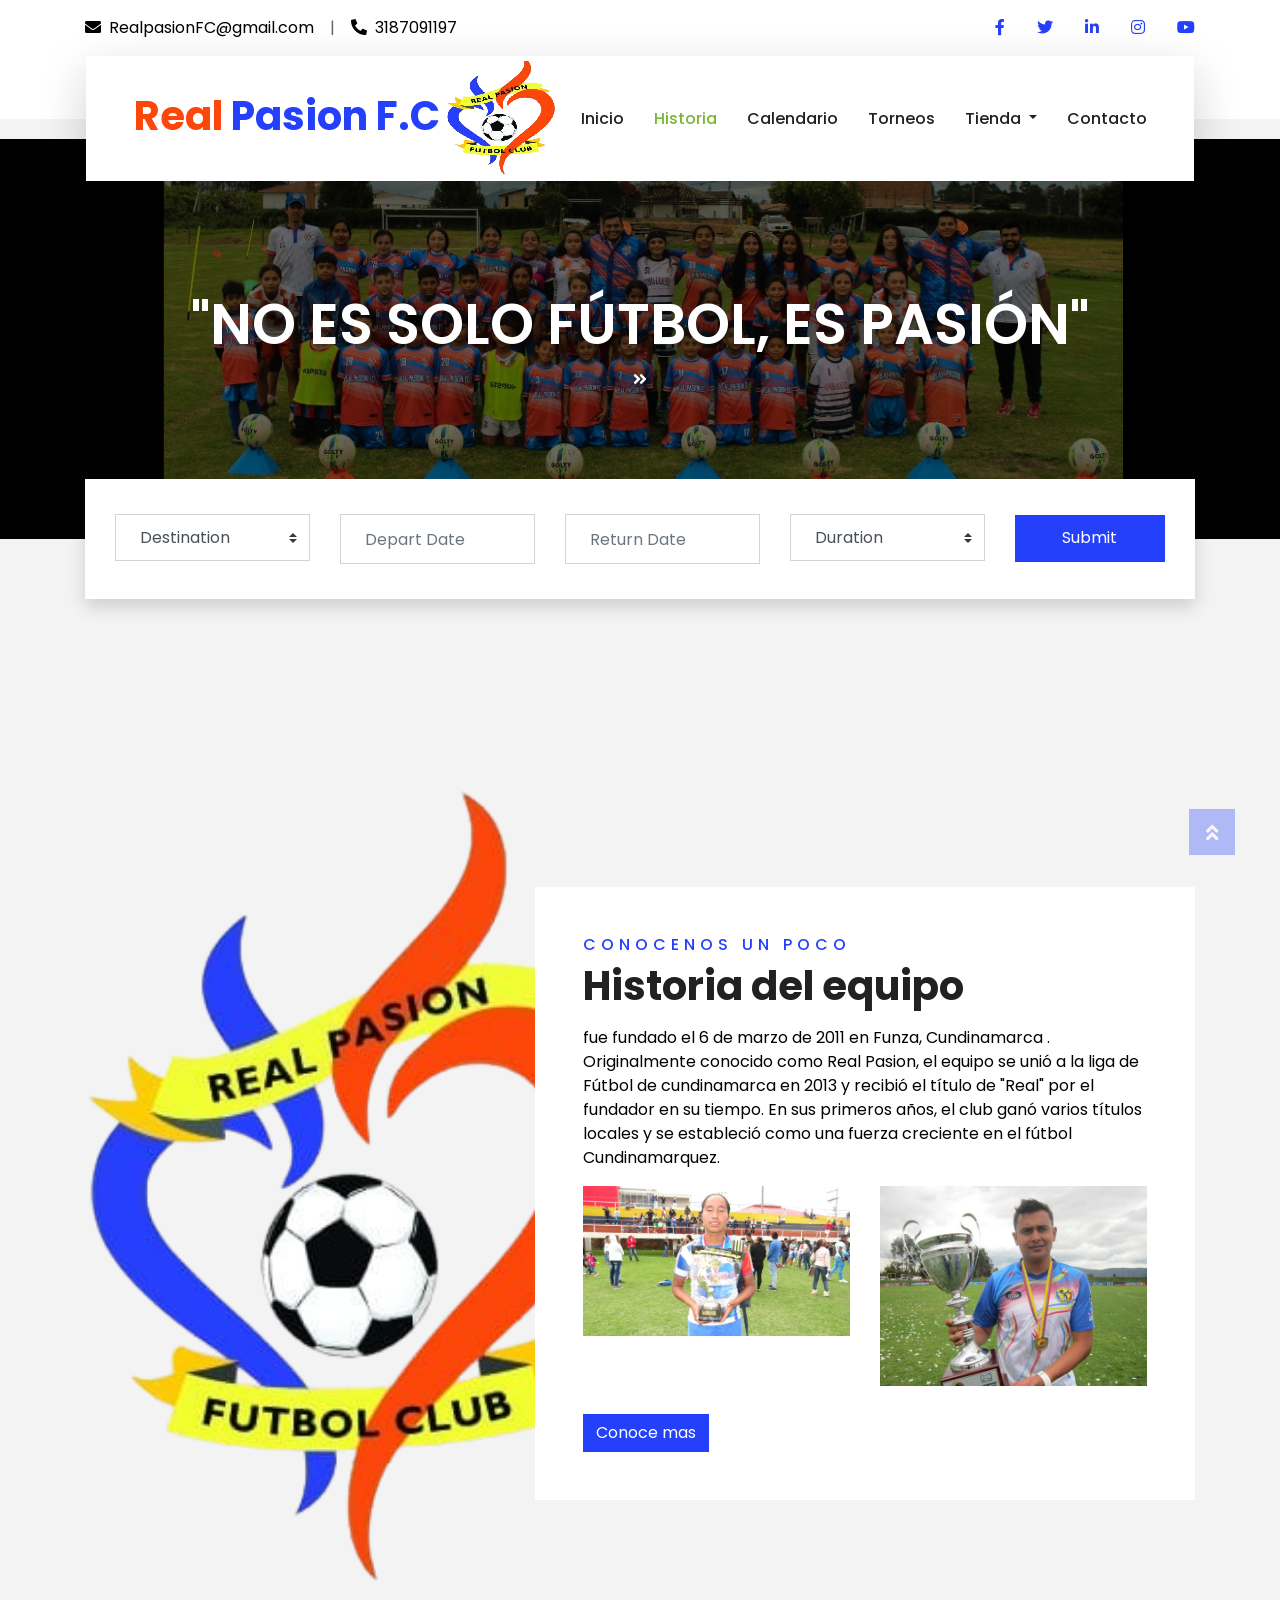
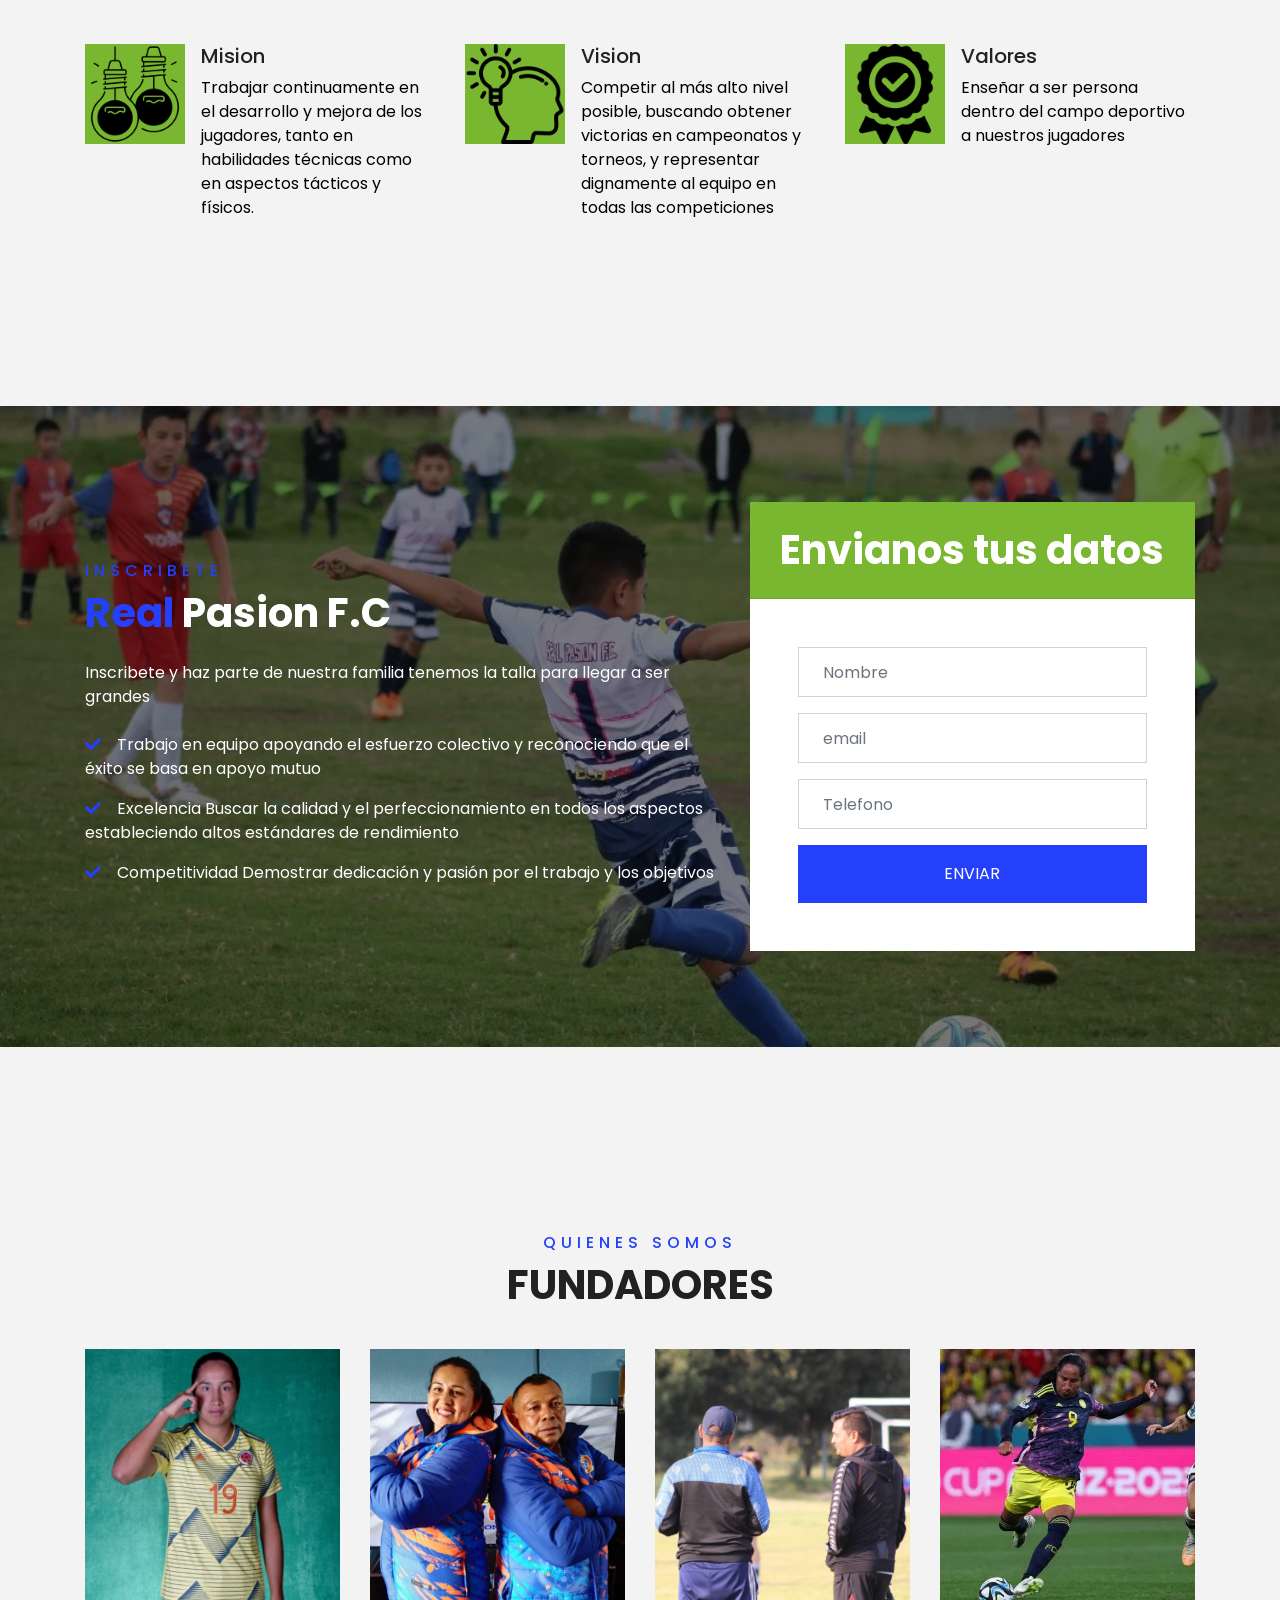
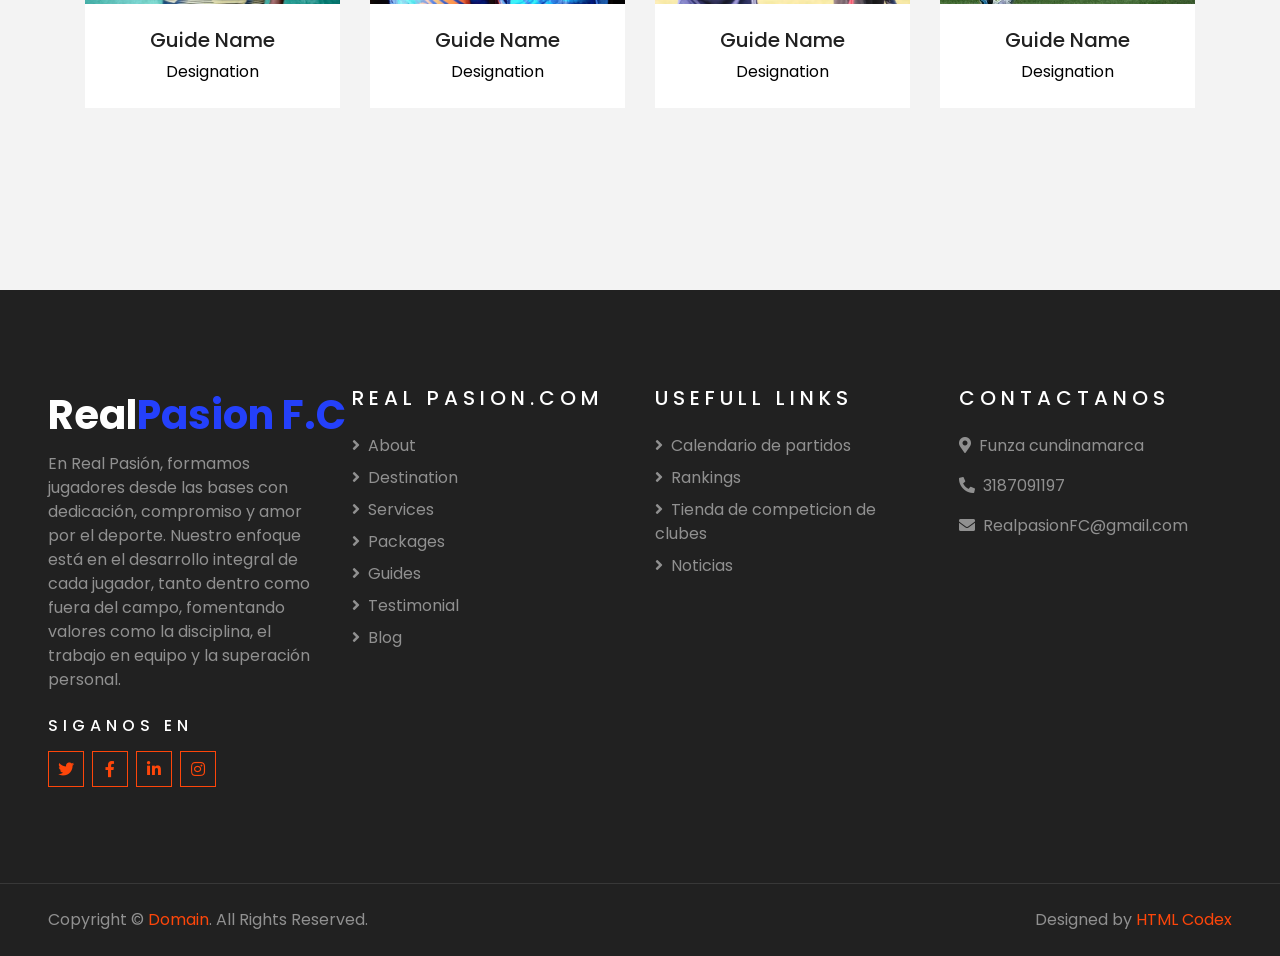
<file: about.html>
<!DOCTYPE html>
<html lang="en">

<head>
    <meta charset="utf-8">
    <title>TRAVELER - Free Travel Website Template</title>
    <meta content="width=device-width, initial-scale=1.0" name="viewport">
    <meta content="Free HTML Templates" name="keywords">
    <meta content="Free HTML Templates" name="description">

    <!-- Favicon -->
    <link href="img/favicon.ico" rel="icon">

    <!-- Google Web Fonts -->
    <link rel="preconnect" href="https://fonts.gstatic.com">
    <link href="https://fonts.googleapis.com/css2?family=Poppins:wght@400;500;600;700&display=swap" rel="stylesheet"> 

    <!-- Font Awesome -->
    <link href="https://cdnjs.cloudflare.com/ajax/libs/font-awesome/5.10.0/css/all.min.css" rel="stylesheet">

    <!-- Libraries Stylesheet -->
    <link href="lib/owlcarousel/assets/owl.carousel.min.css" rel="stylesheet">
    <link href="lib/tempusdominus/css/tempusdominus-bootstrap-4.min.css" rel="stylesheet" />

    <!-- Customized Bootstrap Stylesheet -->
    <link href="css/style.css" rel="stylesheet">
</head>

<body>
    <!-- Topbar Start -->
    <div class="container-fluid bg-light pt-3 d-none d-lg-block">
        <div class="container">
            <div class="row">
                <div class="col-lg-6 text-center text-lg-left mb-2 mb-lg-0">
                    <div class="d-inline-flex align-items-center">
                        <p><i class="fa fa-envelope mr-2"></i>RealpasionFC@gmail.com</p>
                        <p class="text-body px-3">|</p>
                        <p><i class="fa fa-phone-alt mr-2"></i>3187091197</p>
                    </div>
                </div>
                <div class="col-lg-6 text-center text-lg-right">
                    <div class="d-inline-flex align-items-center">
                        <a class="text-primary px-3" href="https://www.facebook.com/profile.php?id=100063746286057&mibextid=ZbWKwL">
                            <i class="fab fa-facebook-f"></i>
                        </a>
                        <a class="text-primary px-3" href="">
                            <i class="fab fa-twitter"></i>
                        </a>
                        <a class="text-primary px-3" href="">
                            <i class="fab fa-linkedin-in"></i>
                        </a>
                        <a class="text-primary px-3" href="https://www.instagram.com/real.pasionfc?igsh=MTRtOXF5NWVrZXo2Zg==">
                            <i class="fab fa-instagram"></i>
                        </a>
                        <a class="text-primary pl-3" href="">
                            <i class="fab fa-youtube"></i>
                        </a>
                    </div>
                </div>
            </div>
        </div>
    </div>
    <!-- Topbar End -->


    <!-- Navbar Start -->
    <div class="container-fluid position-relative nav-bar p-0">
        <div class="container-lg position-relative p-0 px-lg-3" style="z-index: 9;">
            <nav class="navbar navbar-expand-lg bg-light navbar-light shadow-lg py-3 py-lg-0 pl-3 pl-lg-5">
                <a href="" class="navbar-brand">
                    <h1 class="m-0 text-primary"><span class="text-dark">Real </span>Pasion F.C<img class="img-fluid" src="img/logo 4.png" alt=""></h1></h1>
                </a>
                <button type="button" class="navbar-toggler" data-toggle="collapse" data-target="#navbarCollapse">
                    <span class="navbar-toggler-icon"></span>
                </button>
                <div class="collapse navbar-collapse justify-content-between px-3" id="navbarCollapse">
                    <div class="navbar-nav ml-auto py-0">
                        <a href="index.html" class="nav-item nav-link">Inicio</a>
                        <a href="about.html" class="nav-item nav-link active">Historia</a>
                        <a href="service.html" class="nav-item nav-link">Calendario</a>
                        <a href="package.html" class="nav-item nav-link">Torneos</a>
                        <div class="nav-item dropdown">
                            <a href="#" class="nav-link dropdown-toggle" data-toggle="dropdown">Tienda
                            <div class="dropdown-menu border-0 rounded-0 m-0">
                                <a href="blog.html" class="dropdown-item">Uniformes </a>
                                <a href="single.html" class="dropdown-item">Maletas</a>
                                <a href="destination.html" class="dropdown-item">Balones</a>
                                <a href="guide.html" class="dropdown-item">Guayos
                                </a>
                                <a href="testimonial.html" class="dropdown-item">Articulos de entrenamiento</a>
                            </div>
                        </div>
                        <a href="contact.html" class="nav-item nav-link">Contacto</a>
                    </div>
                </div>
            </nav>
        </div>
    </div>
    <!-- Navbar End -->


    <!-- Header Start -->
    <div class="container-fluid page-header">
        <div class="container">
            <div class="d-flex flex-column align-items-center justify-content-center" style="min-height: 400px">
                <h3 class="display-4 text-white text-uppercase">"No es solo fútbol, es pasión"</h3>

                <div class="d-inline-flex text-white">
                    <p class="m-0 text-uppercase"><a class="text-white" href=""></a></p>
                    <i class="fa fa-angle-double-right pt-1 px-3"></i>
                    <p class="m-0 text-uppercase"></p>
                </div>
            </div>
        </div>
    </div>
    <!-- Header End -->


    <!-- Booking Start -->
    <div class="container-fluid booking mt-5 pb-5">
        <div class="container pb-5">
            <div class="bg-light shadow" style="padding: 30px;">
                <div class="row align-items-center" style="min-height: 60px;">
                    <div class="col-md-10">
                        <div class="row">
                            <div class="col-md-3">
                                <div class="mb-3 mb-md-0">
                                    <select class="custom-select px-4" style="height: 47px;">
                                        <option selected>Destination</option>
                                        <option value="1">Destination 1</option>
                                        <option value="2">Destination 1</option>
                                        <option value="3">Destination 1</option>
                                    </select>
                                </div>
                            </div>
                            <div class="col-md-3">
                                <div class="mb-3 mb-md-0">
                                    <div class="date" id="date1" data-target-input="nearest">
                                        <input type="text" class="form-control p-4 datetimepicker-input" placeholder="Depart Date" data-target="#date1" data-toggle="datetimepicker"/>
                                    </div>
                                </div>
                            </div>
                            <div class="col-md-3">
                                <div class="mb-3 mb-md-0">
                                    <div class="date" id="date2" data-target-input="nearest">
                                        <input type="text" class="form-control p-4 datetimepicker-input" placeholder="Return Date" data-target="#date2" data-toggle="datetimepicker"/>
                                    </div>
                                </div>
                            </div>
                            <div class="col-md-3">
                                <div class="mb-3 mb-md-0">
                                    <select class="custom-select px-4" style="height: 47px;">
                                        <option selected>Duration</option>
                                        <option value="1">Duration 1</option>
                                        <option value="2">Duration 1</option>
                                        <option value="3">Duration 1</option>
                                    </select>
                                </div>
                            </div>
                        </div>
                    </div>
                    <div class="col-md-2">
                        <button class="btn btn-primary btn-block" type="submit" style="height: 47px; margin-top: -2px;">Submit</button>
                    </div>
                </div>
            </div>
        </div>
    </div>
    <!-- Booking End -->


    <!-- About Start -->
    <div class="container-fluid py-5">
        <div class="container pt-5">
            <div class="row">
                <div class="col-lg-6" style="min-height: 500px;">
                    <div class="position-relative h-100">
                        <img class="position-absolute w-100 h-30" src="img/logo.png" style="object-fit: cover;">
                    </div>
                </div>
                <div class="col-lg-6 pt-5 pb-lg-5">
                    <div class="about-text bg-white p-4 p-lg-5 my-lg-5">
                        <h6 class="text-primary text-uppercase" style="letter-spacing: 5px;">Conocenos un poco</h6>
                        <h1 class="mb-3">Historia del equipo</h1>
                        <p>fue fundado el 6 de marzo de 2011 en Funza, Cundinamarca . Originalmente conocido como Real Pasion, el equipo se unió a la liga de Fútbol de cundinamarca en 2013 y recibió el título de "Real" por el fundador en su tiempo. En sus primeros años, el club ganó varios títulos locales y se estableció como una fuerza creciente en el fútbol Cundinamarquez.</p>
                        <div class="row mb-4">
                            <div class="col-6">
                                <img class="img-fluid" src="img/trofeo.jpg" alt="">
                            </div>
                            <div class="col-6">
                                <img class="img-fluid" src="img/trofeo 2.jpg" alt="">
                            </div>
                        </div>
                        <a href="" class="btn btn-primary mt-1">Conoce mas </a>
                    </div>
                </div>
            </div>
        </div>
    </div>
    <!-- About End -->


    <!-- Feature Start -->
    <div class="container-fluid pb-5">
        <div class="container pb-5">
            <div class="row">
                <div class="col-md-4">
                    <div class="d-flex mb-4 mb-lg-0">
                        <div class="d-flex flex-shrink-0 align-items-center justify-content-center bg-primary mr-3" style="height: 100px; width: 100px;">
                            <img class="img-fluid" src="img/light-bulbs.png" alt="">
                        </div>
                        <div class="d-flex flex-column">
                            <h5 class="">Mision</h5>
                            <p class="m-0"></p>Trabajar continuamente en el desarrollo y mejora de los jugadores, tanto en habilidades técnicas como en aspectos tácticos y físicos.
                        </div>
                    </div>
                </div>
                <div class="col-md-4">
                    <div class="d-flex mb-4 mb-lg-0">
                        <div class="d-flex flex-shrink-0 align-items-center justify-content-center bg-primary mr-3" style="height: 100px; width: 100px;">
                            <img class="img-fluid" src="img/idea.png" alt="">
                        </div>
                        <div class="d-flex flex-column">
                            <h5 class="">Vision</h5>
                            <p class="m-0">Competir al más alto nivel posible, buscando obtener victorias en campeonatos y torneos, y representar dignamente al equipo en todas las competiciones</p>
                        </div>
                    </div>
                </div>
                <div class="col-md-4">
                    <div class="d-flex mb-4 mb-lg-0">
                        <div class="d-flex flex-shrink-0 align-items-center justify-content-center bg-primary mr-3" style="height: 100px; width: 100px;">
                            <img class="img-fluid" src="img/insignia (1).png" alt="">
                        </div>
                        <div class="d-flex flex-column">
                            <h5 class="">Valores</h5>
                            <p class="m-0">Enseñar a ser persona dentro del campo deportivo a nuestros jugadores</p>
                            
                        </div>
                    </div>
                </div>
            </div>
        </div>
    </div>
    <!-- Feature End -->


    <!-- Registration Start -->
    <div class="container-fluid bg-registration py-5" style="margin: 90px 0;">
        <div class="container py-5">
            <div class="row align-items-center">
                <div class="col-lg-7 mb-5 mb-lg-0">
                    <div class="mb-4">
                        <h6 class="text-primary text-uppercase" style="letter-spacing: 5px;">Inscribete</h6>
                        <h1 class="text-white"><span class="text-primary">Real</span> Pasion F.C</h1>
                    </div>
                    <p class="text-white">Inscribete y haz parte de nuestra familia tenemos la talla para llegar a ser grandes </p>
                    <ul class="list-inline text-white m-0">
                        <li class="py-2"><i class="fa fa-check text-primary mr-3"></i>Trabajo en equipo apoyando el esfuerzo colectivo y reconociendo que el éxito se basa en apoyo mutuo</li>
                        <li class="py-2"><i class="fa fa-check text-primary mr-3"></i>Excelencia Buscar la calidad y el perfeccionamiento en todos los aspectos estableciendo altos estándares de rendimiento</li>
                        <li class="py-2"><i class="fa fa-check text-primary mr-3"></i>Competitividad  Demostrar dedicación y pasión por el trabajo y los objetivos </li>
                    </ul>
                </div>
                <div class="col-lg-5">
                    <div class="card border-0">
                        <div class="card-header bg-primary text-center p-4">
                            <h1 class="text-white m-0">Envianos tus datos</h1>
                        </div>
                        <div class="card-body rounded-bottom bg-white p-5">
                            <form>
                                <div class="form-group">
                                    <input type="text" class="form-control p-4" placeholder="Nombre" required="required" />
                                </div>
                                <div class="form-group">
                                    <input type="email" class="form-control p-4" placeholder="email" required="required" />
                                </div>
                                <div class="form-group">
                                    <input type="email" class="form-control p-4" placeholder="Telefono " required="required" />
                                </div>
                                <div>
                                    <button class="btn btn-primary btn-block py-3" type="submit">ENVIAR</button>
                                </div>
                            </form>
                        </div>  
                    </div>
                </div>
            </div>
        </div>
    </div>
    <!-- Registration End -->


    <!-- Team Start -->
    <div class="container-fluid py-5">
        <div class="container pt-5 pb-3">
            <div class="text-center mb-3 pb-3">
                <h6 class="text-primary text-uppercase" style="letter-spacing: 5px;">Quienes Somos</h6>
                <h1>FUNDADORES</h1>
            </div>
            <div class="row">
                <div class="col-lg-3 col-md-4 col-sm-6 pb-1">
                    <div class="team-item bg-white mb-4">
                        <div class="team-img position-relative overflow-hidden">
                            <img class="img-fluid w-100" src="img/fundado 3.jpg" alt="">
                            <div class="team-social">
                                <a class="btn btn-outline-primary btn-square" href=""><i class="fab fa-twitter"></i></a>
                                <a class="btn btn-outline-primary btn-square" href=""><i class="fab fa-facebook-f"></i></a>
                                <a class="btn btn-outline-primary btn-square" href=""><i class="fab fa-instagram"></i></a>
                                <a class="btn btn-outline-primary btn-square" href=""><i class="fab fa-linkedin-in"></i></a>
                            </div>
                        </div>
                        <div class="text-center py-4">
                            <h5 class="text-truncate">Guide Name</h5>
                            <p class="m-0">Designation</p>
                        </div>
                    </div>
                </div>
                <div class="col-lg-3 col-md-4 col-sm-6 pb-1">
                    <div class="team-item bg-white mb-4">
                        <div class="team-img position-relative overflow-hidden">
                            <img class="img-fluid w-100" src="img/fundado 1.jpg" alt="">
                            <div class="team-social">
                                <a class="btn btn-outline-primary btn-square" href=""><i class="fab fa-twitter"></i></a>
                                <a class="btn btn-outline-primary btn-square" href=""><i class="fab fa-facebook-f"></i></a>
                                <a class="btn btn-outline-primary btn-square" href=""><i class="fab fa-instagram"></i></a>
                                <a class="btn btn-outline-primary btn-square" href=""><i class="fab fa-linkedin-in"></i></a>
                            </div>
                        </div>
                        <div class="text-center py-4">
                            <h5 class="text-truncate">Guide Name</h5>
                            <p class="m-0">Designation</p>
                        </div>
                    </div>
                </div>
                <div class="col-lg-3 col-md-4 col-sm-6 pb-1">
                    <div class="team-item bg-white mb-4">
                        <div class="team-img position-relative overflow-hidden">
                            <img class="img-fluid w-100" src="img/Fundado 2.jpg" alt="">
                            <div class="team-social">
                                <a class="btn btn-outline-primary btn-square" href=""><i class="fab fa-twitter"></i></a>
                                <a class="btn btn-outline-primary btn-square" href=""><i class="fab fa-facebook-f"></i></a>
                                <a class="btn btn-outline-primary btn-square" href=""><i class="fab fa-instagram"></i></a>
                                <a class="btn btn-outline-primary btn-square" href=""><i class="fab fa-linkedin-in"></i></a>
                            </div>
                        </div>
                        <div class="text-center py-4">
                            <h5 class="text-truncate">Guide Name</h5>
                            <p class="m-0">Designation</p>
                        </div>
                    </div>
                </div>
                <div class="col-lg-3 col-md-4 col-sm-6 pb-1">
                    <div class="team-item bg-white mb-4">
                        <div class="team-img position-relative overflow-hidden">
                            <img class="img-fluid w-100" src="img/mayra.jpeg" alt="">
                            <div class="team-social">
                                <a class="btn btn-outline-primary btn-square" href=""><i class="fab fa-twitter"></i></a>
                                <a class="btn btn-outline-primary btn-square" href=""><i class="fab fa-facebook-f"></i></a>
                                <a class="btn btn-outline-primary btn-square" href=""><i class="fab fa-instagram"></i></a>
                                <a class="btn btn-outline-primary btn-square" href=""><i class="fab fa-linkedin-in"></i></a>
                            </div>
                        </div>
                        <div class="text-center py-4">
                            <h5 class="text-truncate">Guide Name</h5>
                            <p class="m-0">Designation</p>
                        </div>
                    </div>
                </div>
            </div>
        </div>
    </div>
    <!-- Team End -->


    <!-- Footer Start -->
    <div class="container-fluid bg-dark text-white-50 py-5 px-sm-3 px-lg-5" style="margin-top: 90px;">
        <div class="row pt-5">
            <div class="col-lg-3 col-md-6 mb-5">
                <a href="" class="navbar-brand">
                    <h1 class="text-primary"><span class="text-white">Real</span>Pasion F.C</h1>
                </a>
                <p>En Real Pasión, formamos jugadores desde las bases con dedicación, compromiso y amor por el deporte. Nuestro enfoque está en el desarrollo integral de cada jugador, tanto dentro como fuera del campo, fomentando valores como la disciplina, el trabajo en equipo y la superación personal.</p>
                <h6 class="text-white text-uppercase mt-4 mb-3" style="letter-spacing: 5px;">SIGANOS EN</h6>
                <div class="d-flex justify-content-start">
                    <a class="btn btn-outline-primary btn-square mr-2" href="#"><i class="fab fa-twitter"></i></a>
                    <a class="btn btn-outline-primary btn-square mr-2" href="#"><i class="fab fa-facebook-f"></i></a>
                    <a class="btn btn-outline-primary btn-square mr-2" href="#"><i class="fab fa-linkedin-in"></i></a>
                    <a class="btn btn-outline-primary btn-square" href="#"><i class="fab fa-instagram"></i></a>
                </div>
            </div>
            <div class="col-lg-3 col-md-6 mb-5">
                <h5 class="text-white text-uppercase mb-4" style="letter-spacing: 5px;">Real Pasion.com</h5>
                <div class="d-flex flex-column justify-content-start">
                    <a class="text-white-50 mb-2" href="#"><i class="fa fa-angle-right mr-2"></i>About</a>
                    <a class="text-white-50 mb-2" href="#"><i class="fa fa-angle-right mr-2"></i>Destination</a>
                    <a class="text-white-50 mb-2" href="#"><i class="fa fa-angle-right mr-2"></i>Services</a>
                    <a class="text-white-50 mb-2" href="#"><i class="fa fa-angle-right mr-2"></i>Packages</a>
                    <a class="text-white-50 mb-2" href="#"><i class="fa fa-angle-right mr-2"></i>Guides</a>
                    <a class="text-white-50 mb-2" href="#"><i class="fa fa-angle-right mr-2"></i>Testimonial</a>
                    <a class="text-white-50" href="#"><i class="fa fa-angle-right mr-2"></i>Blog</a>
                </div>
            </div>
            <div class="col-lg-3 col-md-6 mb-5">
                <h5 class="text-white text-uppercase mb-4" style="letter-spacing: 5px;">Usefull Links</h5>
                <div class="d-flex flex-column justify-content-start">
                    <a class="text-white-50 mb-2" href="#"><i class="fa fa-angle-right mr-2"></i>Calendario de partidos</a>
                    <a class="text-white-50 mb-2" href="#"><i class="fa fa-angle-right mr-2"></i>Rankings</a>
                    <a class="text-white-50 mb-2" href="#"><i class="fa fa-angle-right mr-2"></i>Tienda de competicion de clubes</a>
                    <a class="text-white-50 mb-2" href="#"><i class="fa fa-angle-right mr-2"></i>Noticias</a>
                </div>
            </div>
            <div class="col-lg-3 col-md-6 mb-5">
                <h5 class="text-white text-uppercase mb-4" style="letter-spacing: 5px;">Contactanos</h5>
                <p><i class="fa fa-map-marker-alt mr-2"></i>Funza cundinamarca</p>
                <p><i class="fa fa-phone-alt mr-2"></i>3187091197</p>
                <p><i class="fa fa-envelope mr-2"></i>RealpasionFC@gmail.com</p>
                
                        </div>
                    </div>
                </div>
            </div>
        </div>
    </div>
    <div class="container-fluid bg-dark text-white border-top py-4 px-sm-3 px-md-5" style="border-color: rgba(256, 256, 256, .1) !important;">
        <div class="row">
            <div class="col-lg-6 text-center text-md-left mb-3 mb-md-0">
                <p class="m-0 text-white-50">Copyright &copy; <a href="#">Domain</a>. All Rights Reserved.</a>
                </p>
            </div>
            <div class="col-lg-6 text-center text-md-right">
                <p class="m-0 text-white-50">Designed by <a href="https://htmlcodex.com">HTML Codex</a>
                </p>
            </div>
        </div>
    </div>
    <!-- Footer End -->


    <!-- Back to Top -->
    <a href="#" class="btn btn-lg btn-primary btn-lg-square back-to-top"><i class="fa fa-angle-double-up"></i></a>


    <!-- JavaScript Libraries -->
    <script src="https://code.jquery.com/jquery-3.4.1.min.js"></script>
    <script src="https://stackpath.bootstrapcdn.com/bootstrap/4.4.1/js/bootstrap.bundle.min.js"></script>
    <script src="lib/easing/easing.min.js"></script>
    <script src="lib/owlcarousel/owl.carousel.min.js"></script>
    <script src="lib/tempusdominus/js/moment.min.js"></script>
    <script src="lib/tempusdominus/js/moment-timezone.min.js"></script>
    <script src="lib/tempusdominus/js/tempusdominus-bootstrap-4.min.js"></script>

    <!-- Contact Javascript File -->
    <script src="mail/jqBootstrapValidation.min.js"></script>
    <script src="mail/contact.js"></script>

    <!-- Template Javascript -->
    <script src="js/main.js"></script>
    <script src="//code.tidio.co/0vm0qgzpqw8qtrcng60jifvvvpuy01ht.js" async></script>
</body>

</html>
</file>
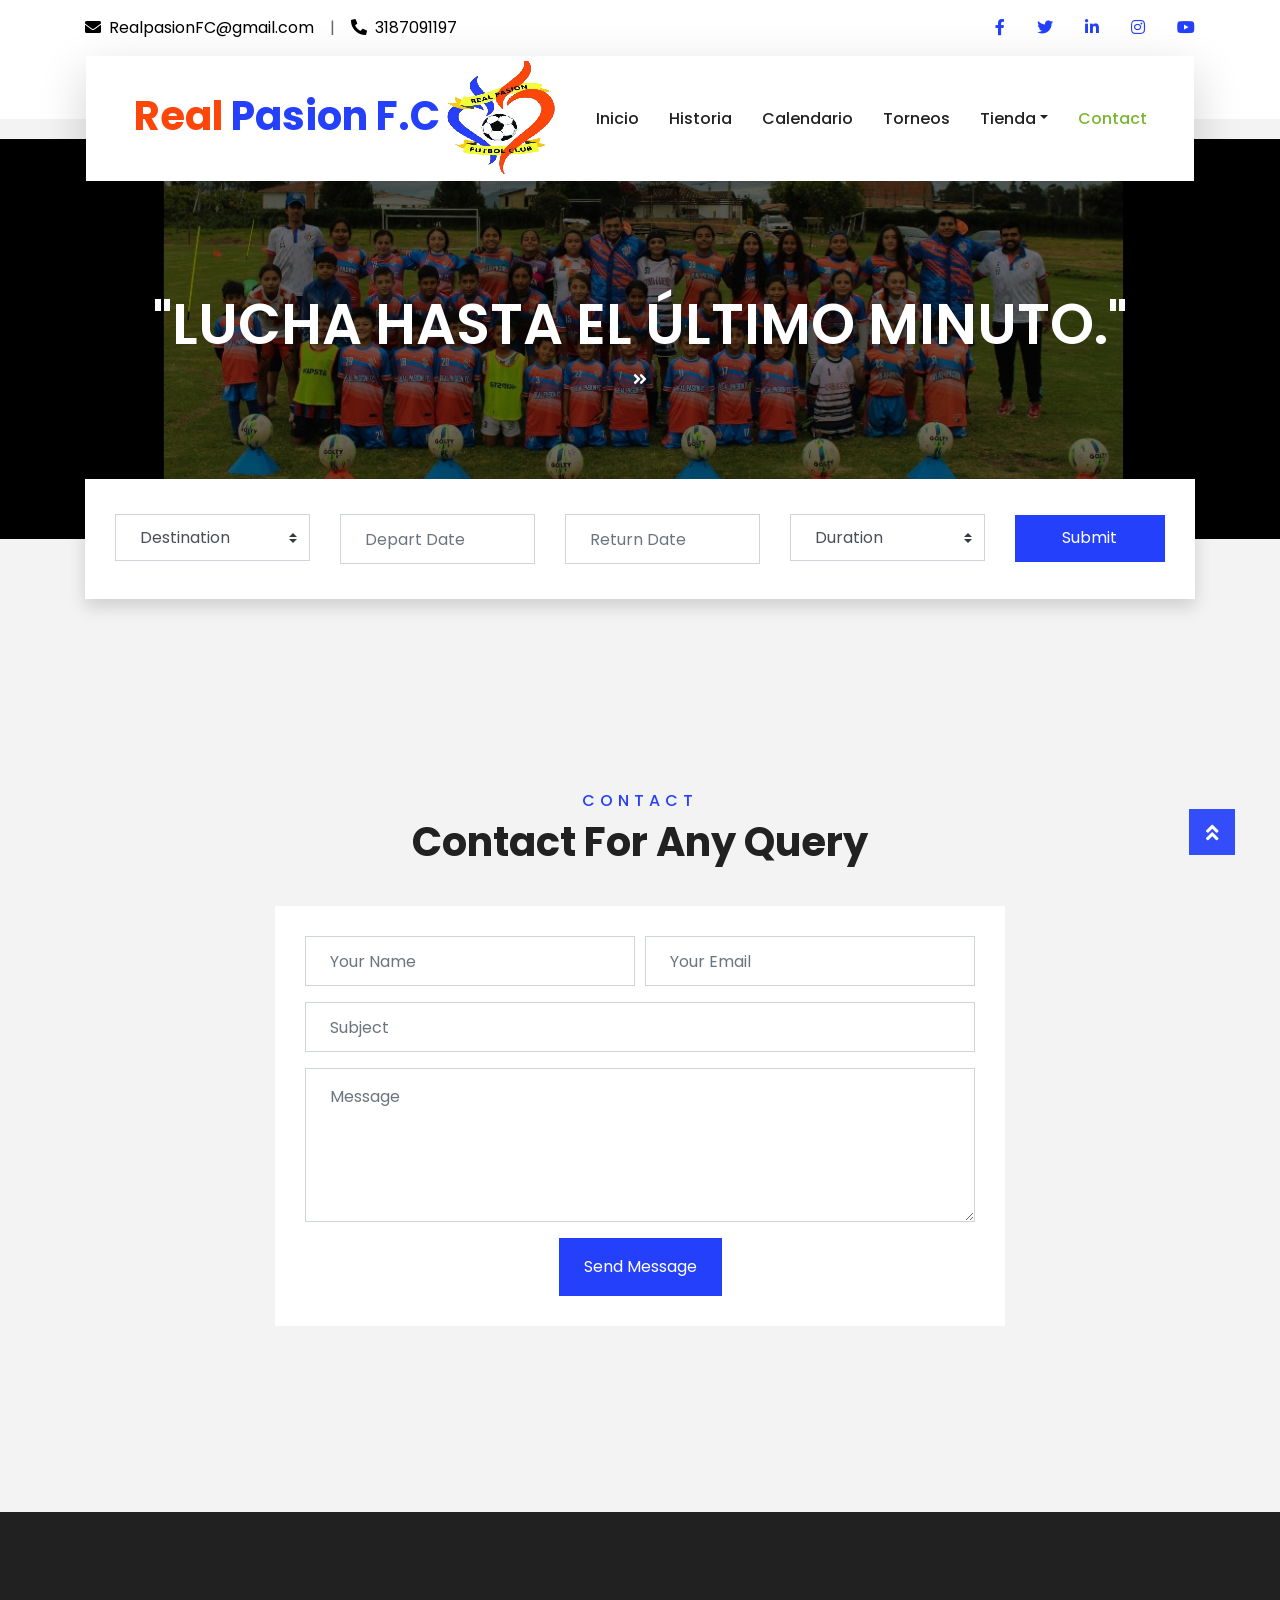
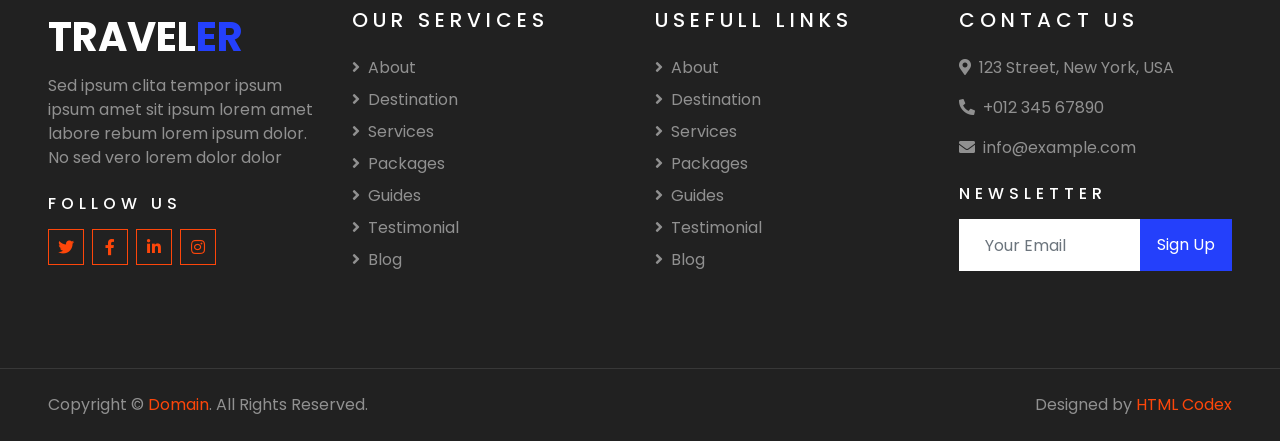
<file: contact.html>
<!DOCTYPE html>
<html lang="en">

<head>
    <meta charset="utf-8">
    <title>TRAVELER - Free Travel Website Template</title>
    <meta content="width=device-width, initial-scale=1.0" name="viewport">
    <meta content="Free HTML Templates" name="keywords">
    <meta content="Free HTML Templates" name="description">

    <!-- Favicon -->
    <link href="img/favicon.ico" rel="icon">

    <!-- Google Web Fonts -->
    <link rel="preconnect" href="https://fonts.gstatic.com">
    <link href="https://fonts.googleapis.com/css2?family=Poppins:wght@400;500;600;700&display=swap" rel="stylesheet"> 

    <!-- Font Awesome -->
    <link href="https://cdnjs.cloudflare.com/ajax/libs/font-awesome/5.10.0/css/all.min.css" rel="stylesheet">

    <!-- Libraries Stylesheet -->
    <link href="lib/owlcarousel/assets/owl.carousel.min.css" rel="stylesheet">
    <link href="lib/tempusdominus/css/tempusdominus-bootstrap-4.min.css" rel="stylesheet" />

    <!-- Customized Bootstrap Stylesheet -->
    <link href="css/style.css" rel="stylesheet">
</head>

<body>
    <!-- Topbar Start -->
    <div class="container-fluid bg-light pt-3 d-none d-lg-block">
        <div class="container">
            <div class="row">
                <div class="col-lg-6 text-center text-lg-left mb-2 mb-lg-0">
                    <div class="d-inline-flex align-items-center">
                        <p><i class="fa fa-envelope mr-2"></i>RealpasionFC@gmail.com</p>
                        <p class="text-body px-3">|</p>
                        <p><i class="fa fa-phone-alt mr-2"></i>3187091197</p>
                    </div>
                </div>
                <div class="col-lg-6 text-center text-lg-right">
                    <div class="d-inline-flex align-items-center">
                        <a class="text-primary px-3" href="">
                            <i class="fab fa-facebook-f"></i>
                        </a>
                        <a class="text-primary px-3" href="">
                            <i class="fab fa-twitter"></i>
                        </a>
                        <a class="text-primary px-3" href="">
                            <i class="fab fa-linkedin-in"></i>
                        </a>
                        <a class="text-primary px-3" href="">
                            <i class="fab fa-instagram"></i>
                        </a>
                        <a class="text-primary pl-3" href="">
                            <i class="fab fa-youtube"></i>
                        </a>
                    </div>
                </div>
            </div>
        </div>
    </div>
    <!-- Topbar End -->


    <!-- Navbar Start -->
    <div class="container-fluid position-relative nav-bar p-0">
        <div class="container-lg position-relative p-0 px-lg-3" style="z-index: 9;">
            <nav class="navbar navbar-expand-lg bg-light navbar-light shadow-lg py-3 py-lg-0 pl-3 pl-lg-5">
                <a href="" class="navbar-brand">
                    <h1 class="m-0 text-primary"><span class="text-dark">Real </span>Pasion F.C<img class="img-fluid" src="img/logo 4.png" alt=""></h1>
                </a>

                <button type="button" class="navbar-toggler" data-toggle="collapse" data-target="#navbarCollapse">
                    <span class="navbar-toggler-icon"></span>
                </button>
                <div class="collapse navbar-collapse justify-content-between px-3" id="navbarCollapse">
                    <div class="navbar-nav ml-auto py-0">
                        <a href="index.html" class="nav-item nav-link">Inicio</a>
                        <a href="about.html" class="nav-item nav-link">Historia</a>
                        <a href="service.html" class="nav-item nav-link">Calendario</a>
                        <a href="package.html" class="nav-item nav-link">Torneos</a>
                        <div class="nav-item dropdown">
                            <a href="#" class="nav-link dropdown-toggle" data-toggle="dropdown">Tienda</a>
                            <div class="dropdown-menu border-0 rounded-0 m-0">
                                <a href="blog.html" class="dropdown-item">Uniformes</a>
                                <a href="single.html" class="dropdown-item">Maletas</a>
                                <a href="destination.html" class="dropdown-item">Balones</a>
                                <a href="guide.html" class="dropdown-item">Guayos
                                </a>
                                <a href="testimonial.html" class="dropdown-item">Articulos de entrenamiento</a>
                            </div>
                        </div>
                        <a href="contact.html" class="nav-item nav-link active">Contact</a>
                    </div>
                </div>
            </nav>
        </div>
    </div>
    <!-- Navbar End -->


    <!-- Header Start -->
    <div class="container-fluid page-header">
        <div class="container">
            <div class="d-flex flex-column align-items-center justify-content-center" style="min-height: 400px">
                <h3 class="display-4 text-white text-uppercase">"Lucha hasta el último minuto."</h3>
                <div class="d-inline-flex text-white">
                    <p class="m-0 text-uppercase"><a class="text-white" href=""></a></p>
                    <i class="fa fa-angle-double-right pt-1 px-3"></i>
                    <p class="m-0 text-uppercase"></p>
                </div>
            </div>
        </div>
    </div>
    <!-- Header End -->


    <!-- Booking Start -->
    <div class="container-fluid booking mt-5 pb-5">
        <div class="container pb-5">
            <div class="bg-light shadow" style="padding: 30px;">
                <div class="row align-items-center" style="min-height: 60px;">
                    <div class="col-md-10">
                        <div class="row">
                            <div class="col-md-3">
                                <div class="mb-3 mb-md-0">
                                    <select class="custom-select px-4" style="height: 47px;">
                                        <option selected>Destination</option>
                                        <option value="1">Destination 1</option>
                                        <option value="2">Destination 1</option>
                                        <option value="3">Destination 1</option>
                                    </select>
                                </div>
                            </div>
                            <div class="col-md-3">
                                <div class="mb-3 mb-md-0">
                                    <div class="date" id="date1" data-target-input="nearest">
                                        <input type="text" class="form-control p-4 datetimepicker-input" placeholder="Depart Date" data-target="#date1" data-toggle="datetimepicker"/>
                                    </div>
                                </div>
                            </div>
                            <div class="col-md-3">
                                <div class="mb-3 mb-md-0">
                                    <div class="date" id="date2" data-target-input="nearest">
                                        <input type="text" class="form-control p-4 datetimepicker-input" placeholder="Return Date" data-target="#date2" data-toggle="datetimepicker"/>
                                    </div>
                                </div>
                            </div>
                            <div class="col-md-3">
                                <div class="mb-3 mb-md-0">
                                    <select class="custom-select px-4" style="height: 47px;">
                                        <option selected>Duration</option>
                                        <option value="1">Duration 1</option>
                                        <option value="2">Duration 1</option>
                                        <option value="3">Duration 1</option>
                                    </select>
                                </div>
                            </div>
                        </div>
                    </div>
                    <div class="col-md-2">
                        <button class="btn btn-primary btn-block" type="submit" style="height: 47px; margin-top: -2px;">Submit</button>
                    </div>
                </div>
            </div>
        </div>
    </div>
    <!-- Booking End -->


    <!-- Contact Start -->
    <div class="container-fluid py-5">
        <div class="container py-5">
            <div class="text-center mb-3 pb-3">
                <h6 class="text-primary text-uppercase" style="letter-spacing: 5px;">Contact</h6>
                <h1>Contact For Any Query</h1>
            </div>
            <div class="row justify-content-center">
                <div class="col-lg-8">
                    <div class="contact-form bg-white" style="padding: 30px;">
                        <div id="success"></div>
                        <form name="sentMessage" id="contactForm" novalidate="novalidate">
                            <div class="form-row">
                                <div class="control-group col-sm-6">
                                    <input type="text" class="form-control p-4" id="name" placeholder="Your Name"
                                        required="required" data-validation-required-message="Please enter your name" />
                                    <p class="help-block text-danger"></p>
                                </div>
                                <div class="control-group col-sm-6">
                                    <input type="email" class="form-control p-4" id="email" placeholder="Your Email"
                                        required="required" data-validation-required-message="Please enter your email" />
                                    <p class="help-block text-danger"></p>
                                </div>
                            </div>
                            <div class="control-group">
                                <input type="text" class="form-control p-4" id="subject" placeholder="Subject"
                                    required="required" data-validation-required-message="Please enter a subject" />
                                <p class="help-block text-danger"></p>
                            </div>
                            <div class="control-group">
                                <textarea class="form-control py-3 px-4" rows="5" id="message" placeholder="Message"
                                    required="required"
                                    data-validation-required-message="Please enter your message"></textarea>
                                <p class="help-block text-danger"></p>
                            </div>
                            <div class="text-center">
                                <button class="btn btn-primary py-3 px-4" type="submit" id="sendMessageButton">Send Message</button>
                            </div>
                        </form>
                    </div>
                </div>
            </div>
        </div>
    </div>
    <!-- Contact End -->


    <!-- Footer Start -->
    <div class="container-fluid bg-dark text-white-50 py-5 px-sm-3 px-lg-5" style="margin-top: 90px;">
        <div class="row pt-5">
            <div class="col-lg-3 col-md-6 mb-5">
                <a href="" class="navbar-brand">
                    <h1 class="text-primary"><span class="text-white">TRAVEL</span>ER</h1>
                </a>
                <p>Sed ipsum clita tempor ipsum ipsum amet sit ipsum lorem amet labore rebum lorem ipsum dolor. No sed vero lorem dolor dolor</p>
                <h6 class="text-white text-uppercase mt-4 mb-3" style="letter-spacing: 5px;">Follow Us</h6>
                <div class="d-flex justify-content-start">
                    <a class="btn btn-outline-primary btn-square mr-2" href="#"><i class="fab fa-twitter"></i></a>
                    <a class="btn btn-outline-primary btn-square mr-2" href="#"><i class="fab fa-facebook-f"></i></a>
                    <a class="btn btn-outline-primary btn-square mr-2" href="#"><i class="fab fa-linkedin-in"></i></a>
                    <a class="btn btn-outline-primary btn-square" href="#"><i class="fab fa-instagram"></i></a>
                </div>
            </div>
            <div class="col-lg-3 col-md-6 mb-5">
                <h5 class="text-white text-uppercase mb-4" style="letter-spacing: 5px;">Our Services</h5>
                <div class="d-flex flex-column justify-content-start">
                    <a class="text-white-50 mb-2" href="#"><i class="fa fa-angle-right mr-2"></i>About</a>
                    <a class="text-white-50 mb-2" href="#"><i class="fa fa-angle-right mr-2"></i>Destination</a>
                    <a class="text-white-50 mb-2" href="#"><i class="fa fa-angle-right mr-2"></i>Services</a>
                    <a class="text-white-50 mb-2" href="#"><i class="fa fa-angle-right mr-2"></i>Packages</a>
                    <a class="text-white-50 mb-2" href="#"><i class="fa fa-angle-right mr-2"></i>Guides</a>
                    <a class="text-white-50 mb-2" href="#"><i class="fa fa-angle-right mr-2"></i>Testimonial</a>
                    <a class="text-white-50" href="#"><i class="fa fa-angle-right mr-2"></i>Blog</a>
                </div>
            </div>
            <div class="col-lg-3 col-md-6 mb-5">
                <h5 class="text-white text-uppercase mb-4" style="letter-spacing: 5px;">Usefull Links</h5>
                <div class="d-flex flex-column justify-content-start">
                    <a class="text-white-50 mb-2" href="#"><i class="fa fa-angle-right mr-2"></i>About</a>
                    <a class="text-white-50 mb-2" href="#"><i class="fa fa-angle-right mr-2"></i>Destination</a>
                    <a class="text-white-50 mb-2" href="#"><i class="fa fa-angle-right mr-2"></i>Services</a>
                    <a class="text-white-50 mb-2" href="#"><i class="fa fa-angle-right mr-2"></i>Packages</a>
                    <a class="text-white-50 mb-2" href="#"><i class="fa fa-angle-right mr-2"></i>Guides</a>
                    <a class="text-white-50 mb-2" href="#"><i class="fa fa-angle-right mr-2"></i>Testimonial</a>
                    <a class="text-white-50" href="#"><i class="fa fa-angle-right mr-2"></i>Blog</a>
                </div>
            </div>
            <div class="col-lg-3 col-md-6 mb-5">
                <h5 class="text-white text-uppercase mb-4" style="letter-spacing: 5px;">Contact Us</h5>
                <p><i class="fa fa-map-marker-alt mr-2"></i>123 Street, New York, USA</p>
                <p><i class="fa fa-phone-alt mr-2"></i>+012 345 67890</p>
                <p><i class="fa fa-envelope mr-2"></i>info@example.com</p>
                <h6 class="text-white text-uppercase mt-4 mb-3" style="letter-spacing: 5px;">Newsletter</h6>
                <div class="w-100">
                    <div class="input-group">
                        <input type="text" class="form-control border-light" style="padding: 25px;" placeholder="Your Email">
                        <div class="input-group-append">
                            <button class="btn btn-primary px-3">Sign Up</button>
                        </div>
                    </div>
                </div>
            </div>
        </div>
    </div>
    <div class="container-fluid bg-dark text-white border-top py-4 px-sm-3 px-md-5" style="border-color: rgba(256, 256, 256, .1) !important;">
        <div class="row">
            <div class="col-lg-6 text-center text-md-left mb-3 mb-md-0">
                <p class="m-0 text-white-50">Copyright &copy; <a href="#">Domain</a>. All Rights Reserved.</a>
                </p>
            </div>
            <div class="col-lg-6 text-center text-md-right">
                <p class="m-0 text-white-50">Designed by <a href="https://htmlcodex.com">HTML Codex</a>
                </p>
            </div>
        </div>
    </div>
    <!-- Footer End -->


    <!-- Back to Top -->
    <a href="#" class="btn btn-lg btn-primary btn-lg-square back-to-top"><i class="fa fa-angle-double-up"></i></a>


    <!-- JavaScript Libraries -->
    <script src="https://code.jquery.com/jquery-3.4.1.min.js"></script>
    <script src="https://stackpath.bootstrapcdn.com/bootstrap/4.4.1/js/bootstrap.bundle.min.js"></script>
    <script src="lib/easing/easing.min.js"></script>
    <script src="lib/owlcarousel/owl.carousel.min.js"></script>
    <script src="lib/tempusdominus/js/moment.min.js"></script>
    <script src="lib/tempusdominus/js/moment-timezone.min.js"></script>
    <script src="lib/tempusdominus/js/tempusdominus-bootstrap-4.min.js"></script>

    <!-- Contact Javascript File -->
    <script src="mail/jqBootstrapValidation.min.js"></script>
    <script src="mail/contact.js"></script>

    <!-- Template Javascript -->
    <script src="js/main.js"></script>
    <script src="//code.tidio.co/0vm0qgzpqw8qtrcng60jifvvvpuy01ht.js" async></script>
</body>

</html>
</file>
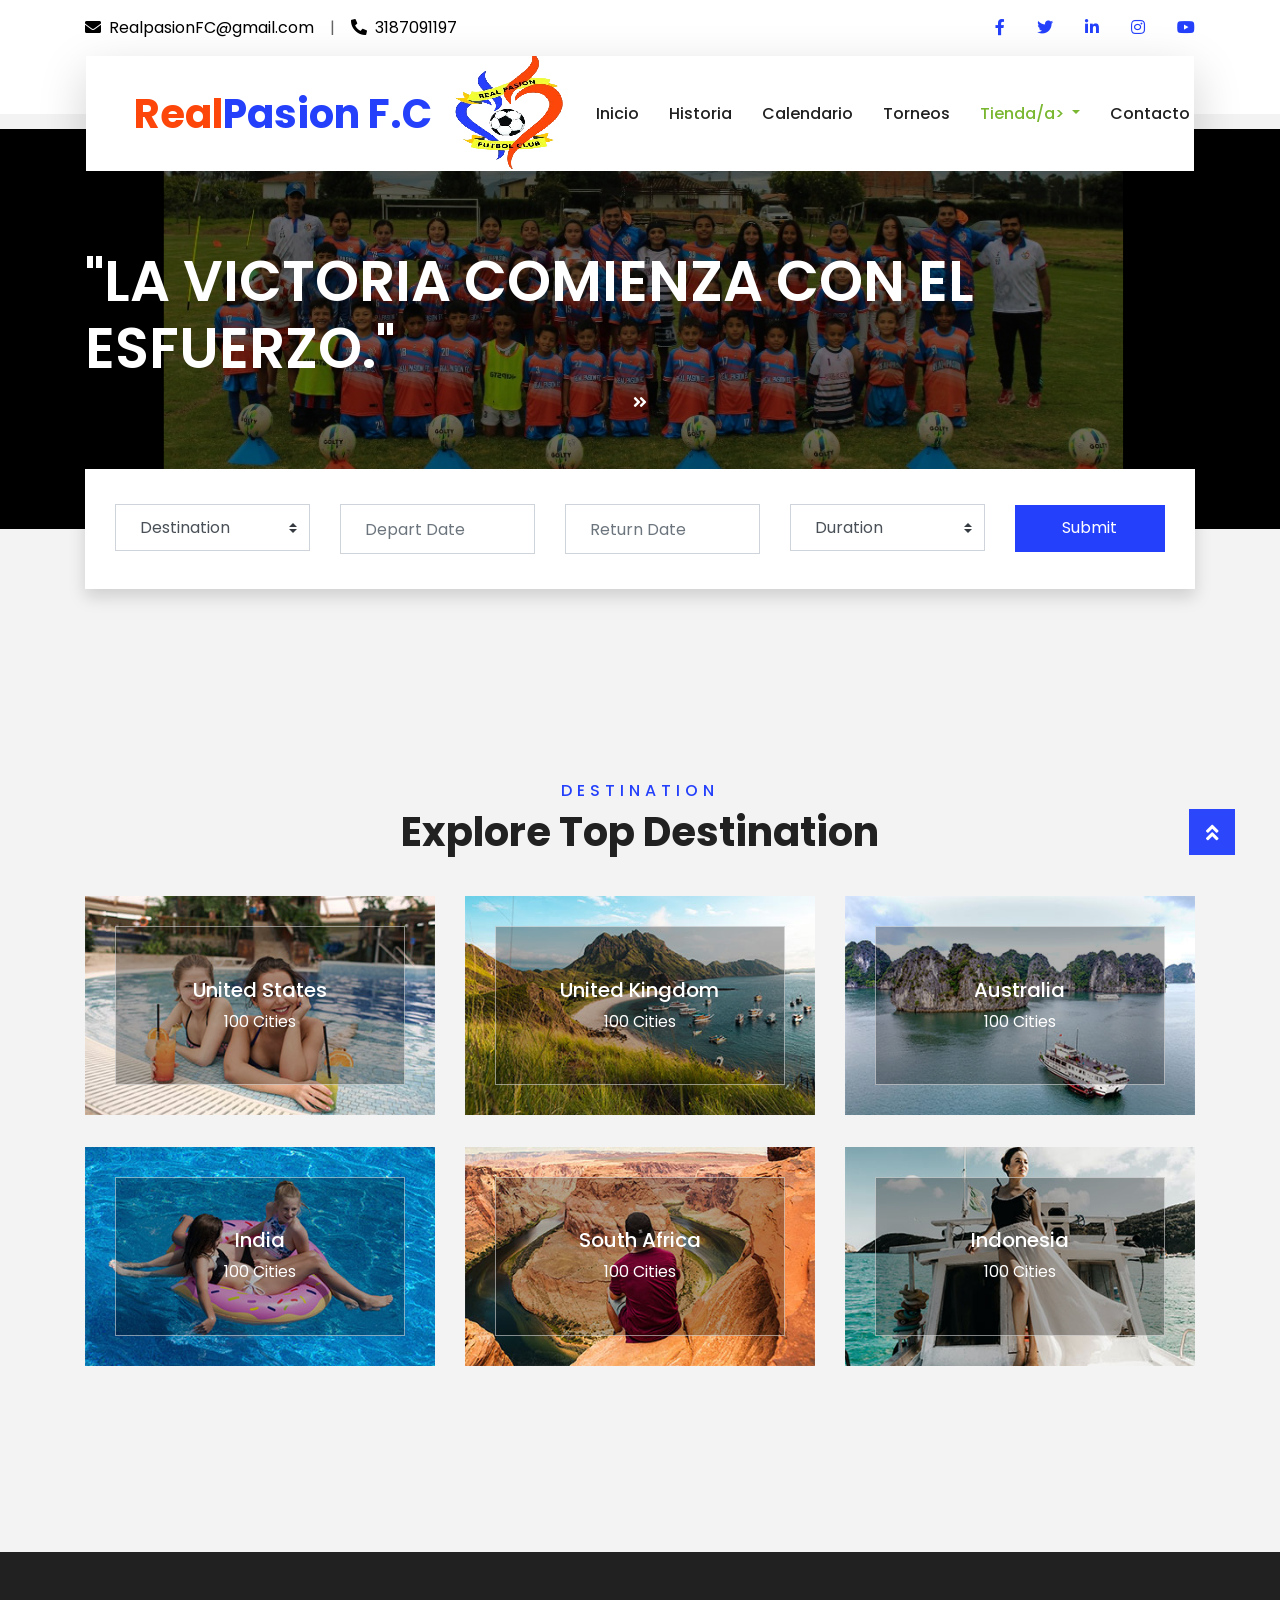
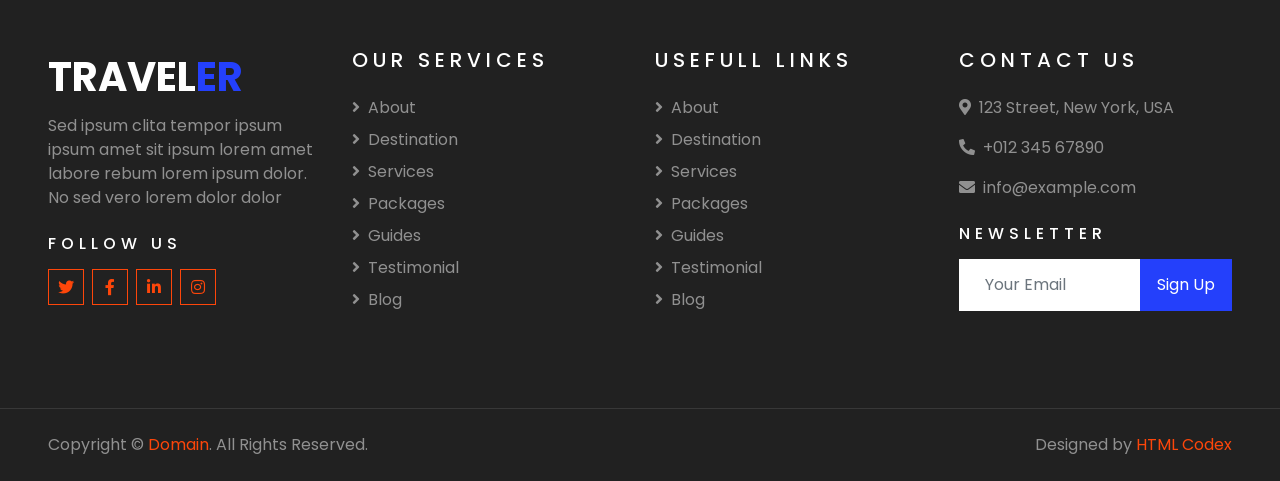
<file: destination.html>
<!DOCTYPE html>
<html lang="en">

<head>
    <meta charset="utf-8">
    <title>TRAVELER - Free Travel Website Template</title>
    <meta content="width=device-width, initial-scale=1.0" name="viewport">
    <meta content="Free HTML Templates" name="keywords">
    <meta content="Free HTML Templates" name="description">

    <!-- Favicon -->
    <link href="img/favicon.ico" rel="icon">

    <!-- Google Web Fonts -->
    <link rel="preconnect" href="https://fonts.gstatic.com">
    <link href="https://fonts.googleapis.com/css2?family=Poppins:wght@400;500;600;700&display=swap" rel="stylesheet"> 

    <!-- Font Awesome -->
    <link href="https://cdnjs.cloudflare.com/ajax/libs/font-awesome/5.10.0/css/all.min.css" rel="stylesheet">

    <!-- Libraries Stylesheet -->
    <link href="lib/owlcarousel/assets/owl.carousel.min.css" rel="stylesheet">
    <link href="lib/tempusdominus/css/tempusdominus-bootstrap-4.min.css" rel="stylesheet" />

    <!-- Customized Bootstrap Stylesheet -->
    <link href="css/style.css" rel="stylesheet">
</head>

<body>
    <!-- Topbar Start -->
    <div class="container-fluid bg-light pt-3 d-none d-lg-block">
        <div class="container">
            <div class="row">
                <div class="col-lg-6 text-center text-lg-left mb-2 mb-lg-0">
                    <div class="d-inline-flex align-items-center">
                        <p><i class="fa fa-envelope mr-2"></i>RealpasionFC@gmail.com</p>
                        <p class="text-body px-3">|</p>
                        <p><i class="fa fa-phone-alt mr-2"></i>3187091197</p>
                    </div>
                </div>
                <div class="col-lg-6 text-center text-lg-right">
                    <div class="d-inline-flex align-items-center">
                        <a class="text-primary px-3" href="https://www.facebook.com/profile.php?id=100063746286057&mibextid=ZbWKwL">
                            <i class="fab fa-facebook-f"></i>
                        </a>
                        <a class="text-primary px-3" href="">
                            <i class="fab fa-twitter"></i>
                        </a>
                        <a class="text-primary px-3" href="">
                            <i class="fab fa-linkedin-in"></i>
                        </a>
                        <a class="text-primary px-3" href="https://www.instagram.com/real.pasionfc?igsh=MTRtOXF5NWVrZXo2Zg==">
                            <i class="fab fa-instagram"></i>
                        </a>
                        <a class="text-primary pl-3" href="">
                            <i class="fab fa-youtube"></i>
                        </a>
                    </div>
                </div>
            </div>
        </div>
    </div>
    <!-- Topbar End -->


    <!-- Navbar Start -->
    <div class="container-fluid position-relative nav-bar p-0">
        <div class="container-lg position-relative p-0 px-lg-3" style="z-index: 9;">
            <nav class="navbar navbar-expand-lg bg-light navbar-light shadow-lg py-3 py-lg-0 pl-3 pl-lg-5">
                <a href="" class="navbar-brand">
                    <h1 class="m-0 text-primary"><span class="text-dark">Real</span>Pasion F.C</h1>
                </a>
                <img class="img-fluid w-100" src="img/logo 4.png" alt="">
                <button type="button" class="navbar-toggler" data-toggle="collapse" data-target="#navbarCollapse">
                    <span class="navbar-toggler-icon"></span>
                </button>
                <div class="collapse navbar-collapse justify-content-between px-3" id="navbarCollapse">
                    <div class="navbar-nav ml-auto py-0">
                        <a href="index.html" class="nav-item nav-link">Inicio</a>
                        <a href="about.html" class="nav-item nav-link">Historia</a>
                        <a href="service.html" class="nav-item nav-link">Calendario</a>
                        <a href="package.html" class="nav-item nav-link">Torneos</a>
                        <div class="nav-item dropdown">
                            <a href="#" class="nav-link dropdown-toggle active" data-toggle="dropdown">Tienda/a>
                            <div class="dropdown-menu border-0 rounded-0 m-0">
                                <a href="blog.html" class="dropdown-item">Uniformes 
                                </a>
                                <a href="single.html" class="dropdown-item">Maletas</a>
                                <a href="destination.html" class="dropdown-item active">Balones</a>
                                <a href="guide.html" class="dropdown-item">Guayos</a>
                                <a href="testimonial.html" class="dropdown-item">Articulos de entrenamiento</a>
                            </div>
                        </div>
                        <a href="contact.html" class="nav-item nav-link">Contacto</a>
                    </div>
                </div>
            </nav>
        </div>
    </div>
    <!-- Navbar End -->


    <!-- Header Start -->
    <div class="container-fluid page-header">
        <div class="container">
            <div class="d-flex flex-column align-items-center justify-content-center" style="min-height: 400px">
                <h3 class="display-4 text-white text-uppercase">"La victoria comienza con el esfuerzo."</h3>
                <div class="d-inline-flex text-white">
                    <p class="m-0 text-uppercase"><a class="text-white" href=""></a></p>
                    <i class="fa fa-angle-double-right pt-1 px-3"></i>
                    <p class="m-0 text-uppercase"></p>
                </div>
            </div>
        </div>
    </div>
    <!-- Header End -->


    <!-- Booking Start -->
    <div class="container-fluid booking mt-5 pb-5">
        <div class="container pb-5">
            <div class="bg-light shadow" style="padding: 30px;">
                <div class="row align-items-center" style="min-height: 60px;">
                    <div class="col-md-10">
                        <div class="row">
                            <div class="col-md-3">
                                <div class="mb-3 mb-md-0">
                                    <select class="custom-select px-4" style="height: 47px;">
                                        <option selected>Destination</option>
                                        <option value="1">Destination 1</option>
                                        <option value="2">Destination 1</option>
                                        <option value="3">Destination 1</option>
                                    </select>
                                </div>
                            </div>
                            <div class="col-md-3">
                                <div class="mb-3 mb-md-0">
                                    <div class="date" id="date1" data-target-input="nearest">
                                        <input type="text" class="form-control p-4 datetimepicker-input" placeholder="Depart Date" data-target="#date1" data-toggle="datetimepicker"/>
                                    </div>
                                </div>
                            </div>
                            <div class="col-md-3">
                                <div class="mb-3 mb-md-0">
                                    <div class="date" id="date2" data-target-input="nearest">
                                        <input type="text" class="form-control p-4 datetimepicker-input" placeholder="Return Date" data-target="#date2" data-toggle="datetimepicker"/>
                                    </div>
                                </div>
                            </div>
                            <div class="col-md-3">
                                <div class="mb-3 mb-md-0">
                                    <select class="custom-select px-4" style="height: 47px;">
                                        <option selected>Duration</option>
                                        <option value="1">Duration 1</option>
                                        <option value="2">Duration 1</option>
                                        <option value="3">Duration 1</option>
                                    </select>
                                </div>
                            </div>
                        </div>
                    </div>
                    <div class="col-md-2">
                        <button class="btn btn-primary btn-block" type="submit" style="height: 47px; margin-top: -2px;">Submit</button>
                    </div>
                </div>
            </div>
        </div>
    </div>
    <!-- Booking End -->
    

    <!-- Destination Start -->
    <div class="container-fluid py-5">
        <div class="container pt-5 pb-3">
            <div class="text-center mb-3 pb-3">
                <h6 class="text-primary text-uppercase" style="letter-spacing: 5px;">Destination</h6>
                <h1>Explore Top Destination</h1>
            </div>
            <div class="row">
                <div class="col-lg-4 col-md-6 mb-4">
                    <div class="destination-item position-relative overflow-hidden mb-2">
                        <img class="img-fluid" src="img/destination-1.jpg" alt="">
                        <a class="destination-overlay text-white text-decoration-none" href="">
                            <h5 class="text-white">United States</h5>
                            <span>100 Cities</span>
                        </a>
                    </div>
                </div>
                <div class="col-lg-4 col-md-6 mb-4">
                    <div class="destination-item position-relative overflow-hidden mb-2">
                        <img class="img-fluid" src="img/destination-2.jpg" alt="">
                        <a class="destination-overlay text-white text-decoration-none" href="">
                            <h5 class="text-white">United Kingdom</h5>
                            <span>100 Cities</span>
                        </a>
                    </div>
                </div>
                <div class="col-lg-4 col-md-6 mb-4">
                    <div class="destination-item position-relative overflow-hidden mb-2">
                        <img class="img-fluid" src="img/destination-3.jpg" alt="">
                        <a class="destination-overlay text-white text-decoration-none" href="">
                            <h5 class="text-white">Australia</h5>
                            <span>100 Cities</span>
                        </a>
                    </div>
                </div>
                <div class="col-lg-4 col-md-6 mb-4">
                    <div class="destination-item position-relative overflow-hidden mb-2">
                        <img class="img-fluid" src="img/destination-4.jpg" alt="">
                        <a class="destination-overlay text-white text-decoration-none" href="">
                            <h5 class="text-white">India</h5>
                            <span>100 Cities</span>
                        </a>
                    </div>
                </div>
                <div class="col-lg-4 col-md-6 mb-4">
                    <div class="destination-item position-relative overflow-hidden mb-2">
                        <img class="img-fluid" src="img/destination-5.jpg" alt="">
                        <a class="destination-overlay text-white text-decoration-none" href="">
                            <h5 class="text-white">South Africa</h5>
                            <span>100 Cities</span>
                        </a>
                    </div>
                </div>
                <div class="col-lg-4 col-md-6 mb-4">
                    <div class="destination-item position-relative overflow-hidden mb-2">
                        <img class="img-fluid" src="img/destination-6.jpg" alt="">
                        <a class="destination-overlay text-white text-decoration-none" href="">
                            <h5 class="text-white">Indonesia</h5>
                            <span>100 Cities</span>
                        </a>
                    </div>
                </div>
            </div>
        </div>
    </div>
    <!-- Destination Start -->


    <!-- Footer Start -->
    <div class="container-fluid bg-dark text-white-50 py-5 px-sm-3 px-lg-5" style="margin-top: 90px;">
        <div class="row pt-5">
            <div class="col-lg-3 col-md-6 mb-5">
                <a href="" class="navbar-brand">
                    <h1 class="text-primary"><span class="text-white">TRAVEL</span>ER</h1>
                </a>
                <p>Sed ipsum clita tempor ipsum ipsum amet sit ipsum lorem amet labore rebum lorem ipsum dolor. No sed vero lorem dolor dolor</p>
                <h6 class="text-white text-uppercase mt-4 mb-3" style="letter-spacing: 5px;">Follow Us</h6>
                <div class="d-flex justify-content-start">
                    <a class="btn btn-outline-primary btn-square mr-2" href="#"><i class="fab fa-twitter"></i></a>
                    <a class="btn btn-outline-primary btn-square mr-2" href="#"><i class="fab fa-facebook-f"></i></a>
                    <a class="btn btn-outline-primary btn-square mr-2" href="#"><i class="fab fa-linkedin-in"></i></a>
                    <a class="btn btn-outline-primary btn-square" href="#"><i class="fab fa-instagram"></i></a>
                </div>
            </div>
            <div class="col-lg-3 col-md-6 mb-5">
                <h5 class="text-white text-uppercase mb-4" style="letter-spacing: 5px;">Our Services</h5>
                <div class="d-flex flex-column justify-content-start">
                    <a class="text-white-50 mb-2" href="#"><i class="fa fa-angle-right mr-2"></i>About</a>
                    <a class="text-white-50 mb-2" href="#"><i class="fa fa-angle-right mr-2"></i>Destination</a>
                    <a class="text-white-50 mb-2" href="#"><i class="fa fa-angle-right mr-2"></i>Services</a>
                    <a class="text-white-50 mb-2" href="#"><i class="fa fa-angle-right mr-2"></i>Packages</a>
                    <a class="text-white-50 mb-2" href="#"><i class="fa fa-angle-right mr-2"></i>Guides</a>
                    <a class="text-white-50 mb-2" href="#"><i class="fa fa-angle-right mr-2"></i>Testimonial</a>
                    <a class="text-white-50" href="#"><i class="fa fa-angle-right mr-2"></i>Blog</a>
                </div>
            </div>
            <div class="col-lg-3 col-md-6 mb-5">
                <h5 class="text-white text-uppercase mb-4" style="letter-spacing: 5px;">Usefull Links</h5>
                <div class="d-flex flex-column justify-content-start">
                    <a class="text-white-50 mb-2" href="#"><i class="fa fa-angle-right mr-2"></i>About</a>
                    <a class="text-white-50 mb-2" href="#"><i class="fa fa-angle-right mr-2"></i>Destination</a>
                    <a class="text-white-50 mb-2" href="#"><i class="fa fa-angle-right mr-2"></i>Services</a>
                    <a class="text-white-50 mb-2" href="#"><i class="fa fa-angle-right mr-2"></i>Packages</a>
                    <a class="text-white-50 mb-2" href="#"><i class="fa fa-angle-right mr-2"></i>Guides</a>
                    <a class="text-white-50 mb-2" href="#"><i class="fa fa-angle-right mr-2"></i>Testimonial</a>
                    <a class="text-white-50" href="#"><i class="fa fa-angle-right mr-2"></i>Blog</a>
                </div>
            </div>
            <div class="col-lg-3 col-md-6 mb-5">
                <h5 class="text-white text-uppercase mb-4" style="letter-spacing: 5px;">Contact Us</h5>
                <p><i class="fa fa-map-marker-alt mr-2"></i>123 Street, New York, USA</p>
                <p><i class="fa fa-phone-alt mr-2"></i>+012 345 67890</p>
                <p><i class="fa fa-envelope mr-2"></i>info@example.com</p>
                <h6 class="text-white text-uppercase mt-4 mb-3" style="letter-spacing: 5px;">Newsletter</h6>
                <div class="w-100">
                    <div class="input-group">
                        <input type="text" class="form-control border-light" style="padding: 25px;" placeholder="Your Email">
                        <div class="input-group-append">
                            <button class="btn btn-primary px-3">Sign Up</button>
                        </div>
                    </div>
                </div>
            </div>
        </div>
    </div>
    <div class="container-fluid bg-dark text-white border-top py-4 px-sm-3 px-md-5" style="border-color: rgba(256, 256, 256, .1) !important;">
        <div class="row">
            <div class="col-lg-6 text-center text-md-left mb-3 mb-md-0">
                <p class="m-0 text-white-50">Copyright &copy; <a href="#">Domain</a>. All Rights Reserved.</a>
                </p>
            </div>
            <div class="col-lg-6 text-center text-md-right">
                <p class="m-0 text-white-50">Designed by <a href="https://htmlcodex.com">HTML Codex</a>
                </p>
            </div>
        </div>
    </div>
    <!-- Footer End -->


    <!-- Back to Top -->
    <a href="#" class="btn btn-lg btn-primary btn-lg-square back-to-top"><i class="fa fa-angle-double-up"></i></a>


    <!-- JavaScript Libraries -->
    <script src="https://code.jquery.com/jquery-3.4.1.min.js"></script>
    <script src="https://stackpath.bootstrapcdn.com/bootstrap/4.4.1/js/bootstrap.bundle.min.js"></script>
    <script src="lib/easing/easing.min.js"></script>
    <script src="lib/owlcarousel/owl.carousel.min.js"></script>
    <script src="lib/tempusdominus/js/moment.min.js"></script>
    <script src="lib/tempusdominus/js/moment-timezone.min.js"></script>
    <script src="lib/tempusdominus/js/tempusdominus-bootstrap-4.min.js"></script>

    <!-- Contact Javascript File -->
    <script src="mail/jqBootstrapValidation.min.js"></script>
    <script src="mail/contact.js"></script>

    <!-- Template Javascript -->
    <script src="js/main.js"></script>
    <script src="//code.tidio.co/0vm0qgzpqw8qtrcng60jifvvvpuy01ht.js" async></script>
</body>

</html>
</file>
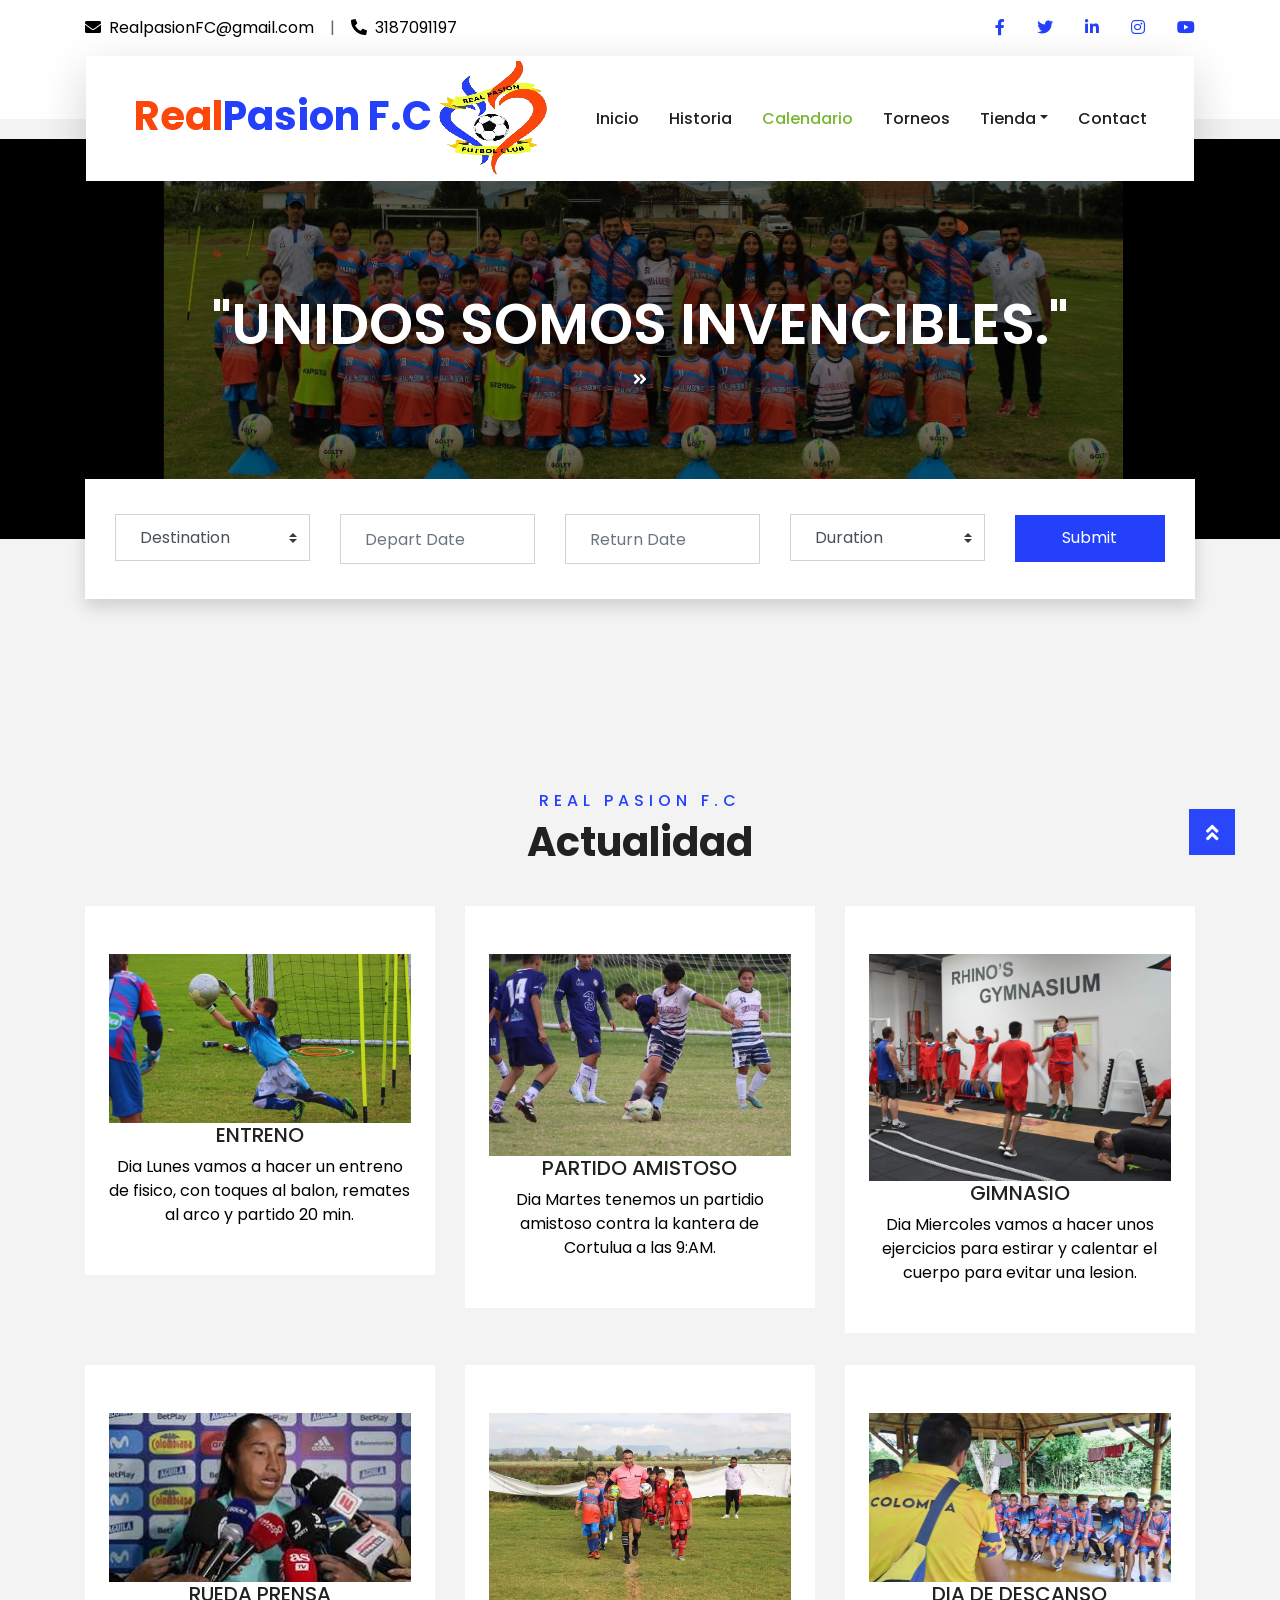
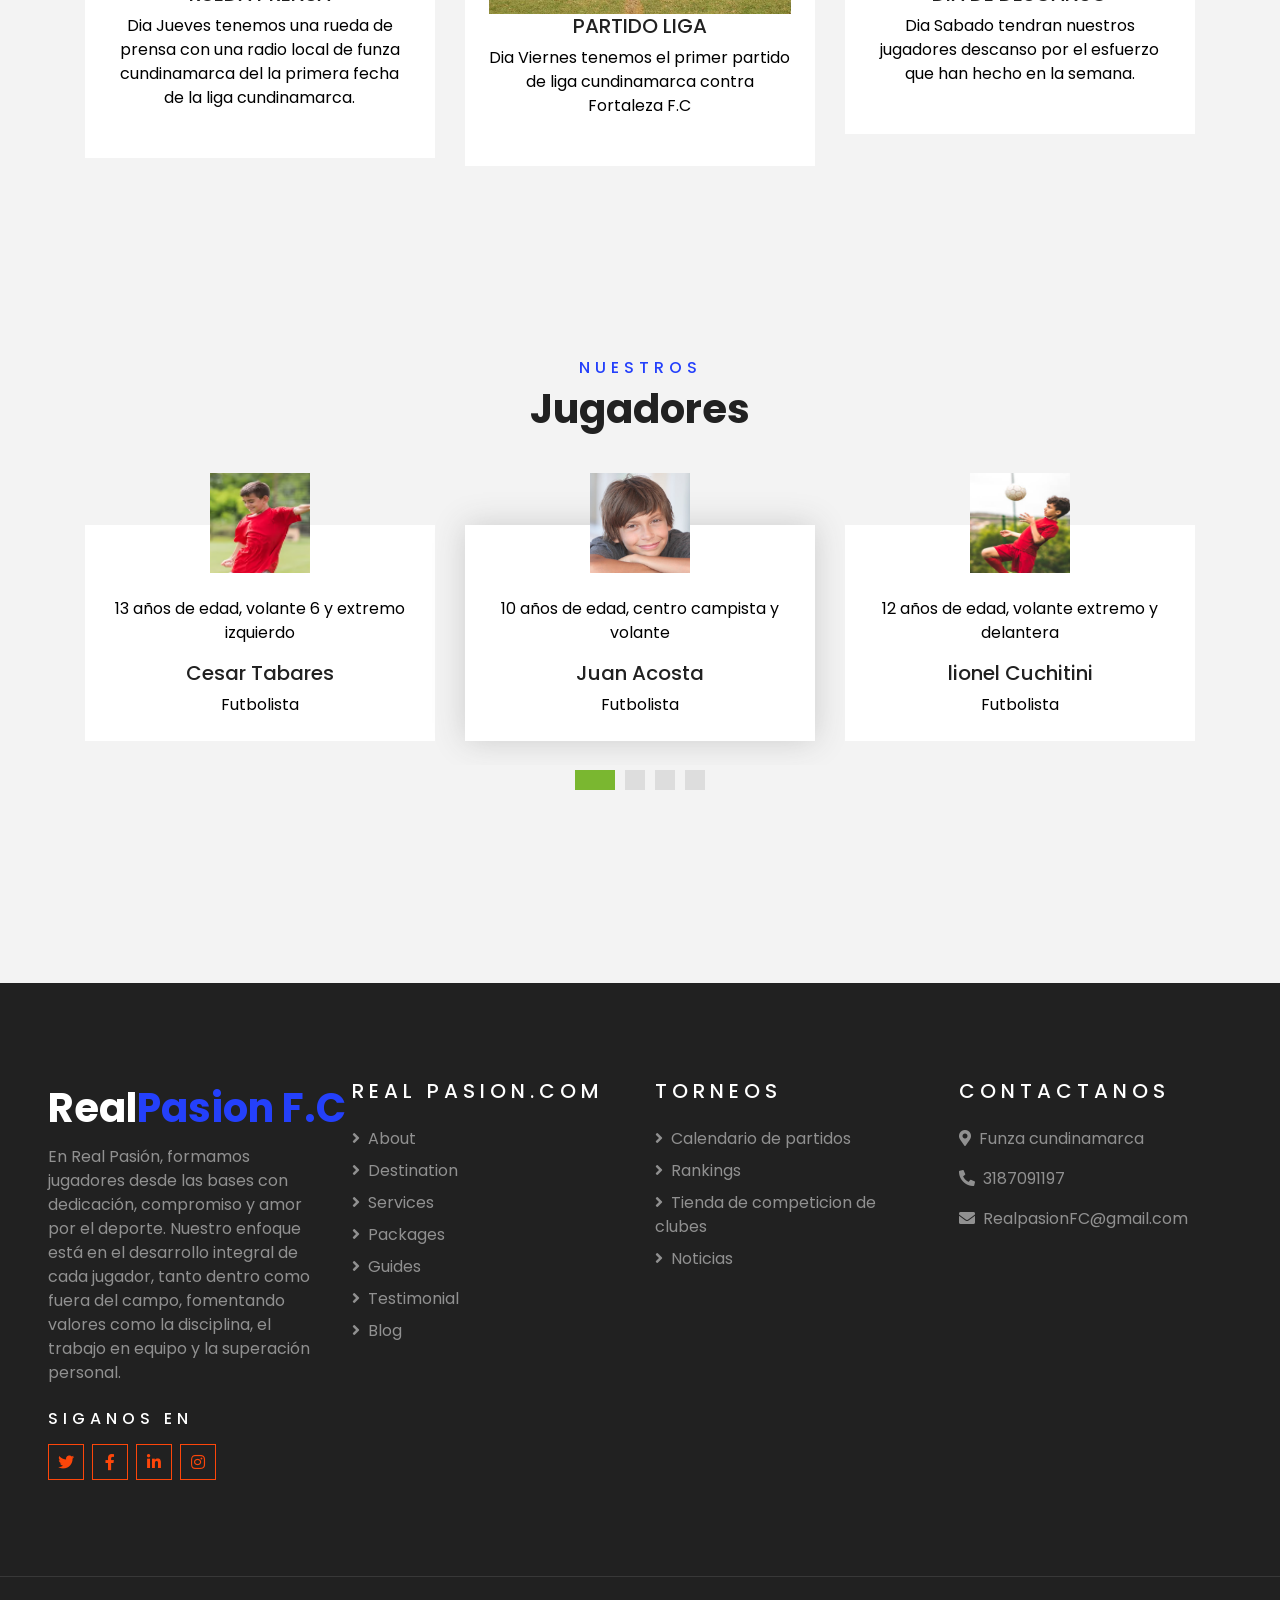
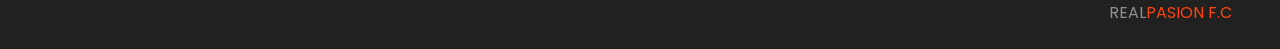
<file: service.html>
<!DOCTYPE html>
<html lang="en">

<head>
    <meta charset="utf-8">
    <title>TRAVELER - Free Travel Website Template</title>
    <meta content="width=device-width, initial-scale=1.0" name="viewport">
    <meta content="Free HTML Templates" name="keywords">
    <meta content="Free HTML Templates" name="description">

    <!-- Favicon -->
    <link href="img/favicon.ico" rel="icon">

    <!-- Google Web Fonts -->
    <link rel="preconnect" href="https://fonts.gstatic.com">
    <link href="https://fonts.googleapis.com/css2?family=Poppins:wght@400;500;600;700&display=swap" rel="stylesheet"> 

    <!-- Font Awesome -->
    <link href="https://cdnjs.cloudflare.com/ajax/libs/font-awesome/5.10.0/css/all.min.css" rel="stylesheet">

    <!-- Libraries Stylesheet -->
    <link href="lib/owlcarousel/assets/owl.carousel.min.css" rel="stylesheet">
    <link href="lib/tempusdominus/css/tempusdominus-bootstrap-4.min.css" rel="stylesheet" />

    <!-- Customized Bootstrap Stylesheet -->
    <link href="css/style.css" rel="stylesheet">
</head>

<body>
    <!-- Topbar Start -->
    <div class="container-fluid bg-light pt-3 d-none d-lg-block">
        <div class="container">
            <div class="row">
                <div class="col-lg-6 text-center text-lg-left mb-2 mb-lg-0">
                    <div class="d-inline-flex align-items-center">
                        <p><i class="fa fa-envelope mr-2"></i>RealpasionFC@gmail.com</p>
                        <p class="text-body px-3">|</p>
                        <p><i class="fa fa-phone-alt mr-2"></i>3187091197</p>
                    </div>
                </div>
                <div class="col-lg-6 text-center text-lg-right">
                    <div class="d-inline-flex align-items-center">
                        <a class="text-primary px-3" href="https://www.facebook.com/profile.php?id=100063746286057&mibextid=ZbWKwL">
                            <i class="fab fa-facebook-f"></i>
                        </a>
                        <a class="text-primary px-3" href="">
                            <i class="fab fa-twitter"></i>
                        </a>
                        <a class="text-primary px-3" href="">
                            <i class="fab fa-linkedin-in"></i>
                        </a>
                        <a class="text-primary px-3" href="https://www.instagram.com/real.pasionfc?igsh=MTRtOXF5NWVrZXo2Zg==">
                            <i class="fab fa-instagram"></i>
                        </a>
                        <a class="text-primary pl-3" href="">
                            <i class="fab fa-youtube"></i>
                        </a>
                    </div>
                </div>
            </div>
        </div>
    </div>
    <!-- Topbar End -->


    <!-- Navbar Start -->
    <div class="container-fluid position-relative nav-bar p-0">
        <div class="container-lg position-relative p-0 px-lg-3" style="z-index: 9;">
            <nav class="navbar navbar-expand-lg bg-light navbar-light shadow-lg py-3 py-lg-0 pl-3 pl-lg-5">
                <a href="" class="navbar-brand">
                    <h1 class="m-0 text-primary"><span class="text-dark">Real</span>Pasion F.C<img class="img-fluid" src="img/logo 4.png" alt=""></h1></h1>
                </a>
                <button type="button" class="navbar-toggler" data-toggle="collapse" data-target="#navbarCollapse">
                    <span class="navbar-toggler-icon"></span>
                </button>
                <div class="collapse navbar-collapse justify-content-between px-3" id="navbarCollapse">
                    <div class="navbar-nav ml-auto py-0">
                        <a href="index.html" class="nav-item nav-link">Inicio</a>
                        <a href="about.html" class="nav-item nav-link">Historia</a>
                        <a href="service.html" class="nav-item nav-link active">Calendario</a>
                        <a href="package.html" class="nav-item nav-link">Torneos</a>
                        <div class="nav-item dropdown">
                            <a href="#" class="nav-link dropdown-toggle" data-toggle="dropdown">Tienda</a>
                            <div class="dropdown-menu border-0 rounded-0 m-0">
                                <a href="blog.html" class="dropdown-item">Uniformes 
                                </a>
                                <a href="single.html" class="dropdown-item">Maletas
                                </a>
                                <a href="destination.html" class="dropdown-item">Balones
                                </a>
                                <a href="guide.html" class="dropdown-item">Guayos
                                </a>
                                <a href="testimonial.html" class="dropdown-item">Articulos de entrenamiento</a>
                            </div>
                        </div>
                        <a href="contact.html" class="nav-item nav-link">Contact</a>
                    </div>
                </div>
            </nav>
        </div>
    </div>
    <!-- Navbar End -->


    <!-- Header Start -->
    <div class="container-fluid page-header">
        <div class="container">
            <div class="d-flex flex-column align-items-center justify-content-center" style="min-height: 400px">
                <h3 class="display-4 text-white text-uppercase">"Unidos somos invencibles."</h3>
                <div class="d-inline-flex text-white">
                    <p class="m-0 text-uppercase"><a class="text-white" href=""></a></p>
                    <i class="fa fa-angle-double-right pt-1 px-3"></i>
                    <p class="m-0 text-uppercase"></p>
                </div>
            </div>
        </div>
    </div>
    <!-- Header End -->


    <!-- Booking Start -->
    <div class="container-fluid booking mt-5 pb-5">
        <div class="container pb-5">
            <div class="bg-light shadow" style="padding: 30px;">
                <div class="row align-items-center" style="min-height: 60px;">
                    <div class="col-md-10">
                        <div class="row">
                            <div class="col-md-3">
                                <div class="mb-3 mb-md-0">
                                    <select class="custom-select px-4" style="height: 47px;">
                                        <option selected>Destination</option>
                                        <option value="1">Destination 1</option>
                                        <option value="2">Destination 1</option>
                                        <option value="3">Destination 1</option>
                                    </select>
                                </div>
                            </div>
                            <div class="col-md-3">
                                <div class="mb-3 mb-md-0">
                                    <div class="date" id="date1" data-target-input="nearest">
                                        <input type="text" class="form-control p-4 datetimepicker-input" placeholder="Depart Date" data-target="#date1" data-toggle="datetimepicker"/>
                                    </div>
                                </div>
                            </div>
                            <div class="col-md-3">
                                <div class="mb-3 mb-md-0">
                                    <div class="date" id="date2" data-target-input="nearest">
                                        <input type="text" class="form-control p-4 datetimepicker-input" placeholder="Return Date" data-target="#date2" data-toggle="datetimepicker"/>
                                    </div>
                                </div>
                            </div>
                            <div class="col-md-3">
                                <div class="mb-3 mb-md-0">
                                    <select class="custom-select px-4" style="height: 47px;">
                                        <option selected>Duration</option>
                                        <option value="1">Duration 1</option>
                                        <option value="2">Duration 1</option>
                                        <option value="3">Duration 1</option>
                                    </select>
                                </div>
                            </div>
                        </div>
                    </div>
                    <div class="col-md-2">
                        <button class="btn btn-primary btn-block" type="submit" style="height: 47px; margin-top: -2px;">Submit</button>
                    </div>
                </div>
            </div>
        </div>
    </div>
    <!-- Booking End -->


    <!-- Service Start -->
    <div class="container-fluid py-5">
        <div class="container pt-5 pb-3">
            <div class="text-center mb-3 pb-3">
                <h6 class="text-primary text-uppercase" style="letter-spacing: 5px;">Real Pasion F.C</h6>
                <h1>Actualidad</h1>
            </div>
            <div class="row">
                <div class="col-lg-4 col-md-6 mb-4">
                    <div class="service-item bg-white text-center mb-2 py-5 px-4">
                        <img class="img-fluid w-100" src="img/portera.jpeg" alt="">
                        <h5 class="mb-2">ENTRENO</h5>
                        <p class="m-0">Dia Lunes vamos a hacer un entreno de fisico, con toques al balon, remates al arco y partido 20 min.</p>
                    </div>
                </div>
                <div class="col-lg-4 col-md-6 mb-4">
                    <div class="service-item bg-white text-center mb-2 py-5 px-4">
                        <img class="img-fluid w-100" src="img/partidoamistoo.jpeg" alt="">
                        <h5 class="mb-2">PARTIDO AMISTOSO</h5>
                        <p class="m-0">Dia Martes tenemos un partidio amistoso contra la kantera de Cortulua a las 9:AM.</p>
                    </div>
                </div>
                <div class="col-lg-4 col-md-6 mb-4">
                    <div class="service-item bg-white text-center mb-2 py-5 px-4">
                        <img class="img-fluid w-100" src="img/gym.jpg" alt="">
                        <h5 class="mb-2">GIMNASIO</h5>
                        <p class="m-0">Dia Miercoles vamos a hacer unos ejercicios para estirar y calentar el cuerpo para evitar una lesion.</p>
                    </div>
                </div>
                <div class="col-lg-4 col-md-6 mb-4">
                    <div class="service-item bg-white text-center mb-2 py-5 px-4">
                        <img class="img-fluid w-100" src="img/ruedaprensa.jpg" alt="">
                        <h5 class="mb-2">RUEDA PRENSA</h5>
                        <p class="m-0">Dia Jueves tenemos una rueda de prensa con una radio local de funza cundinamarca del la primera fecha de la liga cundinamarca.</p>
                    </div>
                </div>
                <div class="col-lg-4 col-md-6 mb-4">
                    <div class="service-item bg-white text-center mb-2 py-5 px-4">
                        <img class="img-fluid w-100" src="img/partidoliga.jpeg" alt="">
                        <h5 class="mb-2">PARTIDO LIGA</h5>
                        <p class="m-0">Dia Viernes tenemos el primer partido de liga cundinamarca contra Fortaleza F.C</p>
                    </div>
                </div>
                <div class="col-lg-4 col-md-6 mb-4">
                    <div class="service-item bg-white text-center mb-2 py-5 px-4">
                        <img class="img-fluid w-100" src="img/descanso.jpeg" alt="">
                        <h5 class="mb-2">DIA DE DESCANSO</h5>
                        <p class="m-0">Dia Sabado tendran nuestros jugadores descanso por el esfuerzo que han hecho en la semana.</p>
                    </div>
                </div>
            </div>
        </div>
    </div>
    <!-- Service End -->


    <!-- Testimonial Start -->
    <div class="container-fluid py-5">
        <div class="container py-5">
            <div class="text-center mb-3 pb-3">
                <h6 class="text-primary text-uppercase" style="letter-spacing: 5px;">Nuestros</h6>
                <h1>Jugadores</h1>
            </div>
            <div class="owl-carousel testimonial-carousel">
                <div class="text-center pb-4">
                    <img class="img-fluid mx-auto" src="img/niño1.png" style="width: 100px; height: 100px;" >
                    <div class="testimonial-text bg-white p-4 mt-n5">
                        <p class="mt-5"> 10 años de edad, centro campista y volante
                        </p>
                        <h5 class="text-truncate">Juan Acosta</h5>
                        <span>Futbolista</span>
                    </div>
                </div>
                <div class="text-center">
                    <img class="img-fluid mx-auto" src="img/miño2.png" style="width: 100px; height: 100px;" >
                    <div class="testimonial-text bg-white p-4 mt-n5">
                        <p class="mt-5">12 años de edad, volante extremo y delantera
                        </p>
                        <h5 class="text-truncate">lionel Cuchitini</h5>
                        <span>Futbolista</span>
                    </div>
                </div>
                <div class="text-center">
                    <img class="img-fluid mx-auto" src="img/niño4.png" style="width: 100px; height: 100px;" >
                    <div class="testimonial-text bg-white p-4 mt-n5">
                        <p class="mt-5">11 años de dad, defensa central y lateral
                        </p>
                        <h5 class="text-truncate">Tania Ramirez</h5>
                        <span>Futbolista</span>
                    </div>
                </div>
                <div class="text-center">
                    <img class="img-fluid mx-auto" src="img/niño3.png" style="width: 100px; height: 100px;" >
                    <div class="testimonial-text bg-white p-4 mt-n5">
                        <p class="mt-5">13 años de edad, volante 6 y extremo izquierdo
                        </p>
                        <h5 class="text-truncate">Cesar Tabares</h5>
                        <span>Futbolista</span>
                    </div>
                </div>
            </div>
        </div>
    </div>
    <!-- Testimonial End -->


    <!-- Footer Start -->
    <div class="container-fluid bg-dark text-white-50 py-5 px-sm-3 px-lg-5" style="margin-top: 90px;">
        <div class="row pt-5">
            <div class="col-lg-3 col-md-6 mb-5">
                <a href="" class="navbar-brand">
                    <h1 class="text-primary"><span class="text-white">Real</span>Pasion F.C</h1>
                </a>
                <p>En Real Pasión, formamos jugadores desde las bases con dedicación, compromiso y amor por el deporte. Nuestro enfoque está en el desarrollo integral de cada jugador, tanto dentro como fuera del campo, fomentando valores como la disciplina, el trabajo en equipo y la superación personal.</p>
                <h6 class="text-white text-uppercase mt-4 mb-3" style="letter-spacing: 5px;">SIGANOS EN</h6>
                <div class="d-flex justify-content-start">
                    <a class="btn btn-outline-primary btn-square mr-2" href="#"><i class="fab fa-twitter"></i></a>
                    <a class="btn btn-outline-primary btn-square mr-2" href="#"><i class="fab fa-facebook-f"></i></a>
                    <a class="btn btn-outline-primary btn-square mr-2" href="#"><i class="fab fa-linkedin-in"></i></a>
                    <a class="btn btn-outline-primary btn-square" href="#"><i class="fab fa-instagram"></i></a>
                </div>
            </div>
            <div class="col-lg-3 col-md-6 mb-5">
                <h5 class="text-white text-uppercase mb-4" style="letter-spacing: 5px;">REAL PASION.COM</h5>
                <div class="d-flex flex-column justify-content-start">
                    <a class="text-white-50 mb-2" href="#"><i class="fa fa-angle-right mr-2"></i>About</a>
                    <a class="text-white-50 mb-2" href="#"><i class="fa fa-angle-right mr-2"></i>Destination</a>
                    <a class="text-white-50 mb-2" href="#"><i class="fa fa-angle-right mr-2"></i>Services</a>
                    <a class="text-white-50 mb-2" href="#"><i class="fa fa-angle-right mr-2"></i>Packages</a>
                    <a class="text-white-50 mb-2" href="#"><i class="fa fa-angle-right mr-2"></i>Guides</a>
                    <a class="text-white-50 mb-2" href="#"><i class="fa fa-angle-right mr-2"></i>Testimonial</a>
                    <a class="text-white-50" href="#"><i class="fa fa-angle-right mr-2"></i>Blog</a>
                </div>
            </div>
            <div class="col-lg-3 col-md-6 mb-5">
                <h5 class="text-white text-uppercase mb-4" style="letter-spacing: 5px;">TORNEOS</h5>
                <div class="d-flex flex-column justify-content-start">
                    <a class="text-white-50 mb-2" href="#"><i class="fa fa-angle-right mr-2"></i>Calendario de partidos</a>
                    <a class="text-white-50 mb-2" href="#"><i class="fa fa-angle-right mr-2"></i>Rankings</a>
                    <a class="text-white-50 mb-2" href="#"><i class="fa fa-angle-right mr-2"></i>Tienda de competicion de clubes</a>
                    <a class="text-white-50 mb-2" href="#"><i class="fa fa-angle-right mr-2"></i>Noticias</a>

                </div>
            </div>
            <div class="col-lg-3 col-md-6 mb-5">
                <h5 class="text-white text-uppercase mb-4" style="letter-spacing: 5px;">Contactanos</h5>
                <p><i class="fa fa-map-marker-alt mr-2"></i>Funza cundinamarca</p>
                <p><i class="fa fa-phone-alt mr-2"></i>3187091197</p>
                <p><i class="fa fa-envelope mr-2"></i>RealpasionFC@gmail.com</p>

                        </div>
                    </div>
                </div>
            </div>
        </div>
    </div>
    <div class="container-fluid bg-dark text-white border-top py-4 px-sm-3 px-md-5" style="border-color: rgba(256, 256, 256, .1) !important;">
        <div class="row">
            <div class="col-lg-6 text-center text-md-left mb-3 mb-md-0">

            </div>
            <div class="col-lg-6 text-center text-md-right">
                <p class="m-0 text-white-50">REAL<a href="https://www.facebook.com/profile.php?id=100063746286057&mibextid=ZbWKwL">PASION F.C</a>
                </p>
            </div>
        </div>
    </div>
    <!-- Footer End -->


    <!-- Back to Top -->
    <a href="#" class="btn btn-lg btn-primary btn-lg-square back-to-top"><i class="fa fa-angle-double-up"></i></a>


    <!-- JavaScript Libraries -->
    <script src="https://code.jquery.com/jquery-3.4.1.min.js"></script>
    <script src="https://stackpath.bootstrapcdn.com/bootstrap/4.4.1/js/bootstrap.bundle.min.js"></script>
    <script src="lib/easing/easing.min.js"></script>
    <script src="lib/owlcarousel/owl.carousel.min.js"></script>
    <script src="lib/tempusdominus/js/moment.min.js"></script>
    <script src="lib/tempusdominus/js/moment-timezone.min.js"></script>
    <script src="lib/tempusdominus/js/tempusdominus-bootstrap-4.min.js"></script>

    <!-- Contact Javascript File -->
    <script src="mail/jqBootstrapValidation.min.js"></script>
    <script src="mail/contact.js"></script>

    <!-- Template Javascript -->
    <script src="js/main.js"></script>
    <script src="//code.tidio.co/0vm0qgzpqw8qtrcng60jifvvvpuy01ht.js" async></script>
</body>

</html>
</file>
<file: css/style.css>
/******* Bootstrap Theming ********/
/*!
 * Bootstrap v4.5.3 (https://getbootstrap.com/)
 * Copyright 2011-2020 The Bootstrap Authors
 * Copyright 2011-2020 Twitter, Inc.
 * Licensed under MIT (https://github.com/twbs/bootstrap/blob/main/LICENSE)
 */
:root {
  --blue: #007bff;
  --indigo: #6610f2;
  --purple: #6f42c1;
  --pink: #e83e8c;
  --red: #dc3545;
  --orange: #fd7e14;
  --yellow: #ffc107;
  --green: #28a745;
  --teal: #20c997;
  --cyan: #17a2b8;
  --white: #fff;
  --gray: #6c757d;
  --gray-dark: #343a40;
  --primary: #7AB730;
  --secondary: #f4faec;
  --success: #28a745;
  --info: #17a2b8;
  --warning: #ffc107;
  --danger: #dc3545;
  --light: #FFFFFF;
  --dark: #212121;
  --breakpoint-xs: 0;
  --breakpoint-sm: 576px;
  --breakpoint-md: 768px;
  --breakpoint-lg: 992px;
  --breakpoint-xl: 1200px;
  --font-family-sans-serif: "Poppins", sans-serif;
  --font-family-monospace: SFMono-Regular, Menlo, Monaco, Consolas, "Liberation Mono", "Courier New", monospace;
}

*,
*::before,
*::after {
  box-sizing: border-box;
}

html {
  font-family: sans-serif;
  line-height: 1.15;
  -webkit-text-size-adjust: 100%;
  -webkit-tap-highlight-color: rgba(0, 0, 0, 0);
}

article, aside, figcaption, figure, footer, header, hgroup, main, nav, section {
  display: block;
}

body {
  margin: 0;
  font-family: "Poppins", sans-serif;
  font-size: 1rem;
  font-weight: 400;
  line-height: 1.5;
  color: #000000;
  text-align: left;
  background-color: #F3F3F3;
}

[tabindex="-1"]:focus:not(:focus-visible) {
  outline: 0 !important;
}

hr {
  box-sizing: content-box;
  height: 0;
  overflow: visible;
}

h1, h2, h3, h4, h5, h6 {
  margin-top: 0;
  margin-bottom: 0.5rem;
}

p {
  margin-top: 0;
  margin-bottom: 1rem;
}

abbr[title],
abbr[data-original-title] {
  text-decoration: underline;
  text-decoration: underline dotted;
  cursor: help;
  border-bottom: 0;
  text-decoration-skip-ink: none;
}

address {
  margin-bottom: 1rem;
  font-style: normal;
  line-height: inherit;
}

ol,
ul,
dl {
  margin-top: 0;
  margin-bottom: 1rem;
}

ol ol,
ul ul,
ol ul,
ul ol {
  margin-bottom: 0;
}

dt {
  font-weight: 700;
}

dd {
  margin-bottom: .5rem;
  margin-left: 0;
}

blockquote {
  margin: 0 0 1rem;
}

b,
strong {
  font-weight: bolder;
}

small {
  font-size: 80%;
}

sub,
sup {
  position: relative;
  font-size: 75%;
  line-height: 0;
  vertical-align: baseline;
}

sub {
  bottom: -.25em;
}

sup {
  top: -.5em;
}

a {
  color: #fd460a;
  text-decoration: none;
  background-color: transparent;
}

a:hover {
  color: #2440fb;
  text-decoration: underline;
}

a:not([href]):not([class]) {
  color: inherit;
  text-decoration: none;
}

a:not([href]):not([class]):hover {
  color: inherit;
  text-decoration: none;
}

pre,
code,
kbd,
samp {
  font-family: SFMono-Regular, Menlo, Monaco, Consolas, "Liberation Mono", "Courier New", monospace;
  font-size: 1em;
}

pre {
  margin-top: 0;
  margin-bottom: 1rem;
  overflow: auto;
  -ms-overflow-style: scrollbar;
}

figure {
  margin: 0 0 1rem;
}

img {
  vertical-align: middle;
  border-style: none;
}

svg {
  overflow: hidden;
  vertical-align: middle;
}

table {
  border-collapse: collapse;
}

caption {
  padding-top: 0.75rem;
  padding-bottom: 0.75rem;
  color: #6c757d;
  text-align: left;
  caption-side: bottom;
}

th {
  text-align: inherit;
  text-align: -webkit-match-parent;
}

label {
  display: inline-block;
  margin-bottom: 0.5rem;
}

button {
  border-radius: 0;
}

button:focus {
  outline: 1px dotted;
  outline: 5px auto -webkit-focus-ring-color;
}

input,
button,
select,
optgroup,
textarea {
  margin: 0;
  font-family: inherit;
  font-size: inherit;
  line-height: inherit;
}

button,
input {
  overflow: visible;
}

button,
select {
  text-transform: none;
}

[role="button"] {
  cursor: pointer;
}

select {
  word-wrap: normal;
}

button,
[type="button"],
[type="reset"],
[type="submit"] {
  -webkit-appearance: button;
}

button:not(:disabled),
[type="button"]:not(:disabled),
[type="reset"]:not(:disabled),
[type="submit"]:not(:disabled) {
  cursor: pointer;
}

button::-moz-focus-inner,
[type="button"]::-moz-focus-inner,
[type="reset"]::-moz-focus-inner,
[type="submit"]::-moz-focus-inner {
  padding: 0;
  border-style: none;
}

input[type="radio"],
input[type="checkbox"] {
  box-sizing: border-box;
  padding: 0;
}

textarea {
  overflow: auto;
  resize: vertical;
}

fieldset {
  min-width: 0;
  padding: 0;
  margin: 0;
  border: 0;
}

legend {
  display: block;
  width: 100%;
  max-width: 100%;
  padding: 0;
  margin-bottom: .5rem;
  font-size: 1.5rem;
  line-height: inherit;
  color: inherit;
  white-space: normal;
}

@media (max-width: 1200px) {
  legend {
    font-size: calc(1.275rem + 0.3vw) ;
  }
}

progress {
  vertical-align: baseline;
}

[type="number"]::-webkit-inner-spin-button,
[type="number"]::-webkit-outer-spin-button {
  height: auto;
}

[type="search"] {
  outline-offset: -2px;
  -webkit-appearance: none;
}

[type="search"]::-webkit-search-decoration {
  -webkit-appearance: none;
}

::-webkit-file-upload-button {
  font: inherit;
  -webkit-appearance: button;
}

output {
  display: inline-block;
}

summary {
  display: list-item;
  cursor: pointer;
}

template {
  display: none;
}

[hidden] {
  display: none !important;
}

h1, h2, h3, h4, h5, h6,
.h1, .h2, .h3, .h4, .h5, .h6 {
  margin-bottom: 0.5rem;
  font-weight: 500;
  line-height: 1.2;
  color: #212121;
}

h1, .h1 {
  font-size: 2.5rem;
}

@media (max-width: 1200px) {
  h1, .h1 {
    font-size: calc(1.375rem + 1.5vw) ;
  }
}

h2, .h2 {
  font-size: 2rem;
}

@media (max-width: 1200px) {
  h2, .h2 {
    font-size: calc(1.325rem + 0.9vw) ;
  }
}

h3, .h3 {
  font-size: 1.75rem;
}

@media (max-width: 1200px) {
  h3, .h3 {
    font-size: calc(1.3rem + 0.6vw) ;
  }
}

h4, .h4 {
  font-size: 1.5rem;
}

@media (max-width: 1200px) {
  h4, .h4 {
    font-size: calc(1.275rem + 0.3vw) ;
  }
}

h5, .h5 {
  font-size: 1.25rem;
}

h6, .h6 {
  font-size: 1rem;
}

.lead {
  font-size: 1.25rem;
  font-weight: 300;
}

.display-1 {
  font-size: 6rem;
  font-weight: 300;
  line-height: 1.2;
}

@media (max-width: 1200px) {
  .display-1 {
    font-size: calc(1.725rem + 5.7vw) ;
  }
}

.display-2 {
  font-size: 5.5rem;
  font-weight: 300;
  line-height: 1.2;
}

@media (max-width: 1200px) {
  .display-2 {
    font-size: calc(1.675rem + 5.1vw) ;
  }
}

.display-3 {
  font-size: 4.5rem;
  font-weight: 300;
  line-height: 1.2;
}

@media (max-width: 1200px) {
  .display-3 {
    font-size: calc(1.575rem + 3.9vw) ;
  }
}

.display-4 {
  font-size: 3.5rem;
  font-weight: 300;
  line-height: 1.2;
}

@media (max-width: 1200px) {
  .display-4 {
    font-size: calc(1.475rem + 2.7vw) ;
  }
}

hr {
  margin-top: 1rem;
  margin-bottom: 1rem;
  border: 0;
  border-top: 1px solid rgba(0, 0, 0, 0.1);
}

small,
.small {
  font-size: 80%;
  font-weight: 400;
}

mark,
.mark {
  padding: 0.2em;
  background-color: #fcf8e3;
}

.list-unstyled {
  padding-left: 0;
  list-style: none;
}

.list-inline {
  padding-left: 0;
  list-style: none;
}

.list-inline-item {
  display: inline-block;
}

.list-inline-item:not(:last-child) {
  margin-right: 0.5rem;
}

.initialism {
  font-size: 90%;
  text-transform: uppercase;
}

.blockquote {
  margin-bottom: 1rem;
  font-size: 1.25rem;
}

.blockquote-footer {
  display: block;
  font-size: 80%;
  color: #6c757d;
}

.blockquote-footer::before {
  content: "\2014\00A0";
}

.img-fluid {
  max-width: 100%;
  height: auto;
}

.img-thumbnail {
  padding: 0.25rem;
  background-color: #F3F3F3;
  border: 1px solid #dee2e6;
  max-width: 100%;
  height: auto;
}

.figure {
  display: inline-block;
}

.figure-img {
  margin-bottom: 0.5rem;
  line-height: 1;
}

.figure-caption {
  font-size: 90%;
  color: #6c757d;
}

code {
  font-size: 87.5%;
  color: #e83e8c;
  word-wrap: break-word;
}

a > code {
  color: inherit;
}

kbd {
  padding: 0.2rem 0.4rem;
  font-size: 87.5%;
  color: #fff;
  background-color: #212529;
}

kbd kbd {
  padding: 0;
  font-size: 100%;
  font-weight: 700;
}

pre {
  display: block;
  font-size: 87.5%;
  color: #212529;
}

pre code {
  font-size: inherit;
  color: inherit;
  word-break: normal;
}

.pre-scrollable {
  max-height: 340px;
  overflow-y: scroll;
}

.container,
.container-fluid,
.container-sm,
.container-md,
.container-lg,
.container-xl {
  width: 100%;
  padding-right: 15px;
  padding-left: 15px;
  margin-right: auto;
  margin-left: auto;
}

@media (min-width: 576px) {
  .container, .container-sm {
    max-width: 540px;
  }
}

@media (min-width: 768px) {
  .container, .container-sm, .container-md {
    max-width: 720px;
  }
}

@media (min-width: 992px) {
  .container, .container-sm, .container-md, .container-lg {
    max-width: 960px;
  }
}

@media (min-width: 1200px) {
  .container, .container-sm, .container-md, .container-lg, .container-xl {
    max-width: 1140px;
  }
}

.row {
  display: flex;
  flex-wrap: wrap;
  margin-right: -15px;
  margin-left: -15px;
}

.no-gutters {
  margin-right: 0;
  margin-left: 0;
}

.no-gutters > .col,
.no-gutters > [class*="col-"] {
  padding-right: 0;
  padding-left: 0;
}

.col-1, .col-2, .col-3, .col-4, .col-5, .col-6, .col-7, .col-8, .col-9, .col-10, .col-11, .col-12, .col,
.col-auto, .col-sm-1, .col-sm-2, .col-sm-3, .col-sm-4, .col-sm-5, .col-sm-6, .col-sm-7, .col-sm-8, .col-sm-9, .col-sm-10, .col-sm-11, .col-sm-12, .col-sm,
.col-sm-auto, .col-md-1, .col-md-2, .col-md-3, .col-md-4, .col-md-5, .col-md-6, .col-md-7, .col-md-8, .col-md-9, .col-md-10, .col-md-11, .col-md-12, .col-md,
.col-md-auto, .col-lg-1, .col-lg-2, .col-lg-3, .col-lg-4, .col-lg-5, .col-lg-6, .col-lg-7, .col-lg-8, .col-lg-9, .col-lg-10, .col-lg-11, .col-lg-12, .col-lg,
.col-lg-auto, .col-xl-1, .col-xl-2, .col-xl-3, .col-xl-4, .col-xl-5, .col-xl-6, .col-xl-7, .col-xl-8, .col-xl-9, .col-xl-10, .col-xl-11, .col-xl-12, .col-xl,
.col-xl-auto {
  position: relative;
  width: 100%;
  padding-right: 15px;
  padding-left: 15px;
}

.col {
  flex-basis: 0;
  flex-grow: 1;
  max-width: 100%;
}

.row-cols-1 > * {
  flex: 0 0 100%;
  max-width: 100%;
}

.row-cols-2 > * {
  flex: 0 0 50%;
  max-width: 50%;
}

.row-cols-3 > * {
  flex: 0 0 33.33333%;
  max-width: 33.33333%;
}

.row-cols-4 > * {
  flex: 0 0 25%;
  max-width: 25%;
}

.row-cols-5 > * {
  flex: 0 0 20%;
  max-width: 20%;
}

.row-cols-6 > * {
  flex: 0 0 16.66667%;
  max-width: 16.66667%;
}

.col-auto {
  flex: 0 0 auto;
  width: auto;
  max-width: 100%;
}

.col-1 {
  flex: 0 0 8.33333%;
  max-width: 8.33333%;
}

.col-2 {
  flex: 0 0 16.66667%;
  max-width: 16.66667%;
}

.col-3 {
  flex: 0 0 25%;
  max-width: 25%;
}

.col-4 {
  flex: 0 0 33.33333%;
  max-width: 33.33333%;
}

.col-5 {
  flex: 0 0 41.66667%;
  max-width: 41.66667%;
}

.col-6 {
  flex: 0 0 50%;
  max-width: 50%;
}

.col-7 {
  flex: 0 0 58.33333%;
  max-width: 58.33333%;
}

.col-8 {
  flex: 0 0 66.66667%;
  max-width: 66.66667%;
}

.col-9 {
  flex: 0 0 75%;
  max-width: 75%;
}

.col-10 {
  flex: 0 0 83.33333%;
  max-width: 83.33333%;
}

.col-11 {
  flex: 0 0 91.66667%;
  max-width: 91.66667%;
}

.col-12 {
  flex: 0 0 100%;
  max-width: 100%;
}

.order-first {
  order: -1;
}

.order-last {
  order: 13;
}

.order-0 {
  order: 0;
}

.order-1 {
  order: 1;
}

.order-2 {
  order: 2;
}

.order-3 {
  order: 3;
}

.order-4 {
  order: 4;
}

.order-5 {
  order: 5;
}

.order-6 {
  order: 6;
}

.order-7 {
  order: 7;
}

.order-8 {
  order: 8;
}

.order-9 {
  order: 9;
}

.order-10 {
  order: 10;
}

.order-11 {
  order: 11;
}

.order-12 {
  order: 12;
}

.offset-1 {
  margin-left: 8.33333%;
}

.offset-2 {
  margin-left: 16.66667%;
}

.offset-3 {
  margin-left: 25%;
}

.offset-4 {
  margin-left: 33.33333%;
}

.offset-5 {
  margin-left: 41.66667%;
}

.offset-6 {
  margin-left: 50%;
}

.offset-7 {
  margin-left: 58.33333%;
}

.offset-8 {
  margin-left: 66.66667%;
}

.offset-9 {
  margin-left: 75%;
}

.offset-10 {
  margin-left: 83.33333%;
}

.offset-11 {
  margin-left: 91.66667%;
}

@media (min-width: 576px) {
  .col-sm {
    flex-basis: 0;
    flex-grow: 1;
    max-width: 100%;
  }
  .row-cols-sm-1 > * {
    flex: 0 0 100%;
    max-width: 100%;
  }
  .row-cols-sm-2 > * {
    flex: 0 0 50%;
    max-width: 50%;
  }
  .row-cols-sm-3 > * {
    flex: 0 0 33.33333%;
    max-width: 33.33333%;
  }
  .row-cols-sm-4 > * {
    flex: 0 0 25%;
    max-width: 25%;
  }
  .row-cols-sm-5 > * {
    flex: 0 0 20%;
    max-width: 20%;
  }
  .row-cols-sm-6 > * {
    flex: 0 0 16.66667%;
    max-width: 16.66667%;
  }
  .col-sm-auto {
    flex: 0 0 auto;
    width: auto;
    max-width: 100%;
  }
  .col-sm-1 {
    flex: 0 0 8.33333%;
    max-width: 8.33333%;
  }
  .col-sm-2 {
    flex: 0 0 16.66667%;
    max-width: 16.66667%;
  }
  .col-sm-3 {
    flex: 0 0 25%;
    max-width: 25%;
  }
  .col-sm-4 {
    flex: 0 0 33.33333%;
    max-width: 33.33333%;
  }
  .col-sm-5 {
    flex: 0 0 41.66667%;
    max-width: 41.66667%;
  }
  .col-sm-6 {
    flex: 0 0 50%;
    max-width: 50%;
  }
  .col-sm-7 {
    flex: 0 0 58.33333%;
    max-width: 58.33333%;
  }
  .col-sm-8 {
    flex: 0 0 66.66667%;
    max-width: 66.66667%;
  }
  .col-sm-9 {
    flex: 0 0 75%;
    max-width: 75%;
  }
  .col-sm-10 {
    flex: 0 0 83.33333%;
    max-width: 83.33333%;
  }
  .col-sm-11 {
    flex: 0 0 91.66667%;
    max-width: 91.66667%;
  }
  .col-sm-12 {
    flex: 0 0 100%;
    max-width: 100%;
  }
  .order-sm-first {
    order: -1;
  }
  .order-sm-last {
    order: 13;
  }
  .order-sm-0 {
    order: 0;
  }
  .order-sm-1 {
    order: 1;
  }
  .order-sm-2 {
    order: 2;
  }
  .order-sm-3 {
    order: 3;
  }
  .order-sm-4 {
    order: 4;
  }
  .order-sm-5 {
    order: 5;
  }
  .order-sm-6 {
    order: 6;
  }
  .order-sm-7 {
    order: 7;
  }
  .order-sm-8 {
    order: 8;
  }
  .order-sm-9 {
    order: 9;
  }
  .order-sm-10 {
    order: 10;
  }
  .order-sm-11 {
    order: 11;
  }
  .order-sm-12 {
    order: 12;
  }
  .offset-sm-0 {
    margin-left: 0;
  }
  .offset-sm-1 {
    margin-left: 8.33333%;
  }
  .offset-sm-2 {
    margin-left: 16.66667%;
  }
  .offset-sm-3 {
    margin-left: 25%;
  }
  .offset-sm-4 {
    margin-left: 33.33333%;
  }
  .offset-sm-5 {
    margin-left: 41.66667%;
  }
  .offset-sm-6 {
    margin-left: 50%;
  }
  .offset-sm-7 {
    margin-left: 58.33333%;
  }
  .offset-sm-8 {
    margin-left: 66.66667%;
  }
  .offset-sm-9 {
    margin-left: 75%;
  }
  .offset-sm-10 {
    margin-left: 83.33333%;
  }
  .offset-sm-11 {
    margin-left: 91.66667%;
  }
}

@media (min-width: 768px) {
  .col-md {
    flex-basis: 0;
    flex-grow: 1;
    max-width: 100%;
  }
  .row-cols-md-1 > * {
    flex: 0 0 100%;
    max-width: 100%;
  }
  .row-cols-md-2 > * {
    flex: 0 0 50%;
    max-width: 50%;
  }
  .row-cols-md-3 > * {
    flex: 0 0 33.33333%;
    max-width: 33.33333%;
  }
  .row-cols-md-4 > * {
    flex: 0 0 25%;
    max-width: 25%;
  }
  .row-cols-md-5 > * {
    flex: 0 0 20%;
    max-width: 20%;
  }
  .row-cols-md-6 > * {
    flex: 0 0 16.66667%;
    max-width: 16.66667%;
  }
  .col-md-auto {
    flex: 0 0 auto;
    width: auto;
    max-width: 100%;
  }
  .col-md-1 {
    flex: 0 0 8.33333%;
    max-width: 8.33333%;
  }
  .col-md-2 {
    flex: 0 0 16.66667%;
    max-width: 16.66667%;
  }
  .col-md-3 {
    flex: 0 0 25%;
    max-width: 25%;
  }
  .col-md-4 {
    flex: 0 0 33.33333%;
    max-width: 33.33333%;
  }
  .col-md-5 {
    flex: 0 0 41.66667%;
    max-width: 41.66667%;
  }
  .col-md-6 {
    flex: 0 0 50%;
    max-width: 50%;
  }
  .col-md-7 {
    flex: 0 0 58.33333%;
    max-width: 58.33333%;
  }
  .col-md-8 {
    flex: 0 0 66.66667%;
    max-width: 66.66667%;
  }
  .col-md-9 {
    flex: 0 0 75%;
    max-width: 75%;
  }
  .col-md-10 {
    flex: 0 0 83.33333%;
    max-width: 83.33333%;
  }
  .col-md-11 {
    flex: 0 0 91.66667%;
    max-width: 91.66667%;
  }
  .col-md-12 {
    flex: 0 0 100%;
    max-width: 100%;
  }
  .order-md-first {
    order: -1;
  }
  .order-md-last {
    order: 13;
  }
  .order-md-0 {
    order: 0;
  }
  .order-md-1 {
    order: 1;
  }
  .order-md-2 {
    order: 2;
  }
  .order-md-3 {
    order: 3;
  }
  .order-md-4 {
    order: 4;
  }
  .order-md-5 {
    order: 5;
  }
  .order-md-6 {
    order: 6;
  }
  .order-md-7 {
    order: 7;
  }
  .order-md-8 {
    order: 8;
  }
  .order-md-9 {
    order: 9;
  }
  .order-md-10 {
    order: 10;
  }
  .order-md-11 {
    order: 11;
  }
  .order-md-12 {
    order: 12;
  }
  .offset-md-0 {
    margin-left: 0;
  }
  .offset-md-1 {
    margin-left: 8.33333%;
  }
  .offset-md-2 {
    margin-left: 16.66667%;
  }
  .offset-md-3 {
    margin-left: 25%;
  }
  .offset-md-4 {
    margin-left: 33.33333%;
  }
  .offset-md-5 {
    margin-left: 41.66667%;
  }
  .offset-md-6 {
    margin-left: 50%;
  }
  .offset-md-7 {
    margin-left: 58.33333%;
  }
  .offset-md-8 {
    margin-left: 66.66667%;
  }
  .offset-md-9 {
    margin-left: 75%;
  }
  .offset-md-10 {
    margin-left: 83.33333%;
  }
  .offset-md-11 {
    margin-left: 91.66667%;
  }
}

@media (min-width: 992px) {
  .col-lg {
    flex-basis: 0;
    flex-grow: 1;
    max-width: 100%;
  }
  .row-cols-lg-1 > * {
    flex: 0 0 100%;
    max-width: 100%;
  }
  .row-cols-lg-2 > * {
    flex: 0 0 50%;
    max-width: 50%;
  }
  .row-cols-lg-3 > * {
    flex: 0 0 33.33333%;
    max-width: 33.33333%;
  }
  .row-cols-lg-4 > * {
    flex: 0 0 25%;
    max-width: 25%;
  }
  .row-cols-lg-5 > * {
    flex: 0 0 20%;
    max-width: 20%;
  }
  .row-cols-lg-6 > * {
    flex: 0 0 16.66667%;
    max-width: 16.66667%;
  }
  .col-lg-auto {
    flex: 0 0 auto;
    width: auto;
    max-width: 100%;
  }
  .col-lg-1 {
    flex: 0 0 8.33333%;
    max-width: 8.33333%;
  }
  .col-lg-2 {
    flex: 0 0 16.66667%;
    max-width: 16.66667%;
  }
  .col-lg-3 {
    flex: 0 0 25%;
    max-width: 25%;
  }
  .col-lg-4 {
    flex: 0 0 33.33333%;
    max-width: 33.33333%;
  }
  .col-lg-5 {
    flex: 0 0 41.66667%;
    max-width: 41.66667%;
  }
  .col-lg-6 {
    flex: 0 0 50%;
    max-width: 50%;
  }
  .col-lg-7 {
    flex: 0 0 58.33333%;
    max-width: 58.33333%;
  }
  .col-lg-8 {
    flex: 0 0 66.66667%;
    max-width: 66.66667%;
  }
  .col-lg-9 {
    flex: 0 0 75%;
    max-width: 75%;
  }
  .col-lg-10 {
    flex: 0 0 83.33333%;
    max-width: 83.33333%;
  }
  .col-lg-11 {
    flex: 0 0 91.66667%;
    max-width: 91.66667%;
  }
  .col-lg-12 {
    flex: 0 0 100%;
    max-width: 100%;
  }
  .order-lg-first {
    order: -1;
  }
  .order-lg-last {
    order: 13;
  }
  .order-lg-0 {
    order: 0;
  }
  .order-lg-1 {
    order: 1;
  }
  .order-lg-2 {
    order: 2;
  }
  .order-lg-3 {
    order: 3;
  }
  .order-lg-4 {
    order: 4;
  }
  .order-lg-5 {
    order: 5;
  }
  .order-lg-6 {
    order: 6;
  }
  .order-lg-7 {
    order: 7;
  }
  .order-lg-8 {
    order: 8;
  }
  .order-lg-9 {
    order: 9;
  }
  .order-lg-10 {
    order: 10;
  }
  .order-lg-11 {
    order: 11;
  }
  .order-lg-12 {
    order: 12;
  }
  .offset-lg-0 {
    margin-left: 0;
  }
  .offset-lg-1 {
    margin-left: 8.33333%;
  }
  .offset-lg-2 {
    margin-left: 16.66667%;
  }
  .offset-lg-3 {
    margin-left: 25%;
  }
  .offset-lg-4 {
    margin-left: 33.33333%;
  }
  .offset-lg-5 {
    margin-left: 41.66667%;
  }
  .offset-lg-6 {
    margin-left: 50%;
  }
  .offset-lg-7 {
    margin-left: 58.33333%;
  }
  .offset-lg-8 {
    margin-left: 66.66667%;
  }
  .offset-lg-9 {
    margin-left: 75%;
  }
  .offset-lg-10 {
    margin-left: 83.33333%;
  }
  .offset-lg-11 {
    margin-left: 91.66667%;
  }
}

@media (min-width: 1200px) {
  .col-xl {
    flex-basis: 0;
    flex-grow: 1;
    max-width: 100%;
  }
  .row-cols-xl-1 > * {
    flex: 0 0 100%;
    max-width: 100%;
  }
  .row-cols-xl-2 > * {
    flex: 0 0 50%;
    max-width: 50%;
  }
  .row-cols-xl-3 > * {
    flex: 0 0 33.33333%;
    max-width: 33.33333%;
  }
  .row-cols-xl-4 > * {
    flex: 0 0 25%;
    max-width: 25%;
  }
  .row-cols-xl-5 > * {
    flex: 0 0 20%;
    max-width: 20%;
  }
  .row-cols-xl-6 > * {
    flex: 0 0 16.66667%;
    max-width: 16.66667%;
  }
  .col-xl-auto {
    flex: 0 0 auto;
    width: auto;
    max-width: 100%;
  }
  .col-xl-1 {
    flex: 0 0 8.33333%;
    max-width: 8.33333%;
  }
  .col-xl-2 {
    flex: 0 0 16.66667%;
    max-width: 16.66667%;
  }
  .col-xl-3 {
    flex: 0 0 25%;
    max-width: 25%;
  }
  .col-xl-4 {
    flex: 0 0 33.33333%;
    max-width: 33.33333%;
  }
  .col-xl-5 {
    flex: 0 0 41.66667%;
    max-width: 41.66667%;
  }
  .col-xl-6 {
    flex: 0 0 50%;
    max-width: 50%;
  }
  .col-xl-7 {
    flex: 0 0 58.33333%;
    max-width: 58.33333%;
  }
  .col-xl-8 {
    flex: 0 0 66.66667%;
    max-width: 66.66667%;
  }
  .col-xl-9 {
    flex: 0 0 75%;
    max-width: 75%;
  }
  .col-xl-10 {
    flex: 0 0 83.33333%;
    max-width: 83.33333%;
  }
  .col-xl-11 {
    flex: 0 0 91.66667%;
    max-width: 91.66667%;
  }
  .col-xl-12 {
    flex: 0 0 100%;
    max-width: 100%;
  }
  .order-xl-first {
    order: -1;
  }
  .order-xl-last {
    order: 13;
  }
  .order-xl-0 {
    order: 0;
  }
  .order-xl-1 {
    order: 1;
  }
  .order-xl-2 {
    order: 2;
  }
  .order-xl-3 {
    order: 3;
  }
  .order-xl-4 {
    order: 4;
  }
  .order-xl-5 {
    order: 5;
  }
  .order-xl-6 {
    order: 6;
  }
  .order-xl-7 {
    order: 7;
  }
  .order-xl-8 {
    order: 8;
  }
  .order-xl-9 {
    order: 9;
  }
  .order-xl-10 {
    order: 10;
  }
  .order-xl-11 {
    order: 11;
  }
  .order-xl-12 {
    order: 12;
  }
  .offset-xl-0 {
    margin-left: 0;
  }
  .offset-xl-1 {
    margin-left: 8.33333%;
  }
  .offset-xl-2 {
    margin-left: 16.66667%;
  }
  .offset-xl-3 {
    margin-left: 25%;
  }
  .offset-xl-4 {
    margin-left: 33.33333%;
  }
  .offset-xl-5 {
    margin-left: 41.66667%;
  }
  .offset-xl-6 {
    margin-left: 50%;
  }
  .offset-xl-7 {
    margin-left: 58.33333%;
  }
  .offset-xl-8 {
    margin-left: 66.66667%;
  }
  .offset-xl-9 {
    margin-left: 75%;
  }
  .offset-xl-10 {
    margin-left: 83.33333%;
  }
  .offset-xl-11 {
    margin-left: 91.66667%;
  }
}

.table {
  width: 100%;
  margin-bottom: 1rem;
  color: #656565;
}

.table th,
.table td {
  padding: 0.75rem;
  vertical-align: top;
  border-top: 1px solid #dee2e6;
}

.table thead th {
  vertical-align: bottom;
  border-bottom: 2px solid #dee2e6;
}

.table tbody + tbody {
  border-top: 2px solid #dee2e6;
}

.table-sm th,
.table-sm td {
  padding: 0.3rem;
}

.table-bordered {
  border: 1px solid #dee2e6;
}

.table-bordered th,
.table-bordered td {
  border: 1px solid #dee2e6;
}

.table-bordered thead th,
.table-bordered thead td {
  border-bottom-width: 2px;
}

.table-borderless th,
.table-borderless td,
.table-borderless thead th,
.table-borderless tbody + tbody {
  border: 0;
}

.table-striped tbody tr:nth-of-type(odd) {
  background-color: rgba(0, 0, 0, 0.05);
}

.table-hover tbody tr:hover {
  color: #656565;
  background-color: rgba(0, 0, 0, 0.075);
}

.table-primary,
.table-primary > th,
.table-primary > td {
  background-color: #daebc5;
}

.table-primary th,
.table-primary td,
.table-primary thead th,
.table-primary tbody + tbody {
  border-color: #bada93;
}

.table-hover .table-primary:hover {
  background-color: #cee4b2;
}

.table-hover .table-primary:hover > td,
.table-hover .table-primary:hover > th {
  background-color: #cee4b2;
}

.table-secondary,
.table-secondary > th,
.table-secondary > td {
  background-color: #fcfefa;
}

.table-secondary th,
.table-secondary td,
.table-secondary thead th,
.table-secondary tbody + tbody {
  border-color: #f9fcf5;
}

.table-hover .table-secondary:hover {
  background-color: #effae5;
}

.table-hover .table-secondary:hover > td,
.table-hover .table-secondary:hover > th {
  background-color: #effae5;
}

.table-success,
.table-success > th,
.table-success > td {
  background-color: #c3e6cb;
}

.table-success th,
.table-success td,
.table-success thead th,
.table-success tbody + tbody {
  border-color: #8fd19e;
}

.table-hover .table-success:hover {
  background-color: #b1dfbb;
}

.table-hover .table-success:hover > td,
.table-hover .table-success:hover > th {
  background-color: #b1dfbb;
}

.table-info,
.table-info > th,
.table-info > td {
  background-color: #bee5eb;
}

.table-info th,
.table-info td,
.table-info thead th,
.table-info tbody + tbody {
  border-color: #86cfda;
}

.table-hover .table-info:hover {
  background-color: #abdde5;
}

.table-hover .table-info:hover > td,
.table-hover .table-info:hover > th {
  background-color: #abdde5;
}

.table-warning,
.table-warning > th,
.table-warning > td {
  background-color: #ffeeba;
}

.table-warning th,
.table-warning td,
.table-warning thead th,
.table-warning tbody + tbody {
  border-color: #ffdf7e;
}

.table-hover .table-warning:hover {
  background-color: #ffe8a1;
}

.table-hover .table-warning:hover > td,
.table-hover .table-warning:hover > th {
  background-color: #ffe8a1;
}

.table-danger,
.table-danger > th,
.table-danger > td {
  background-color: #f5c6cb;
}

.table-danger th,
.table-danger td,
.table-danger thead th,
.table-danger tbody + tbody {
  border-color: #ed969e;
}

.table-hover .table-danger:hover {
  background-color: #f1b0b7;
}

.table-hover .table-danger:hover > td,
.table-hover .table-danger:hover > th {
  background-color: #f1b0b7;
}

.table-light,
.table-light > th,
.table-light > td {
  background-color: white;
}

.table-light th,
.table-light td,
.table-light thead th,
.table-light tbody + tbody {
  border-color: white;
}

.table-hover .table-light:hover {
  background-color: #f2f2f2;
}

.table-hover .table-light:hover > td,
.table-hover .table-light:hover > th {
  background-color: #f2f2f2;
}

.table-dark,
.table-dark > th,
.table-dark > td {
  background-color: #c1c1c1;
}

.table-dark th,
.table-dark td,
.table-dark thead th,
.table-dark tbody + tbody {
  border-color: #8c8c8c;
}

.table-hover .table-dark:hover {
  background-color: #b4b4b4;
}

.table-hover .table-dark:hover > td,
.table-hover .table-dark:hover > th {
  background-color: #b4b4b4;
}

.table-active,
.table-active > th,
.table-active > td {
  background-color: rgba(0, 0, 0, 0.075);
}

.table-hover .table-active:hover {
  background-color: rgba(0, 0, 0, 0.075);
}

.table-hover .table-active:hover > td,
.table-hover .table-active:hover > th {
  background-color: rgba(0, 0, 0, 0.075);
}

.table .thead-dark th {
  color: #fff;
  background-color: #343a40;
  border-color: #454d55;
}

.table .thead-light th {
  color: #495057;
  background-color: #e9ecef;
  border-color: #dee2e6;
}

.table-dark {
  color: #fff;
  background-color: #343a40;
}

.table-dark th,
.table-dark td,
.table-dark thead th {
  border-color: #454d55;
}

.table-dark.table-bordered {
  border: 0;
}

.table-dark.table-striped tbody tr:nth-of-type(odd) {
  background-color: rgba(255, 255, 255, 0.05);
}

.table-dark.table-hover tbody tr:hover {
  color: #fff;
  background-color: rgba(255, 255, 255, 0.075);
}

@media (max-width: 575.98px) {
  .table-responsive-sm {
    display: block;
    width: 100%;
    overflow-x: auto;
    -webkit-overflow-scrolling: touch;
  }
  .table-responsive-sm > .table-bordered {
    border: 0;
  }
}

@media (max-width: 767.98px) {
  .table-responsive-md {
    display: block;
    width: 100%;
    overflow-x: auto;
    -webkit-overflow-scrolling: touch;
  }
  .table-responsive-md > .table-bordered {
    border: 0;
  }
}

@media (max-width: 991.98px) {
  .table-responsive-lg {
    display: block;
    width: 100%;
    overflow-x: auto;
    -webkit-overflow-scrolling: touch;
  }
  .table-responsive-lg > .table-bordered {
    border: 0;
  }
}

@media (max-width: 1199.98px) {
  .table-responsive-xl {
    display: block;
    width: 100%;
    overflow-x: auto;
    -webkit-overflow-scrolling: touch;
  }
  .table-responsive-xl > .table-bordered {
    border: 0;
  }
}

.table-responsive {
  display: block;
  width: 100%;
  overflow-x: auto;
  -webkit-overflow-scrolling: touch;
}

.table-responsive > .table-bordered {
  border: 0;
}

.form-control {
  display: block;
  width: 100%;
  height: calc(1.5em + 0.75rem + 2px);
  padding: 0.375rem 0.75rem;
  font-size: 1rem;
  font-weight: 400;
  line-height: 1.5;
  color: #495057;
  background-color: #fff;
  background-clip: padding-box;
  border: 1px solid #ced4da;
  border-radius: 0;
  transition: border-color 0.15s ease-in-out, box-shadow 0.15s ease-in-out;
}

@media (prefers-reduced-motion: reduce) {
  .form-control {
    transition: none;
  }
}

.form-control::-ms-expand {
  background-color: transparent;
  border: 0;
}

.form-control:-moz-focusring {
  color: transparent;
  text-shadow: 0 0 0 #495057;
}

.form-control:focus {
  color: #495057;
  background-color: #fff;
  border-color: #b8e087;
  outline: 0;
  box-shadow: 0 0 0 0.2rem rgba(122, 183, 48, 0.25);
}

.form-control::placeholder {
  color: #6c757d;
  opacity: 1;
}

.form-control:disabled, .form-control[readonly] {
  background-color: #e9ecef;
  opacity: 1;
}

input[type="date"].form-control,
input[type="time"].form-control,
input[type="datetime-local"].form-control,
input[type="month"].form-control {
  appearance: none;
}

select.form-control:focus::-ms-value {
  color: #495057;
  background-color: #fff;
}

.form-control-file,
.form-control-range {
  display: block;
  width: 100%;
}

.col-form-label {
  padding-top: calc(0.375rem + 1px);
  padding-bottom: calc(0.375rem + 1px);
  margin-bottom: 0;
  font-size: inherit;
  line-height: 1.5;
}

.col-form-label-lg {
  padding-top: calc(0.5rem + 1px);
  padding-bottom: calc(0.5rem + 1px);
  font-size: 1.25rem;
  line-height: 1.5;
}

.col-form-label-sm {
  padding-top: calc(0.25rem + 1px);
  padding-bottom: calc(0.25rem + 1px);
  font-size: 0.875rem;
  line-height: 1.5;
}

.form-control-plaintext {
  display: block;
  width: 100%;
  padding: 0.375rem 0;
  margin-bottom: 0;
  font-size: 1rem;
  line-height: 1.5;
  color: #656565;
  background-color: transparent;
  border: solid transparent;
  border-width: 1px 0;
}

.form-control-plaintext.form-control-sm, .form-control-plaintext.form-control-lg {
  padding-right: 0;
  padding-left: 0;
}

.form-control-sm {
  height: calc(1.5em + 0.5rem + 2px);
  padding: 0.25rem 0.5rem;
  font-size: 0.875rem;
  line-height: 1.5;
}

.form-control-lg {
  height: calc(1.5em + 1rem + 2px);
  padding: 0.5rem 1rem;
  font-size: 1.25rem;
  line-height: 1.5;
}

select.form-control[size], select.form-control[multiple] {
  height: auto;
}

textarea.form-control {
  height: auto;
}

.form-group {
  margin-bottom: 1rem;
}

.form-text {
  display: block;
  margin-top: 0.25rem;
}

.form-row {
  display: flex;
  flex-wrap: wrap;
  margin-right: -5px;
  margin-left: -5px;
}

.form-row > .col,
.form-row > [class*="col-"] {
  padding-right: 5px;
  padding-left: 5px;
}

.form-check {
  position: relative;
  display: block;
  padding-left: 1.25rem;
}

.form-check-input {
  position: absolute;
  margin-top: 0.3rem;
  margin-left: -1.25rem;
}

.form-check-input[disabled] ~ .form-check-label,
.form-check-input:disabled ~ .form-check-label {
  color: #6c757d;
}

.form-check-label {
  margin-bottom: 0;
}

.form-check-inline {
  display: inline-flex;
  align-items: center;
  padding-left: 0;
  margin-right: 0.75rem;
}

.form-check-inline .form-check-input {
  position: static;
  margin-top: 0;
  margin-right: 0.3125rem;
  margin-left: 0;
}

.valid-feedback {
  display: none;
  width: 100%;
  margin-top: 0.25rem;
  font-size: 80%;
  color: #fd460a;
}

.valid-tooltip {
  position: absolute;
  top: 100%;
  left: 0;
  z-index: 5;
  display: none;
  max-width: 100%;
  padding: 0.25rem 0.5rem;
  margin-top: .1rem;
  font-size: 0.875rem;
  line-height: 1.5;
  color: #fff;
  background-color: rgba(40, 167, 69, 0.9);
}

.was-validated :valid ~ .valid-feedback,
.was-validated :valid ~ .valid-tooltip,
.is-valid ~ .valid-feedback,
.is-valid ~ .valid-tooltip {
  display: block;
}

.was-validated .form-control:valid, .form-control.is-valid {
  border-color: #fd460a;
  padding-right: calc(1.5em + 0.75rem);
  background-image: url("data:image/svg+xml,%3csvg xmlns='http://www.w3.org/2000/svg' width='8' height='8' viewBox='0 0 8 8'%3e%3cpath fill='%2328a745' d='M2.3 6.73L.6 4.53c-.4-1.04.46-1.4 1.1-.8l1.1 1.4 3.4-3.8c.6-.63 1.6-.27 1.2.7l-4 4.6c-.43.5-.8.4-1.1.1z'/%3e%3c/svg%3e");
  background-repeat: no-repeat;
  background-position: right calc(0.375em + 0.1875rem) center;
  background-size: calc(0.75em + 0.375rem) calc(0.75em + 0.375rem);
}

.was-validated .form-control:valid:focus, .form-control.is-valid:focus {
  border-color: #fd460a;
  box-shadow: 0 0 0 0.2rem rgba(40, 167, 69, 0.25);
}

.was-validated textarea.form-control:valid, textarea.form-control.is-valid {
  padding-right: calc(1.5em + 0.75rem);
  background-position: top calc(0.375em + 0.1875rem) right calc(0.375em + 0.1875rem);
}

.was-validated .custom-select:valid, .custom-select.is-valid {
  border-color: #fd460a;
  padding-right: calc(0.75em + 2.3125rem);
  background: url("data:image/svg+xml,%3csvg xmlns='http://www.w3.org/2000/svg' width='4' height='5' viewBox='0 0 4 5'%3e%3cpath fill='%23343a40' d='M2 0L0 2h4zm0 5L0 3h4z'/%3e%3c/svg%3e") no-repeat right 0.75rem center/8px 10px, url("data:image/svg+xml,%3csvg xmlns='http://www.w3.org/2000/svg' width='8' height='8' viewBox='0 0 8 8'%3e%3cpath fill='%2328a745' d='M2.3 6.73L.6 4.53c-.4-1.04.46-1.4 1.1-.8l1.1 1.4 3.4-3.8c.6-.63 1.6-.27 1.2.7l-4 4.6c-.43.5-.8.4-1.1.1z'/%3e%3c/svg%3e") #fff no-repeat center right 1.75rem/calc(0.75em + 0.375rem) calc(0.75em + 0.375rem);
}

.was-validated .custom-select:valid:focus, .custom-select.is-valid:focus {
  border-color: #28a745;
  box-shadow: 0 0 0 0.2rem rgba(40, 167, 69, 0.25);
}

.was-validated .form-check-input:valid ~ .form-check-label, .form-check-input.is-valid ~ .form-check-label {
  color: #28a745;
}

.was-validated .form-check-input:valid ~ .valid-feedback,
.was-validated .form-check-input:valid ~ .valid-tooltip, .form-check-input.is-valid ~ .valid-feedback,
.form-check-input.is-valid ~ .valid-tooltip {
  display: block;
}

.was-validated .custom-control-input:valid ~ .custom-control-label, .custom-control-input.is-valid ~ .custom-control-label {
  color: #fd460a;
}

.was-validated .custom-control-input:valid ~ .custom-control-label::before, .custom-control-input.is-valid ~ .custom-control-label::before {
  border-color: #fd460a;
}

.was-validated .custom-control-input:valid:checked ~ .custom-control-label::before, .custom-control-input.is-valid:checked ~ .custom-control-label::before {
  border-color: #fd460a;
  background-color: #fd460a;
}

.was-validated .custom-control-input:valid:focus ~ .custom-control-label::before, .custom-control-input.is-valid:focus ~ .custom-control-label::before {
  box-shadow: 0 0 0 0.2rem rgba(40, 167, 69, 0.25);
}

.was-validated .custom-control-input:valid:focus:not(:checked) ~ .custom-control-label::before, .custom-control-input.is-valid:focus:not(:checked) ~ .custom-control-label::before {
  border-color: #fd460a;
}

.was-validated .custom-file-input:valid ~ .custom-file-label, .custom-file-input.is-valid ~ .custom-file-label {
  border-color: #fd460a;
}

.was-validated .custom-file-input:valid:focus ~ .custom-file-label, .custom-file-input.is-valid:focus ~ .custom-file-label {
  border-color: #fd460a;
  box-shadow: 0 0 0 0.2rem rgba(40, 167, 69, 0.25);
}

.invalid-feedback {
  display: none;
  width: 100%;
  margin-top: 0.25rem;
  font-size: 80%;
  color: #dc3545;
}

.invalid-tooltip {
  position: absolute;
  top: 100%;
  left: 0;
  z-index: 5;
  display: none;
  max-width: 100%;
  padding: 0.25rem 0.5rem;
  margin-top: .1rem;
  font-size: 0.875rem;
  line-height: 1.5;
  color: #fff;
  background-color: rgba(220, 53, 69, 0.9);
}

.was-validated :invalid ~ .invalid-feedback,
.was-validated :invalid ~ .invalid-tooltip,
.is-invalid ~ .invalid-feedback,
.is-invalid ~ .invalid-tooltip {
  display: block;
}

.was-validated .form-control:invalid, .form-control.is-invalid {
  border-color: #dc3545;
  padding-right: calc(1.5em + 0.75rem);
  background-image: url("data:image/svg+xml,%3csvg xmlns='http://www.w3.org/2000/svg' width='12' height='12' fill='none' stroke='%23dc3545' viewBox='0 0 12 12'%3e%3ccircle cx='6' cy='6' r='4.5'/%3e%3cpath stroke-linejoin='round' d='M5.8 3.6h.4L6 6.5z'/%3e%3ccircle cx='6' cy='8.2' r='.6' fill='%23dc3545' stroke='none'/%3e%3c/svg%3e");
  background-repeat: no-repeat;
  background-position: right calc(0.375em + 0.1875rem) center;
  background-size: calc(0.75em + 0.375rem) calc(0.75em + 0.375rem);
}

.was-validated .form-control:invalid:focus, .form-control.is-invalid:focus {
  border-color: #dc3545;
  box-shadow: 0 0 0 0.2rem rgba(220, 53, 69, 0.25);
}

.was-validated textarea.form-control:invalid, textarea.form-control.is-invalid {
  padding-right: calc(1.5em + 0.75rem);
  background-position: top calc(0.375em + 0.1875rem) right calc(0.375em + 0.1875rem);
}

.was-validated .custom-select:invalid, .custom-select.is-invalid {
  border-color: #dc3545;
  padding-right: calc(0.75em + 2.3125rem);
  background: url("data:image/svg+xml,%3csvg xmlns='http://www.w3.org/2000/svg' width='4' height='5' viewBox='0 0 4 5'%3e%3cpath fill='%23343a40' d='M2 0L0 2h4zm0 5L0 3h4z'/%3e%3c/svg%3e") no-repeat right 0.75rem center/8px 10px, url("data:image/svg+xml,%3csvg xmlns='http://www.w3.org/2000/svg' width='12' height='12' fill='none' stroke='%23dc3545' viewBox='0 0 12 12'%3e%3ccircle cx='6' cy='6' r='4.5'/%3e%3cpath stroke-linejoin='round' d='M5.8 3.6h.4L6 6.5z'/%3e%3ccircle cx='6' cy='8.2' r='.6' fill='%23dc3545' stroke='none'/%3e%3c/svg%3e") #fff no-repeat center right 1.75rem/calc(0.75em + 0.375rem) calc(0.75em + 0.375rem);
}

.was-validated .custom-select:invalid:focus, .custom-select.is-invalid:focus {
  border-color: #dc3545;
  box-shadow: 0 0 0 0.2rem rgba(220, 53, 69, 0.25);
}

.was-validated .form-check-input:invalid ~ .form-check-label, .form-check-input.is-invalid ~ .form-check-label {
  color: #dc3545;
}

.was-validated .form-check-input:invalid ~ .invalid-feedback,
.was-validated .form-check-input:invalid ~ .invalid-tooltip, .form-check-input.is-invalid ~ .invalid-feedback,
.form-check-input.is-invalid ~ .invalid-tooltip {
  display: block;
}

.was-validated .custom-control-input:invalid ~ .custom-control-label, .custom-control-input.is-invalid ~ .custom-control-label {
  color: #dc3545;
}

.was-validated .custom-control-input:invalid ~ .custom-control-label::before, .custom-control-input.is-invalid ~ .custom-control-label::before {
  border-color: #dc3545;
}

.was-validated .custom-control-input:invalid:checked ~ .custom-control-label::before, .custom-control-input.is-invalid:checked ~ .custom-control-label::before {
  border-color: #e4606d;
  background-color: #e4606d;
}

.was-validated .custom-control-input:invalid:focus ~ .custom-control-label::before, .custom-control-input.is-invalid:focus ~ .custom-control-label::before {
  box-shadow: 0 0 0 0.2rem rgba(220, 53, 69, 0.25);
}

.was-validated .custom-control-input:invalid:focus:not(:checked) ~ .custom-control-label::before, .custom-control-input.is-invalid:focus:not(:checked) ~ .custom-control-label::before {
  border-color: #dc3545;
}

.was-validated .custom-file-input:invalid ~ .custom-file-label, .custom-file-input.is-invalid ~ .custom-file-label {
  border-color: #dc3545;
}

.was-validated .custom-file-input:invalid:focus ~ .custom-file-label, .custom-file-input.is-invalid:focus ~ .custom-file-label {
  border-color: #dc3545;
  box-shadow: 0 0 0 0.2rem rgba(220, 53, 69, 0.25);
}

.form-inline {
  display: flex;
  flex-flow: row wrap;
  align-items: center;
}

.form-inline .form-check {
  width: 100%;
}

@media (min-width: 576px) {
  .form-inline label {
    display: flex;
    align-items: center;
    justify-content: center;
    margin-bottom: 0;
  }
  .form-inline .form-group {
    display: flex;
    flex: 0 0 auto;
    flex-flow: row wrap;
    align-items: center;
    margin-bottom: 0;
  }
  .form-inline .form-control {
    display: inline-block;
    width: auto;
    vertical-align: middle;
  }
  .form-inline .form-control-plaintext {
    display: inline-block;
  }
  .form-inline .input-group,
  .form-inline .custom-select {
    width: auto;
  }
  .form-inline .form-check {
    display: flex;
    align-items: center;
    justify-content: center;
    width: auto;
    padding-left: 0;
  }
  .form-inline .form-check-input {
    position: relative;
    flex-shrink: 0;
    margin-top: 0;
    margin-right: 0.25rem;
    margin-left: 0;
  }
  .form-inline .custom-control {
    align-items: center;
    justify-content: center;
  }
  .form-inline .custom-control-label {
    margin-bottom: 0;
  }
}

.btn {
  display: inline-block;
  font-weight: 400;
  color: #656565;
  text-align: center;
  vertical-align: middle;
  user-select: none;
  background-color: transparent;
  border: 1px solid transparent;
  padding: 0.375rem 0.75rem;
  font-size: 1rem;
  line-height: 1.5;
  border-radius: 0;
  transition: color 0.15s ease-in-out, background-color 0.15s ease-in-out, border-color 0.15s ease-in-out, box-shadow 0.15s ease-in-out;
}

@media (prefers-reduced-motion: reduce) {
  .btn {
    transition: none;
  }
}

.btn:hover {
  color: #656565;
  text-decoration: none;
}

.btn:focus, .btn.focus {
  outline: 0;
  box-shadow: 0 0 0 0.2rem rgba(122, 183, 48, 0.25);
}

.btn.disabled, .btn:disabled {
  opacity: 0.65;
}

.btn:not(:disabled):not(.disabled) {
  cursor: pointer;
}

a.btn.disabled,
fieldset:disabled a.btn {
  pointer-events: none;
}

.btn-primary {
  color: #fff;
  background-color: #2440fb;
  border-color: #2440fb;
}

.btn-primary:hover {
  color: #fff;
  background-color: #6690

}

.btn-primary:focus, .btn-primary.focus {
  color: #fff;
  background-color: #2440fb;
  border-color: #2440fb;
  box-shadow: 0 0 0 0.2rem #2440fb(142, 194, 79, 0.5);
}

.btn-primary.disabled, .btn-primary:disabled {
  color: #fff;
  background-color: #2440fb;
  border-color: #2440fb;
}

.btn-primary:not(:disabled):not(.disabled):active, .btn-primary:not(:disabled):not(.disabled).active,
.show > .btn-primary.dropdown-toggle {
  color: #fff;
  background-color: #2440fb;
  border-color: #2440fb;
}

.btn-primary:not(:disabled):not(.disabled):active:focus, .btn-primary:not(:disabled):not(.disabled).active:focus,
.show > .btn-primary.dropdown-toggle:focus {
  box-shadow: 0 0 0 0.2rem rgba(142, 194, 79, 0.5);
}

.btn-secondary {
  color: #212529;
  background-color: #f4faec;
  border-color: #f4faec;
}

.btn-secondary:hover {
  color: #212529;
  background-color: #e2f2ce;
  border-color: #dcefc4;
}

.btn-secondary:focus, .btn-secondary.focus {
  color: #212529;
  background-color: #e2f2ce;
  border-color: #dcefc4;
  box-shadow: 0 0 0 0.2rem rgba(212, 218, 207, 0.5);
}

.btn-secondary.disabled, .btn-secondary:disabled {
  color: #212529;
  background-color: #f4faec;
  border-color: #f4faec;
}

.btn-secondary:not(:disabled):not(.disabled):active, .btn-secondary:not(:disabled):not(.disabled).active,
.show > .btn-secondary.dropdown-toggle {
  color: #212529;
  background-color: #dcefc4;
  border-color: #d6edb9;
}

.btn-secondary:not(:disabled):not(.disabled):active:focus, .btn-secondary:not(:disabled):not(.disabled).active:focus,
.show > .btn-secondary.dropdown-toggle:focus {
  box-shadow: 0 0 0 0.2rem rgba(212, 218, 207, 0.5);
}

.btn-success {
  color: #fff;
  background-color: #2440fb;
  border-color: #2440fb;
}

.btn-success:hover {
  color: #fff;
  background-color: #2440fb;
  border-color: #1e7e34;
}

.btn-success:focus, .btn-success.focus {
  color: #fff;
  background-color: #218838;
  border-color: #1e7e34;
  box-shadow: 0 0 0 0.2rem rgba(72, 180, 97, 0.5);
}

.btn-success.disabled, .btn-success:disabled {
  color: #fff;
  background-color: #28a745;
  border-color: #28a745;
}

.btn-success:not(:disabled):not(.disabled):active, .btn-success:not(:disabled):not(.disabled).active,
.show > .btn-success.dropdown-toggle {
  color: #fff;
  background-color: #1e7e34;
  border-color: #1c7430;
}

.btn-success:not(:disabled):not(.disabled):active:focus, .btn-success:not(:disabled):not(.disabled).active:focus,
.show > .btn-success.dropdown-toggle:focus {
  box-shadow: 0 0 0 0.2rem rgba(72, 180, 97, 0.5);
}

.btn-info {
  color: #fff;
  background-color: #17a2b8;
  border-color: #17a2b8;
}

.btn-info:hover {
  color: #fff;
  background-color: #138496;
  border-color: #117a8b;
}

.btn-info:focus, .btn-info.focus {
  color: #fff;
  background-color: #138496;
  border-color: #117a8b;
  box-shadow: 0 0 0 0.2rem rgba(58, 176, 195, 0.5);
}

.btn-info.disabled, .btn-info:disabled {
  color: #fff;
  background-color: #17a2b8;
  border-color: #17a2b8;
}

.btn-info:not(:disabled):not(.disabled):active, .btn-info:not(:disabled):not(.disabled).active,
.show > .btn-info.dropdown-toggle {
  color: #fff;
  background-color: #117a8b;
  border-color: #10707f;
}

.btn-info:not(:disabled):not(.disabled):active:focus, .btn-info:not(:disabled):not(.disabled).active:focus,
.show > .btn-info.dropdown-toggle:focus {
  box-shadow: 0 0 0 0.2rem rgba(58, 176, 195, 0.5);
}

.btn-warning {
  color: #212529;
  background-color: #ffc107;
  border-color: #ffc107;
}

.btn-warning:hover {
  color: #212529;
  background-color: #e0a800;
  border-color: #d39e00;
}

.btn-warning:focus, .btn-warning.focus {
  color: #212529;
  background-color: #e0a800;
  border-color: #d39e00;
  box-shadow: 0 0 0 0.2rem rgba(222, 170, 12, 0.5);
}

.btn-warning.disabled, .btn-warning:disabled {
  color: #212529;
  background-color: #ffc107;
  border-color: #ffc107;
}

.btn-warning:not(:disabled):not(.disabled):active, .btn-warning:not(:disabled):not(.disabled).active,
.show > .btn-warning.dropdown-toggle {
  color: #212529;
  background-color: #d39e00;
  border-color: #c69500;
}

.btn-warning:not(:disabled):not(.disabled):active:focus, .btn-warning:not(:disabled):not(.disabled).active:focus,
.show > .btn-warning.dropdown-toggle:focus {
  box-shadow: 0 0 0 0.2rem rgba(222, 170, 12, 0.5);
}

.btn-danger {
  color: #fff;
  background-color: #dc3545;
  border-color: #dc3545;
}

.btn-danger:hover {
  color: #fff;
  background-color: #c82333;
  border-color: #bd2130;
}

.btn-danger:focus, .btn-danger.focus {
  color: #fff;
  background-color: #c82333;
  border-color: #bd2130;
  box-shadow: 0 0 0 0.2rem rgba(225, 83, 97, 0.5);
}

.btn-danger.disabled, .btn-danger:disabled {
  color: #fff;
  background-color: #dc3545;
  border-color: #dc3545;
}

.btn-danger:not(:disabled):not(.disabled):active, .btn-danger:not(:disabled):not(.disabled).active,
.show > .btn-danger.dropdown-toggle {
  color: #fff;
  background-color: #bd2130;
  border-color: #b21f2d;
}

.btn-danger:not(:disabled):not(.disabled):active:focus, .btn-danger:not(:disabled):not(.disabled).active:focus,
.show > .btn-danger.dropdown-toggle:focus {
  box-shadow: 0 0 0 0.2rem rgba(225, 83, 97, 0.5);
}

.btn-light {
  color: #212529;
  background-color: #FFFFFF;
  border-color: #FFFFFF;
}

.btn-light:hover {
  color: #212529;
  background-color: #ececec;
  border-color: #e6e6e6;
}

.btn-light:focus, .btn-light.focus {
  color: #212529;
  background-color: #ececec;
  border-color: #e6e6e6;
  box-shadow: 0 0 0 0.2rem rgba(222, 222, 223, 0.5);
}

.btn-light.disabled, .btn-light:disabled {
  color: #212529;
  background-color: #FFFFFF;
  border-color: #FFFFFF;
}

.btn-light:not(:disabled):not(.disabled):active, .btn-light:not(:disabled):not(.disabled).active,
.show > .btn-light.dropdown-toggle {
  color: #212529;
  background-color: #e6e6e6;
  border-color: #dfdfdf;
}

.btn-light:not(:disabled):not(.disabled):active:focus, .btn-light:not(:disabled):not(.disabled).active:focus,
.show > .btn-light.dropdown-toggle:focus {
  box-shadow: 0 0 0 0.2rem rgba(222, 222, 223, 0.5);
}

.btn-dark {
  color: #fff;
  background-color: #212121;
  border-color: #212121;
}

.btn-dark:hover {
  color: #fff;
  background-color: #0e0e0e;
  border-color: #080808;
}

.btn-dark:focus, .btn-dark.focus {
  color: #fff;
  background-color: #0e0e0e;
  border-color: #080808;
  box-shadow: 0 0 0 0.2rem rgba(66, 66, 66, 0.5);
}

.btn-dark.disabled, .btn-dark:disabled {
  color: #fff;
  background-color: #212121;
  border-color: #212121;
}

.btn-dark:not(:disabled):not(.disabled):active, .btn-dark:not(:disabled):not(.disabled).active,
.show > .btn-dark.dropdown-toggle {
  color: #fff;
  background-color: #080808;
  border-color: #010101;
}

.btn-dark:not(:disabled):not(.disabled):active:focus, .btn-dark:not(:disabled):not(.disabled).active:focus,
.show > .btn-dark.dropdown-toggle:focus {
  box-shadow: 0 0 0 0.2rem rgba(66, 66, 66, 0.5);
}

.btn-outline-primary {
  color:  #fd460a;
  border-color:  #fd460a;
}

.btn-outline-primary:hover {
  color: #fff;
  background-color:  #fd460a;
  border-color:  #fd460a;
}

.btn-outline-primary:focus, .btn-outline-primary.focus {
  box-shadow: 0 0 0 0.2rem rgba(122, 183, 48, 0.5);
}

.btn-outline-primary.disabled, .btn-outline-primary:disabled {
  color: #2440fb;
  background-color: transparent;
}

.btn-outline-primary:not(:disabled):not(.disabled):active, .btn-outline-primary:not(:disabled):not(.disabled).active,
.show > .btn-outline-primary.dropdown-toggle {
  color: #fff;
  background-color: #2440fb;
  border-color: #2440fb;
}

.btn-outline-primary:not(:disabled):not(.disabled):active:focus, .btn-outline-primary:not(:disabled):not(.disabled).active:focus,
.show > .btn-outline-primary.dropdown-toggle:focus {
  box-shadow: 0 0 0 0.2rem rgba(122, 183, 48, 0.5);
}

.btn-outline-secondary {
  color: #f4faec;
  border-color: #f4faec;
}

.btn-outline-secondary:hover {
  color: #212529;
  background-color: #f4faec;
  border-color: #f4faec;
}

.btn-outline-secondary:focus, .btn-outline-secondary.focus {
  box-shadow: 0 0 0 0.2rem rgba(244, 250, 236, 0.5);
}

.btn-outline-secondary.disabled, .btn-outline-secondary:disabled {
  color: #f4faec;
  background-color: transparent;
}

.btn-outline-secondary:not(:disabled):not(.disabled):active, .btn-outline-secondary:not(:disabled):not(.disabled).active,
.show > .btn-outline-secondary.dropdown-toggle {
  color: #212529;
  background-color: #f4faec;
  border-color: #f4faec;
}

.btn-outline-secondary:not(:disabled):not(.disabled):active:focus, .btn-outline-secondary:not(:disabled):not(.disabled).active:focus,
.show > .btn-outline-secondary.dropdown-toggle:focus {
  box-shadow: 0 0 0 0.2rem rgba(244, 250, 236, 0.5);
}

.btn-outline-success {
  color: #2440fb;
  border-color: #2440fb;
}

.btn-outline-success:hover {
  color: #fff;
  background-color: #2440fb;
  border-color: #2440fb;
}

.btn-outline-success:focus, .btn-outline-success.focus {
  box-shadow: 0 0 0 0.2rem rgba(40, 167, 69, 0.5);
}

.btn-outline-success.disabled, .btn-outline-success:disabled {
  color: #2440fb;
  background-color: transparent;
}

.btn-outline-success:not(:disabled):not(.disabled):active, .btn-outline-success:not(:disabled):not(.disabled).active,
.show > .btn-outline-success.dropdown-toggle {
  color: #fff;
  background-color: #2440fb;
  border-color: #2440fb;
}

.btn-outline-success:not(:disabled):not(.disabled):active:focus, .btn-outline-success:not(:disabled):not(.disabled).active:focus,
.show > .btn-outline-success.dropdown-toggle:focus {
  box-shadow: 0 0 0 0.2rem rgba(40, 167, 69, 0.5);
}

.btn-outline-info {
  color: #17a2b8;
  border-color: #17a2b8;
}

.btn-outline-info:hover {
  color: #fff;
  background-color: #17a2b8;
  border-color: #17a2b8;
}

.btn-outline-info:focus, .btn-outline-info.focus {
  box-shadow: 0 0 0 0.2rem rgba(23, 162, 184, 0.5);
}

.btn-outline-info.disabled, .btn-outline-info:disabled {
  color: #17a2b8;
  background-color: transparent;
}

.btn-outline-info:not(:disabled):not(.disabled):active, .btn-outline-info:not(:disabled):not(.disabled).active,
.show > .btn-outline-info.dropdown-toggle {
  color: #fff;
  background-color: #17a2b8;
  border-color: #17a2b8;
}

.btn-outline-info:not(:disabled):not(.disabled):active:focus, .btn-outline-info:not(:disabled):not(.disabled).active:focus,
.show > .btn-outline-info.dropdown-toggle:focus {
  box-shadow: 0 0 0 0.2rem rgba(23, 162, 184, 0.5);
}

.btn-outline-warning {
  color: #ffc107;
  border-color: #ffc107;
}

.btn-outline-warning:hover {
  color: #212529;
  background-color: #ffc107;
  border-color: #ffc107;
}

.btn-outline-warning:focus, .btn-outline-warning.focus {
  box-shadow: 0 0 0 0.2rem rgba(255, 193, 7, 0.5);
}

.btn-outline-warning.disabled, .btn-outline-warning:disabled {
  color: #ffc107;
  background-color: transparent;
}

.btn-outline-warning:not(:disabled):not(.disabled):active, .btn-outline-warning:not(:disabled):not(.disabled).active,
.show > .btn-outline-warning.dropdown-toggle {
  color: #212529;
  background-color: #ffc107;
  border-color: #ffc107;
}

.btn-outline-warning:not(:disabled):not(.disabled):active:focus, .btn-outline-warning:not(:disabled):not(.disabled).active:focus,
.show > .btn-outline-warning.dropdown-toggle:focus {
  box-shadow: 0 0 0 0.2rem rgba(255, 193, 7, 0.5);
}

.btn-outline-danger {
  color: #dc3545;
  border-color: #dc3545;
}

.btn-outline-danger:hover {
  color: #fff;
  background-color: #dc3545;
  border-color: #dc3545;
}

.btn-outline-danger:focus, .btn-outline-danger.focus {
  box-shadow: 0 0 0 0.2rem rgba(220, 53, 69, 0.5);
}

.btn-outline-danger.disabled, .btn-outline-danger:disabled {
  color: #dc3545;
  background-color: transparent;
}

.btn-outline-danger:not(:disabled):not(.disabled):active, .btn-outline-danger:not(:disabled):not(.disabled).active,
.show > .btn-outline-danger.dropdown-toggle {
  color: #fff;
  background-color: #dc3545;
  border-color: #dc3545;
}

.btn-outline-danger:not(:disabled):not(.disabled):active:focus, .btn-outline-danger:not(:disabled):not(.disabled).active:focus,
.show > .btn-outline-danger.dropdown-toggle:focus {
  box-shadow: 0 0 0 0.2rem rgba(220, 53, 69, 0.5);
}

.btn-outline-light {
  color: #FFFFFF;
  border-color: #FFFFFF;
}

.btn-outline-light:hover {
  color: #212529;
  background-color: #FFFFFF;
  border-color: #FFFFFF;
}

.btn-outline-light:focus, .btn-outline-light.focus {
  box-shadow: 0 0 0 0.2rem rgba(255, 255, 255, 0.5);
}

.btn-outline-light.disabled, .btn-outline-light:disabled {
  color: #FFFFFF;
  background-color: transparent;
}

.btn-outline-light:not(:disabled):not(.disabled):active, .btn-outline-light:not(:disabled):not(.disabled).active,
.show > .btn-outline-light.dropdown-toggle {
  color: #212529;
  background-color: #FFFFFF;
  border-color: #FFFFFF;
}

.btn-outline-light:not(:disabled):not(.disabled):active:focus, .btn-outline-light:not(:disabled):not(.disabled).active:focus,
.show > .btn-outline-light.dropdown-toggle:focus {
  box-shadow: 0 0 0 0.2rem rgba(255, 255, 255, 0.5);
}

.btn-outline-dark {
  color: #212121;
  border-color: #212121;
}

.btn-outline-dark:hover {
  color: #fff;
  background-color: #212121;
  border-color: #212121;
}

.btn-outline-dark:focus, .btn-outline-dark.focus {
  box-shadow: 0 0 0 0.2rem rgba(33, 33, 33, 0.5);
}

.btn-outline-dark.disabled, .btn-outline-dark:disabled {
  color: #212121;
  background-color: transparent;
}

.btn-outline-dark:not(:disabled):not(.disabled):active, .btn-outline-dark:not(:disabled):not(.disabled).active,
.show > .btn-outline-dark.dropdown-toggle {
  color: #fff;
  background-color: #212121;
  border-color: #212121;
}

.btn-outline-dark:not(:disabled):not(.disabled):active:focus, .btn-outline-dark:not(:disabled):not(.disabled).active:focus,
.show > .btn-outline-dark.dropdown-toggle:focus {
  box-shadow: 0 0 0 0.2rem rgba(33, 33, 33, 0.5);
}

.btn-link {
  font-weight: 400;
  color:  #2440fb;
  text-decoration: none;
}

.btn-link:hover {
  color: #2440fb;
  text-decoration: underline;
}

.btn-link:focus, .btn-link.focus {
  text-decoration: underline;
}

.btn-link:disabled, .btn-link.disabled {
  color: #6c757d;
  pointer-events: none;
}

.btn-lg, .btn-group-lg > .btn {
  padding: 0.5rem 1rem;
  font-size: 1.25rem;
  line-height: 1.5;
  border-radius: 0;
}

.btn-sm, .btn-group-sm > .btn {
  padding: 0.25rem 0.5rem;
  font-size: 0.875rem;
  line-height: 1.5;
  border-radius: 0;
}

.btn-block {
  display: block;
  width: 100%;
}

.btn-block + .btn-block {
  margin-top: 0.5rem;
}

input[type="submit"].btn-block,
input[type="reset"].btn-block,
input[type="button"].btn-block {
  width: 100%;
}

.fade {
  transition: opacity 0.15s linear;
}

@media (prefers-reduced-motion: reduce) {
  .fade {
    transition: none;
  }
}

.fade:not(.show) {
  opacity: 0;
}

.collapse:not(.show) {
  display: none;
}

.collapsing {
  position: relative;
  height: 0;
  overflow: hidden;
  transition: height 0.35s ease;
}

@media (prefers-reduced-motion: reduce) {
  .collapsing {
    transition: none;
  }
}

.dropup,
.dropright,
.dropdown,
.dropleft {
  position: relative;
}

.dropdown-toggle {
  white-space: nowrap;
}

.dropdown-toggle::after {
  display: inline-block;
  margin-left: 0.255em;
  vertical-align: 0.255em;
  content: "";
  border-top: 0.3em solid;
  border-right: 0.3em solid transparent;
  border-bottom: 0;
  border-left: 0.3em solid transparent;
}

.dropdown-toggle:empty::after {
  margin-left: 0;
}

.dropdown-menu {
  position: absolute;
  top: 100%;
  left: 0;
  z-index: 1000;
  display: none;
  float: left;
  min-width: 10rem;
  padding: 0.5rem 0;
  margin: 0.125rem 0 0;
  font-size: 1rem;
  color: #656565;
  text-align: left;
  list-style: none;
  background-color: #fff;
  background-clip: padding-box;
  border: 1px solid rgba(0, 0, 0, 0.15);
}

.dropdown-menu-left {
  right: auto;
  left: 0;
}

.dropdown-menu-right {
  right: 0;
  left: auto;
}

@media (min-width: 576px) {
  .dropdown-menu-sm-left {
    right: auto;
    left: 0;
  }
  .dropdown-menu-sm-right {
    right: 0;
    left: auto;
  }
}

@media (min-width: 768px) {
  .dropdown-menu-md-left {
    right: auto;
    left: 0;
  }
  .dropdown-menu-md-right {
    right: 0;
    left: auto;
  }
}

@media (min-width: 992px) {
  .dropdown-menu-lg-left {
    right: auto;
    left: 0;
  }
  .dropdown-menu-lg-right {
    right: 0;
    left: auto;
  }
}

@media (min-width: 1200px) {
  .dropdown-menu-xl-left {
    right: auto;
    left: 0;
  }
  .dropdown-menu-xl-right {
    right: 0;
    left: auto;
  }
}

.dropup .dropdown-menu {
  top: auto;
  bottom: 100%;
  margin-top: 0;
  margin-bottom: 0.125rem;
}

.dropup .dropdown-toggle::after {
  display: inline-block;
  margin-left: 0.255em;
  vertical-align: 0.255em;
  content: "";
  border-top: 0;
  border-right: 0.3em solid transparent;
  border-bottom: 0.3em solid;
  border-left: 0.3em solid transparent;
}

.dropup .dropdown-toggle:empty::after {
  margin-left: 0;
}

.dropright .dropdown-menu {
  top: 0;
  right: auto;
  left: 100%;
  margin-top: 0;
  margin-left: 0.125rem;
}

.dropright .dropdown-toggle::after {
  display: inline-block;
  margin-left: 0.255em;
  vertical-align: 0.255em;
  content: "";
  border-top: 0.3em solid transparent;
  border-right: 0;
  border-bottom: 0.3em solid transparent;
  border-left: 0.3em solid;
}

.dropright .dropdown-toggle:empty::after {
  margin-left: 0;
}

.dropright .dropdown-toggle::after {
  vertical-align: 0;
}

.dropleft .dropdown-menu {
  top: 0;
  right: 100%;
  left: auto;
  margin-top: 0;
  margin-right: 0.125rem;
}

.dropleft .dropdown-toggle::after {
  display: inline-block;
  margin-left: 0.255em;
  vertical-align: 0.255em;
  content: "";
}

.dropleft .dropdown-toggle::after {
  display: none;
}

.dropleft .dropdown-toggle::before {
  display: inline-block;
  margin-right: 0.255em;
  vertical-align: 0.255em;
  content: "";
  border-top: 0.3em solid transparent;
  border-right: 0.3em solid;
  border-bottom: 0.3em solid transparent;
}

.dropleft .dropdown-toggle:empty::after {
  margin-left: 0;
}

.dropleft .dropdown-toggle::before {
  vertical-align: 0;
}

.dropdown-menu[x-placement^="top"], .dropdown-menu[x-placement^="right"], .dropdown-menu[x-placement^="bottom"], .dropdown-menu[x-placement^="left"] {
  right: auto;
  bottom: auto;
}

.dropdown-divider {
  height: 0;
  margin: 0.5rem 0;
  overflow: hidden;
  border-top: 1px solid #e9ecef;
}

.dropdown-item {
  display: block;
  width: 100%;
  padding: 0.25rem 1.5rem;
  clear: both;
  font-weight: 400;
  color: #212529;
  text-align: inherit;
  white-space: nowrap;
  background-color: transparent;
  border: 0;
}

.dropdown-item:hover, .dropdown-item:focus {
  color: #16181b;
  text-decoration: none;
  background-color: #f8f9fa;
}

.dropdown-item.active, .dropdown-item:active {
  color: #fff;
  text-decoration: none;
  background-color:  #fd460a;
}

.dropdown-item.disabled, .dropdown-item:disabled {
  color: #6c757d;
  pointer-events: none;
  background-color: transparent;
}

.dropdown-menu.show {
  display: block;
}

.dropdown-header {
  display: block;
  padding: 0.5rem 1.5rem;
  margin-bottom: 0;
  font-size: 0.875rem;
  color: #6c757d;
  white-space: nowrap;
}

.dropdown-item-text {
  display: block;
  padding: 0.25rem 1.5rem;
  color: #212529;
}

.btn-group,
.btn-group-vertical {
  position: relative;
  display: inline-flex;
  vertical-align: middle;
}

.btn-group > .btn,
.btn-group-vertical > .btn {
  position: relative;
  flex: 1 1 auto;
}

.btn-group > .btn:hover,
.btn-group-vertical > .btn:hover {
  z-index: 1;
}

.btn-group > .btn:focus, .btn-group > .btn:active, .btn-group > .btn.active,
.btn-group-vertical > .btn:focus,
.btn-group-vertical > .btn:active,
.btn-group-vertical > .btn.active {
  z-index: 1;
}

.btn-toolbar {
  display: flex;
  flex-wrap: wrap;
  justify-content: flex-start;
}

.btn-toolbar .input-group {
  width: auto;
}

.btn-group > .btn:not(:first-child),
.btn-group > .btn-group:not(:first-child) {
  margin-left: -1px;
}

.dropdown-toggle-split {
  padding-right: 0.5625rem;
  padding-left: 0.5625rem;
}

.dropdown-toggle-split::after,
.dropup .dropdown-toggle-split::after,
.dropright .dropdown-toggle-split::after {
  margin-left: 0;
}

.dropleft .dropdown-toggle-split::before {
  margin-right: 0;
}

.btn-sm + .dropdown-toggle-split, .btn-group-sm > .btn + .dropdown-toggle-split {
  padding-right: 0.375rem;
  padding-left: 0.375rem;
}

.btn-lg + .dropdown-toggle-split, .btn-group-lg > .btn + .dropdown-toggle-split {
  padding-right: 0.75rem;
  padding-left: 0.75rem;
}

.btn-group-vertical {
  flex-direction: column;
  align-items: flex-start;
  justify-content: center;
}

.btn-group-vertical > .btn,
.btn-group-vertical > .btn-group {
  width: 100%;
}

.btn-group-vertical > .btn:not(:first-child),
.btn-group-vertical > .btn-group:not(:first-child) {
  margin-top: -1px;
}

.btn-group-toggle > .btn,
.btn-group-toggle > .btn-group > .btn {
  margin-bottom: 0;
}

.btn-group-toggle > .btn input[type="radio"],
.btn-group-toggle > .btn input[type="checkbox"],
.btn-group-toggle > .btn-group > .btn input[type="radio"],
.btn-group-toggle > .btn-group > .btn input[type="checkbox"] {
  position: absolute;
  clip: rect(0, 0, 0, 0);
  pointer-events: none;
}

.input-group {
  position: relative;
  display: flex;
  flex-wrap: wrap;
  align-items: stretch;
  width: 100%;
}

.input-group > .form-control,
.input-group > .form-control-plaintext,
.input-group > .custom-select,
.input-group > .custom-file {
  position: relative;
  flex: 1 1 auto;
  width: 1%;
  min-width: 0;
  margin-bottom: 0;
}

.input-group > .form-control + .form-control,
.input-group > .form-control + .custom-select,
.input-group > .form-control + .custom-file,
.input-group > .form-control-plaintext + .form-control,
.input-group > .form-control-plaintext + .custom-select,
.input-group > .form-control-plaintext + .custom-file,
.input-group > .custom-select + .form-control,
.input-group > .custom-select + .custom-select,
.input-group > .custom-select + .custom-file,
.input-group > .custom-file + .form-control,
.input-group > .custom-file + .custom-select,
.input-group > .custom-file + .custom-file {
  margin-left: -1px;
}

.input-group > .form-control:focus,
.input-group > .custom-select:focus,
.input-group > .custom-file .custom-file-input:focus ~ .custom-file-label {
  z-index: 3;
}

.input-group > .custom-file .custom-file-input:focus {
  z-index: 4;
}

.input-group > .custom-file {
  display: flex;
  align-items: center;
}

.input-group-prepend,
.input-group-append {
  display: flex;
}

.input-group-prepend .btn,
.input-group-append .btn {
  position: relative;
  z-index: 2;
}

.input-group-prepend .btn:focus,
.input-group-append .btn:focus {
  z-index: 3;
}

.input-group-prepend .btn + .btn,
.input-group-prepend .btn + .input-group-text,
.input-group-prepend .input-group-text + .input-group-text,
.input-group-prepend .input-group-text + .btn,
.input-group-append .btn + .btn,
.input-group-append .btn + .input-group-text,
.input-group-append .input-group-text + .input-group-text,
.input-group-append .input-group-text + .btn {
  margin-left: -1px;
}

.input-group-prepend {
  margin-right: -1px;
}

.input-group-append {
  margin-left: -1px;
}

.input-group-text {
  display: flex;
  align-items: center;
  padding: 0.375rem 0.75rem;
  margin-bottom: 0;
  font-size: 1rem;
  font-weight: 400;
  line-height: 1.5;
  color: #495057;
  text-align: center;
  white-space: nowrap;
  background-color: #e9ecef;
  border: 1px solid #ced4da;
}

.input-group-text input[type="radio"],
.input-group-text input[type="checkbox"] {
  margin-top: 0;
}

.input-group-lg > .form-control:not(textarea),
.input-group-lg > .custom-select {
  height: calc(1.5em + 1rem + 2px);
}

.input-group-lg > .form-control,
.input-group-lg > .custom-select,
.input-group-lg > .input-group-prepend > .input-group-text,
.input-group-lg > .input-group-append > .input-group-text,
.input-group-lg > .input-group-prepend > .btn,
.input-group-lg > .input-group-append > .btn {
  padding: 0.5rem 1rem;
  font-size: 1.25rem;
  line-height: 1.5;
}

.input-group-sm > .form-control:not(textarea),
.input-group-sm > .custom-select {
  height: calc(1.5em + 0.5rem + 2px);
}

.input-group-sm > .form-control,
.input-group-sm > .custom-select,
.input-group-sm > .input-group-prepend > .input-group-text,
.input-group-sm > .input-group-append > .input-group-text,
.input-group-sm > .input-group-prepend > .btn,
.input-group-sm > .input-group-append > .btn {
  padding: 0.25rem 0.5rem;
  font-size: 0.875rem;
  line-height: 1.5;
}

.input-group-lg > .custom-select,
.input-group-sm > .custom-select {
  padding-right: 1.75rem;
}

.custom-control {
  position: relative;
  z-index: 1;
  display: block;
  min-height: 1.5rem;
  padding-left: 1.5rem;
  color-adjust: exact;
}

.custom-control-inline {
  display: inline-flex;
  margin-right: 1rem;
}

.custom-control-input {
  position: absolute;
  left: 0;
  z-index: -1;
  width: 1rem;
  height: 1.25rem;
  opacity: 0;
}

.custom-control-input:checked ~ .custom-control-label::before {
  color: #fff;
  border-color:  #fd460a;
  background-color:  #fd460a;
}

.custom-control-input:focus ~ .custom-control-label::before {
  box-shadow: 0 0 0 0.2rem rgba(122, 183, 48, 0.25);
}

.custom-control-input:focus:not(:checked) ~ .custom-control-label::before {
  border-color: #b8e087;
}

.custom-control-input:not(:disabled):active ~ .custom-control-label::before {
  color: #fff;
  background-color: #d0eaaf;
  border-color: #d0eaaf;
}

.custom-control-input[disabled] ~ .custom-control-label, .custom-control-input:disabled ~ .custom-control-label {
  color: #6c757d;
}

.custom-control-input[disabled] ~ .custom-control-label::before, .custom-control-input:disabled ~ .custom-control-label::before {
  background-color: #e9ecef;
}

.custom-control-label {
  position: relative;
  margin-bottom: 0;
  vertical-align: top;
}

.custom-control-label::before {
  position: absolute;
  top: 0.25rem;
  left: -1.5rem;
  display: block;
  width: 1rem;
  height: 1rem;
  pointer-events: none;
  content: "";
  background-color: #fff;
  border: #adb5bd solid 1px;
}

.custom-control-label::after {
  position: absolute;
  top: 0.25rem;
  left: -1.5rem;
  display: block;
  width: 1rem;
  height: 1rem;
  content: "";
  background: no-repeat 50% / 50% 50%;
}

.custom-checkbox .custom-control-input:checked ~ .custom-control-label::after {
  background-image: url("data:image/svg+xml,%3csvg xmlns='http://www.w3.org/2000/svg' width='8' height='8' viewBox='0 0 8 8'%3e%3cpath fill='%23fff' d='M6.564.75l-3.59 3.612-1.538-1.55L0 4.26l2.974 2.99L8 2.193z'/%3e%3c/svg%3e");
}

.custom-checkbox .custom-control-input:indeterminate ~ .custom-control-label::before {
  border-color: #2440fb;
  background-color: #2440fb;
}

.custom-checkbox .custom-control-input:indeterminate ~ .custom-control-label::after {
  background-image: url("data:image/svg+xml,%3csvg xmlns='http://www.w3.org/2000/svg' width='4' height='4' viewBox='0 0 4 4'%3e%3cpath stroke='%23fff' d='M0 2h4'/%3e%3c/svg%3e");
}

.custom-checkbox .custom-control-input:disabled:checked ~ .custom-control-label::before {
  background-color: rgba(10, 33, 240, 0.5);
}

.custom-checkbox .custom-control-input:disabled:indeterminate ~ .custom-control-label::before {
  background-color: rgba(10, 13, 245, 0.5);
}

.custom-radio .custom-control-label::before {
  border-radius: 50%;
}

.custom-radio .custom-control-input:checked ~ .custom-control-label::after {
  background-image: url("data:image/svg+xml,%3csvg xmlns='http://www.w3.org/2000/svg' width='12' height='12' viewBox='-4 -4 8 8'%3e%3ccircle r='3' fill='%23fff'/%3e%3c/svg%3e");
}

.custom-radio .custom-control-input:disabled:checked ~ .custom-control-label::before {
  background-color: rgba(28, 13, 236, 0.5);
}

.custom-switch {
  padding-left: 2.25rem;
}

.custom-switch .custom-control-label::before {
  left: -2.25rem;
  width: 1.75rem;
  pointer-events: all;
  border-radius: 0.5rem;
}

.custom-switch .custom-control-label::after {
  top: calc(0.25rem + 2px);
  left: calc(-2.25rem + 2px);
  width: calc(1rem - 4px);
  height: calc(1rem - 4px);
  background-color: #adb5bd;
  border-radius: 0.5rem;
  transition: transform 0.15s ease-in-out, background-color 0.15s ease-in-out, border-color 0.15s ease-in-out, box-shadow 0.15s ease-in-out;
}

@media (prefers-reduced-motion: reduce) {
  .custom-switch .custom-control-label::after {
    transition: none;
  }
}

.custom-switch .custom-control-input:checked ~ .custom-control-label::after {
  background-color: #fff;
  transform: translateX(0.75rem);
}

.custom-switch .custom-control-input:disabled:checked ~ .custom-control-label::before {
  background-color: rgba(30, 15, 245, 0.5);
}

.custom-select {
  display: inline-block;
  width: 100%;
  height: calc(1.5em + 0.75rem + 2px);
  padding: 0.375rem 1.75rem 0.375rem 0.75rem;
  font-size: 1rem;
  font-weight: 400;
  line-height: 1.5;
  color: #495057;
  vertical-align: middle;
  background: #fff url("data:image/svg+xml,%3csvg xmlns='http://www.w3.org/2000/svg' width='4' height='5' viewBox='0 0 4 5'%3e%3cpath fill='%23343a40' d='M2 0L0 2h4zm0 5L0 3h4z'/%3e%3c/svg%3e") no-repeat right 0.75rem center/8px 10px;
  border: 1px solid #ced4da;
  border-radius: 0;
  appearance: none;
}

.custom-select:focus {
  border-color: #b8e087;
  outline: 0;
  box-shadow: 0 0 0 0.2rem rgba(122, 183, 48, 0.25);
}

.custom-select:focus::-ms-value {
  color: #495057;
  background-color: #fff;
}

.custom-select[multiple], .custom-select[size]:not([size="1"]) {
  height: auto;
  padding-right: 0.75rem;
  background-image: none;
}

.custom-select:disabled {
  color: #6c757d;
  background-color: #e9ecef;
}

.custom-select::-ms-expand {
  display: none;
}

.custom-select:-moz-focusring {
  color: transparent;
  text-shadow: 0 0 0 #495057;
}

.custom-select-sm {
  height: calc(1.5em + 0.5rem + 2px);
  padding-top: 0.25rem;
  padding-bottom: 0.25rem;
  padding-left: 0.5rem;
  font-size: 0.875rem;
}

.custom-select-lg {
  height: calc(1.5em + 1rem + 2px);
  padding-top: 0.5rem;
  padding-bottom: 0.5rem;
  padding-left: 1rem;
  font-size: 1.25rem;
}

.custom-file {
  position: relative;
  display: inline-block;
  width: 100%;
  height: calc(1.5em + 0.75rem + 2px);
  margin-bottom: 0;
}

.custom-file-input {
  position: relative;
  z-index: 2;
  width: 100%;
  height: calc(1.5em + 0.75rem + 2px);
  margin: 0;
  opacity: 0;
}

.custom-file-input:focus ~ .custom-file-label {
  border-color: #b8e087;
  box-shadow: 0 0 0 0.2rem rgba(122, 183, 48, 0.25);
}

.custom-file-input[disabled] ~ .custom-file-label,
.custom-file-input:disabled ~ .custom-file-label {
  background-color: #e9ecef;
}

.custom-file-input:lang(en) ~ .custom-file-label::after {
  content: "Browse";
}

.custom-file-input ~ .custom-file-label[data-browse]::after {
  content: attr(data-browse);
}

.custom-file-label {
  position: absolute;
  top: 0;
  right: 0;
  left: 0;
  z-index: 1;
  height: calc(1.5em + 0.75rem + 2px);
  padding: 0.375rem 0.75rem;
  font-weight: 400;
  line-height: 1.5;
  color: #495057;
  background-color: #fff;
  border: 1px solid #ced4da;
}

.custom-file-label::after {
  position: absolute;
  top: 0;
  right: 0;
  bottom: 0;
  z-index: 3;
  display: block;
  height: calc(1.5em + 0.75rem);
  padding: 0.375rem 0.75rem;
  line-height: 1.5;
  color: #495057;
  content: "Browse";
  background-color: #e9ecef;
  border-left: inherit;
}

.custom-range {
  width: 100%;
  height: 1.4rem;
  padding: 0;
  background-color: transparent;
  appearance: none;
}

.custom-range:focus {
  outline: none;
}

.custom-range:focus::-webkit-slider-thumb {
  box-shadow: 0 0 0 1px #F3F3F3, 0 0 0 0.2rem rgba(46, 5, 230, 0.25);
}

.custom-range:focus::-moz-range-thumb {
  box-shadow: 0 0 0 1px #F3F3F3, 0 0 0 0.2rem rgba(20, 4, 240, 0.25);
}

.custom-range:focus::-ms-thumb {
  box-shadow: 0 0 0 1px #F3F3F3, 0 0 0 0.2rem rgba(50, 11, 224, 0.25);
}

.custom-range::-moz-focus-outer {
  border: 0;
}

.custom-range::-webkit-slider-thumb {
  width: 1rem;
  height: 1rem;
  margin-top: -0.25rem;
  background-color: #2440fb;
  border: 0;
  transition: background-color 0.15s ease-in-out, border-color 0.15s ease-in-out, box-shadow 0.15s ease-in-out;
  appearance: none;
}

@media (prefers-reduced-motion: reduce) {
  .custom-range::-webkit-slider-thumb {
    transition: none;
  }
}

.custom-range::-webkit-slider-thumb:active {
  background-color: #d0eaaf;
}

.custom-range::-webkit-slider-runnable-track {
  width: 100%;
  height: 0.5rem;
  color: transparent;
  cursor: pointer;
  background-color: #dee2e6;
  border-color: transparent;
}

.custom-range::-moz-range-thumb {
  width: 1rem;
  height: 1rem;
  background-color: #2440fb;
  border: 0;
  transition: background-color 0.15s ease-in-out, border-color 0.15s ease-in-out, box-shadow 0.15s ease-in-out;
  appearance: none;
}

@media (prefers-reduced-motion: reduce) {
  .custom-range::-moz-range-thumb {
    transition: none;
  }
}

.custom-range::-moz-range-thumb:active {
  background-color: #d0eaaf;
}

.custom-range::-moz-range-track {
  width: 100%;
  height: 0.5rem;
  color: transparent;
  cursor: pointer;
  background-color: #dee2e6;
  border-color: transparent;
}

.custom-range::-ms-thumb {
  width: 1rem;
  height: 1rem;
  margin-top: 0;
  margin-right: 0.2rem;
  margin-left: 0.2rem;
  background-color: #2440fb;
  border: 0;
  transition: background-color 0.15s ease-in-out, border-color 0.15s ease-in-out, box-shadow 0.15s ease-in-out;
  appearance: none;
}

@media (prefers-reduced-motion: reduce) {
  .custom-range::-ms-thumb {
    transition: none;
  }
}

.custom-range::-ms-thumb:active {
  background-color: #d0eaaf;
}

.custom-range::-ms-track {
  width: 100%;
  height: 0.5rem;
  color: transparent;
  cursor: pointer;
  background-color: transparent;
  border-color: transparent;
  border-width: 0.5rem;
}

.custom-range::-ms-fill-lower {
  background-color: #dee2e6;
}

.custom-range::-ms-fill-upper {
  margin-right: 15px;
  background-color: #dee2e6;
}

.custom-range:disabled::-webkit-slider-thumb {
  background-color: #adb5bd;
}

.custom-range:disabled::-webkit-slider-runnable-track {
  cursor: default;
}

.custom-range:disabled::-moz-range-thumb {
  background-color: #adb5bd;
}

.custom-range:disabled::-moz-range-track {
  cursor: default;
}

.custom-range:disabled::-ms-thumb {
  background-color: #adb5bd;
}

.custom-control-label::before,
.custom-file-label,
.custom-select {
  transition: background-color 0.15s ease-in-out, border-color 0.15s ease-in-out, box-shadow 0.15s ease-in-out;
}

@media (prefers-reduced-motion: reduce) {
  .custom-control-label::before,
  .custom-file-label,
  .custom-select {
    transition: none;
  }
}

.nav {
  display: flex;
  flex-wrap: wrap;
  padding-left: 0;
  margin-bottom: 0;
  list-style: none;
}

.nav-link {
  display: block;
  padding: 0.5rem 1rem;
}

.nav-link:hover, .nav-link:focus {
  text-decoration: none;
}

.nav-link.disabled {
  color: #6c757d;
  pointer-events: none;
  cursor: default;
}

.nav-tabs {
  border-bottom: 1px solid #dee2e6;
}

.nav-tabs .nav-item {
  margin-bottom: -1px;
}

.nav-tabs .nav-link {
  border: 1px solid transparent;
}

.nav-tabs .nav-link:hover, .nav-tabs .nav-link:focus {
  border-color: #e9ecef #e9ecef #dee2e6;
}

.nav-tabs .nav-link.disabled {
  color: #6c757d;
  background-color: transparent;
  border-color: transparent;
}

.nav-tabs .nav-link.active,
.nav-tabs .nav-item.show .nav-link {
  color: #495057;
  background-color: #F3F3F3;
  border-color: #dee2e6 #dee2e6 #F3F3F3;
}

.nav-tabs .dropdown-menu {
  margin-top: -1px;
}

.nav-pills .nav-link.active,
.nav-pills .show > .nav-link {
  color: #fff;
  background-color: #2440fb;
}

.nav-fill > .nav-link,
.nav-fill .nav-item {
  flex: 1 1 auto;
  text-align: center;
}

.nav-justified > .nav-link,
.nav-justified .nav-item {
  flex-basis: 0;
  flex-grow: 1;
  text-align: center;
}

.tab-content > .tab-pane {
  display: none;
}

.tab-content > .active {
  display: block;
}

.navbar {
  position: relative;
  display: flex;
  flex-wrap: wrap;
  align-items: center;
  justify-content: space-between;
  padding: 0.5rem 1rem;
}

.navbar .container,
.navbar .container-fluid, .navbar .container-sm, .navbar .container-md, .navbar .container-lg, .navbar .container-xl {
  display: flex;
  flex-wrap: wrap;
  align-items: center;
  justify-content: space-between;
}

.navbar-brand {
  display: inline-block;
  padding-top: 0.3125rem;
  padding-bottom: 0.3125rem;
  margin-right: 1rem;
  font-size: 1.25rem;
  line-height: inherit;
  white-space: nowrap;
}

.navbar-brand:hover, .navbar-brand:focus {
  text-decoration: none;
}

.navbar-nav {
  display: flex;
  flex-direction: column;
  padding-left: 0;
  margin-bottom: 0;
  list-style: none;
}

.navbar-nav .nav-link {
  padding-right: 0;
  padding-left: 0;
}

.navbar-nav .dropdown-menu {
  position: static;
  float: none;
}

.navbar-text {
  display: inline-block;
  padding-top: 0.5rem;
  padding-bottom: 0.5rem;
}

.navbar-collapse {
  flex-basis: 100%;
  flex-grow: 1;
  align-items: center;
}

.navbar-toggler {
  padding: 0.25rem 0.75rem;
  font-size: 1.25rem;
  line-height: 1;
  background-color: transparent;
  border: 1px solid transparent;
}

.navbar-toggler:hover, .navbar-toggler:focus {
  text-decoration: none;
}

.navbar-toggler-icon {
  display: inline-block;
  width: 1.5em;
  height: 1.5em;
  vertical-align: middle;
  content: "";
  background: no-repeat center center;
  background-size: 100% 100%;
}

@media (max-width: 575.98px) {
  .navbar-expand-sm > .container,
  .navbar-expand-sm > .container-fluid, .navbar-expand-sm > .container-sm, .navbar-expand-sm > .container-md, .navbar-expand-sm > .container-lg, .navbar-expand-sm > .container-xl {
    padding-right: 0;
    padding-left: 0;
  }
}

@media (min-width: 576px) {
  .navbar-expand-sm {
    flex-flow: row nowrap;
    justify-content: flex-start;
  }
  .navbar-expand-sm .navbar-nav {
    flex-direction: row;
  }
  .navbar-expand-sm .navbar-nav .dropdown-menu {
    position: absolute;
  }
  .navbar-expand-sm .navbar-nav .nav-link {
    padding-right: 0.5rem;
    padding-left: 0.5rem;
  }
  .navbar-expand-sm > .container,
  .navbar-expand-sm > .container-fluid, .navbar-expand-sm > .container-sm, .navbar-expand-sm > .container-md, .navbar-expand-sm > .container-lg, .navbar-expand-sm > .container-xl {
    flex-wrap: nowrap;
  }
  .navbar-expand-sm .navbar-collapse {
    display: flex !important;
    flex-basis: auto;
  }
  .navbar-expand-sm .navbar-toggler {
    display: none;
  }
}

@media (max-width: 767.98px) {
  .navbar-expand-md > .container,
  .navbar-expand-md > .container-fluid, .navbar-expand-md > .container-sm, .navbar-expand-md > .container-md, .navbar-expand-md > .container-lg, .navbar-expand-md > .container-xl {
    padding-right: 0;
    padding-left: 0;
  }
}

@media (min-width: 768px) {
  .navbar-expand-md {
    flex-flow: row nowrap;
    justify-content: flex-start;
  }
  .navbar-expand-md .navbar-nav {
    flex-direction: row;
  }
  .navbar-expand-md .navbar-nav .dropdown-menu {
    position: absolute;
  }
  .navbar-expand-md .navbar-nav .nav-link {
    padding-right: 0.5rem;
    padding-left: 0.5rem;
  }
  .navbar-expand-md > .container,
  .navbar-expand-md > .container-fluid, .navbar-expand-md > .container-sm, .navbar-expand-md > .container-md, .navbar-expand-md > .container-lg, .navbar-expand-md > .container-xl {
    flex-wrap: nowrap;
  }
  .navbar-expand-md .navbar-collapse {
    display: flex !important;
    flex-basis: auto;
  }
  .navbar-expand-md .navbar-toggler {
    display: none;
  }
}

@media (max-width: 991.98px) {
  .navbar-expand-lg > .container,
  .navbar-expand-lg > .container-fluid, .navbar-expand-lg > .container-sm, .navbar-expand-lg > .container-md, .navbar-expand-lg > .container-lg, .navbar-expand-lg > .container-xl {
    padding-right: 0;
    padding-left: 0;
  }
}

@media (min-width: 992px) {
  .navbar-expand-lg {
    flex-flow: row nowrap;
    justify-content: flex-start;
  }
  .navbar-expand-lg .navbar-nav {
    flex-direction: row;
  }
  .navbar-expand-lg .navbar-nav .dropdown-menu {
    position: absolute;
  }
  .navbar-expand-lg .navbar-nav .nav-link {
    padding-right: 0.5rem;
    padding-left: 0.5rem;
  }
  .navbar-expand-lg > .container,
  .navbar-expand-lg > .container-fluid, .navbar-expand-lg > .container-sm, .navbar-expand-lg > .container-md, .navbar-expand-lg > .container-lg, .navbar-expand-lg > .container-xl {
    flex-wrap: nowrap;
  }
  .navbar-expand-lg .navbar-collapse {
    display: flex !important;
    flex-basis: auto;
  }
  .navbar-expand-lg .navbar-toggler {
    display: none;
  }
}

@media (max-width: 1199.98px) {
  .navbar-expand-xl > .container,
  .navbar-expand-xl > .container-fluid, .navbar-expand-xl > .container-sm, .navbar-expand-xl > .container-md, .navbar-expand-xl > .container-lg, .navbar-expand-xl > .container-xl {
    padding-right: 0;
    padding-left: 0;
  }
}

@media (min-width: 1200px) {
  .navbar-expand-xl {
    flex-flow: row nowrap;
    justify-content: flex-start;
  }
  .navbar-expand-xl .navbar-nav {
    flex-direction: row;
  }
  .navbar-expand-xl .navbar-nav .dropdown-menu {
    position: absolute;
  }
  .navbar-expand-xl .navbar-nav .nav-link {
    padding-right: 0.5rem;
    padding-left: 0.5rem;
  }
  .navbar-expand-xl > .container,
  .navbar-expand-xl > .container-fluid, .navbar-expand-xl > .container-sm, .navbar-expand-xl > .container-md, .navbar-expand-xl > .container-lg, .navbar-expand-xl > .container-xl {
    flex-wrap: nowrap;
  }
  .navbar-expand-xl .navbar-collapse {
    display: flex !important;
    flex-basis: auto;
  }
  .navbar-expand-xl .navbar-toggler {
    display: none;
  }
}

.navbar-expand {
  flex-flow: row nowrap;
  justify-content: flex-start;
}

.navbar-expand > .container,
.navbar-expand > .container-fluid, .navbar-expand > .container-sm, .navbar-expand > .container-md, .navbar-expand > .container-lg, .navbar-expand > .container-xl {
  padding-right: 0;
  padding-left: 0;
}

.navbar-expand .navbar-nav {
  flex-direction: row;
}

.navbar-expand .navbar-nav .dropdown-menu {
  position: absolute;
}

.navbar-expand .navbar-nav .nav-link {
  padding-right: 0.5rem;
  padding-left: 0.5rem;
}

.navbar-expand > .container,
.navbar-expand > .container-fluid, .navbar-expand > .container-sm, .navbar-expand > .container-md, .navbar-expand > .container-lg, .navbar-expand > .container-xl {
  flex-wrap: nowrap;
}

.navbar-expand .navbar-collapse {
  display: flex !important;
  flex-basis: auto;
}

.navbar-expand .navbar-toggler {
  display: none;
}

.navbar-light .navbar-brand {
  color: rgba(0, 0, 0, 0.9);
}

.navbar-light .navbar-brand:hover, .navbar-light .navbar-brand:focus {
  color: rgba(0, 0, 0, 0.9);
}

.navbar-light .navbar-nav .nav-link {
  color: rgba(0, 0, 0, 0.5);
}

.navbar-light .navbar-nav .nav-link:hover, .navbar-light .navbar-nav .nav-link:focus {
  color: rgba(0, 0, 0, 0.7);
}

.navbar-light .navbar-nav .nav-link.disabled {
  color: rgba(0, 0, 0, 0.3);
}

.navbar-light .navbar-nav .show > .nav-link,
.navbar-light .navbar-nav .active > .nav-link,
.navbar-light .navbar-nav .nav-link.show,
.navbar-light .navbar-nav .nav-link.active {
  color: rgba(0, 0, 0, 0.9);
}

.navbar-light .navbar-toggler {
  color: rgba(0, 0, 0, 0.5);
  border-color: rgba(0, 0, 0, 0.1);
}

.navbar-light .navbar-toggler-icon {
  background-image: url("data:image/svg+xml,%3csvg xmlns='http://www.w3.org/2000/svg' width='30' height='30' viewBox='0 0 30 30'%3e%3cpath stroke='rgba%280, 0, 0, 0.5%29' stroke-linecap='round' stroke-miterlimit='10' stroke-width='2' d='M4 7h22M4 15h22M4 23h22'/%3e%3c/svg%3e");
}

.navbar-light .navbar-text {
  color: rgba(0, 0, 0, 0.5);
}

.navbar-light .navbar-text a {
  color: rgba(0, 0, 0, 0.9);
}

.navbar-light .navbar-text a:hover, .navbar-light .navbar-text a:focus {
  color: rgba(0, 0, 0, 0.9);
}

.navbar-dark .navbar-brand {
  color: #fff;
}

.navbar-dark .navbar-brand:hover, .navbar-dark .navbar-brand:focus {
  color: #fff;
}

.navbar-dark .navbar-nav .nav-link {
  color: rgba(255, 255, 255, 0.5);
}

.navbar-dark .navbar-nav .nav-link:hover, .navbar-dark .navbar-nav .nav-link:focus {
  color: rgba(255, 255, 255, 0.75);
}

.navbar-dark .navbar-nav .nav-link.disabled {
  color: rgba(255, 255, 255, 0.25);
}

.navbar-dark .navbar-nav .show > .nav-link,
.navbar-dark .navbar-nav .active > .nav-link,
.navbar-dark .navbar-nav .nav-link.show,
.navbar-dark .navbar-nav .nav-link.active {
  color: #fff;
}

.navbar-dark .navbar-toggler {
  color: rgba(255, 255, 255, 0.5);
  border-color: rgba(255, 255, 255, 0.1);
}

.navbar-dark .navbar-toggler-icon {
  background-image: url("data:image/svg+xml,%3csvg xmlns='http://www.w3.org/2000/svg' width='30' height='30' viewBox='0 0 30 30'%3e%3cpath stroke='rgba%28255, 255, 255, 0.5%29' stroke-linecap='round' stroke-miterlimit='10' stroke-width='2' d='M4 7h22M4 15h22M4 23h22'/%3e%3c/svg%3e");
}

.navbar-dark .navbar-text {
  color: rgba(255, 255, 255, 0.5);
}

.navbar-dark .navbar-text a {
  color: #fff;
}

.navbar-dark .navbar-text a:hover, .navbar-dark .navbar-text a:focus {
  color: #fff;
}

.card {
  position: relative;
  display: flex;
  flex-direction: column;
  min-width: 0;
  word-wrap: break-word;
  background-color: #fff;
  background-clip: border-box;
  border: 1px solid rgba(0, 0, 0, 0.125);
}

.card > hr {
  margin-right: 0;
  margin-left: 0;
}

.card > .list-group {
  border-top: inherit;
  border-bottom: inherit;
}

.card > .list-group:first-child {
  border-top-width: 0;
}

.card > .list-group:last-child {
  border-bottom-width: 0;
}

.card > .card-header + .list-group,
.card > .list-group + .card-footer {
  border-top: 0;
}

.card-body {
  flex: 1 1 auto;
  min-height: 1px;
  padding: 1.25rem;
}

.card-title {
  margin-bottom: 0.75rem;
}

.card-subtitle {
  margin-top: -0.375rem;
  margin-bottom: 0;
}

.card-text:last-child {
  margin-bottom: 0;
}

.card-link:hover {
  text-decoration: none;
}

.card-link + .card-link {
  margin-left: 1.25rem;
}

.card-header {
  padding: 0.75rem 1.25rem;
  margin-bottom: 0;
  background-color: rgba(0, 0, 0, 0.03);
  border-bottom: 1px solid rgba(0, 0, 0, 0.125);
}

.card-footer {
  padding: 0.75rem 1.25rem;
  background-color: rgba(0, 0, 0, 0.03);
  border-top: 1px solid rgba(0, 0, 0, 0.125);
}

.card-header-tabs {
  margin-right: -0.625rem;
  margin-bottom: -0.75rem;
  margin-left: -0.625rem;
  border-bottom: 0;
}

.card-header-pills {
  margin-right: -0.625rem;
  margin-left: -0.625rem;
}

.card-img-overlay {
  position: absolute;
  top: 0;
  right: 0;
  bottom: 0;
  left: 0;
  padding: 1.25rem;
}

.card-img,
.card-img-top,
.card-img-bottom {
  flex-shrink: 0;
  width: 100%;
}

.card-deck .card {
  margin-bottom: 15px;
}

@media (min-width: 576px) {
  .card-deck {
    display: flex;
    flex-flow: row wrap;
    margin-right: -15px;
    margin-left: -15px;
  }
  .card-deck .card {
    flex: 1 0 0%;
    margin-right: 15px;
    margin-bottom: 0;
    margin-left: 15px;
  }
}

.card-group > .card {
  margin-bottom: 15px;
}

@media (min-width: 576px) {
  .card-group {
    display: flex;
    flex-flow: row wrap;
  }
  .card-group > .card {
    flex: 1 0 0%;
    margin-bottom: 0;
  }
  .card-group > .card + .card {
    margin-left: 0;
    border-left: 0;
  }
}

.card-columns .card {
  margin-bottom: 0.75rem;
}

@media (min-width: 576px) {
  .card-columns {
    column-count: 3;
    column-gap: 1.25rem;
    orphans: 1;
    widows: 1;
  }
  .card-columns .card {
    display: inline-block;
    width: 100%;
  }
}

.accordion {
  overflow-anchor: none;
}

.accordion > .card {
  overflow: hidden;
}

.accordion > .card:not(:last-of-type) {
  border-bottom: 0;
}

.accordion > .card > .card-header {
  margin-bottom: -1px;
}

.breadcrumb {
  display: flex;
  flex-wrap: wrap;
  padding: 0.75rem 1rem;
  margin-bottom: 1rem;
  list-style: none;
  background-color: #e9ecef;
}

.breadcrumb-item {
  display: flex;
}

.breadcrumb-item + .breadcrumb-item {
  padding-left: 0.5rem;
}

.breadcrumb-item + .breadcrumb-item::before {
  display: inline-block;
  padding-right: 0.5rem;
  color: #6c757d;
  content: "/";
}

.breadcrumb-item + .breadcrumb-item:hover::before {
  text-decoration: underline;
}

.breadcrumb-item + .breadcrumb-item:hover::before {
  text-decoration: none;
}

.breadcrumb-item.active {
  color: #6c757d;
}

.pagination {
  display: flex;
  padding-left: 0;
  list-style: none;
}

.page-link {
  position: relative;
  display: block;
  padding: 0.5rem 0.75rem;
  margin-left: -1px;
  line-height: 1.25;
  color: #2440fb;
  background-color: #fff;
  border: 1px solid #dee2e6;
}

.page-link:hover {
  z-index: 2;
  color: #2440fb;
  text-decoration: none;
  background-color: #e9ecef;
  border-color: #dee2e6;
}

.page-link:focus {
  z-index: 3;
  outline: 0;
  box-shadow: 0 0 0 0.2rem rgba(122, 183, 48, 0.25);
}

.page-item:first-child .page-link {
  margin-left: 0;
}

.page-item.active .page-link {
  z-index: 3;
  color: #fff;
  background-color: #7AB730;
  border-color: #7AB730;
}

.page-item.disabled .page-link {
  color: #6c757d;
  pointer-events: none;
  cursor: auto;
  background-color: #fff;
  border-color: #dee2e6;
}

.pagination-lg .page-link {
  padding: 0.75rem 1.5rem;
  font-size: 1.25rem;
  line-height: 1.5;
}

.pagination-sm .page-link {
  padding: 0.25rem 0.5rem;
  font-size: 0.875rem;
  line-height: 1.5;
}

.badge {
  display: inline-block;
  padding: 0.25em 0.4em;
  font-size: 75%;
  font-weight: 700;
  line-height: 1;
  text-align: center;
  white-space: nowrap;
  vertical-align: baseline;
  transition: color 0.15s ease-in-out, background-color 0.15s ease-in-out, border-color 0.15s ease-in-out, box-shadow 0.15s ease-in-out;
}

@media (prefers-reduced-motion: reduce) {
  .badge {
    transition: none;
  }
}

a.badge:hover, a.badge:focus {
  text-decoration: none;
}

.badge:empty {
  display: none;
}

.btn .badge {
  position: relative;
  top: -1px;
}

.badge-pill {
  padding-right: 0.6em;
  padding-left: 0.6em;
}

.badge-primary {
  color: #fff;
  background-color: #7AB730;
}

a.badge-primary:hover, a.badge-primary:focus {
  color: #fff;
  background-color: #5f8f25;
}

a.badge-primary:focus, a.badge-primary.focus {
  outline: 0;
  box-shadow: 0 0 0 0.2rem rgba(122, 183, 48, 0.5);
}

.badge-secondary {
  color: #212529;
  background-color: #f4faec;
}

a.badge-secondary:hover, a.badge-secondary:focus {
  color: #212529;
  background-color: #dcefc4;
}

a.badge-secondary:focus, a.badge-secondary.focus {
  outline: 0;
  box-shadow: 0 0 0 0.2rem rgba(244, 250, 236, 0.5);
}

.badge-success {
  color: #fff;
  background-color: #28a745;
}

a.badge-success:hover, a.badge-success:focus {
  color: #fff;
  background-color: #1e7e34;
}

a.badge-success:focus, a.badge-success.focus {
  outline: 0;
  box-shadow: 0 0 0 0.2rem rgba(40, 167, 69, 0.5);
}

.badge-info {
  color: #fff;
  background-color: #17a2b8;
}

a.badge-info:hover, a.badge-info:focus {
  color: #fff;
  background-color: #117a8b;
}

a.badge-info:focus, a.badge-info.focus {
  outline: 0;
  box-shadow: 0 0 0 0.2rem rgba(23, 162, 184, 0.5);
}

.badge-warning {
  color: #212529;
  background-color: #ffc107;
}

a.badge-warning:hover, a.badge-warning:focus {
  color: #212529;
  background-color: #d39e00;
}

a.badge-warning:focus, a.badge-warning.focus {
  outline: 0;
  box-shadow: 0 0 0 0.2rem rgba(255, 193, 7, 0.5);
}

.badge-danger {
  color: #fff;
  background-color: #dc3545;
}

a.badge-danger:hover, a.badge-danger:focus {
  color: #fff;
  background-color: #bd2130;
}

a.badge-danger:focus, a.badge-danger.focus {
  outline: 0;
  box-shadow: 0 0 0 0.2rem rgba(220, 53, 69, 0.5);
}

.badge-light {
  color: #212529;
  background-color: #FFFFFF;
}

a.badge-light:hover, a.badge-light:focus {
  color: #212529;
  background-color: #e6e6e6;
}

a.badge-light:focus, a.badge-light.focus {
  outline: 0;
  box-shadow: 0 0 0 0.2rem rgba(255, 255, 255, 0.5);
}

.badge-dark {
  color: #fff;
  background-color: #212121;
}

a.badge-dark:hover, a.badge-dark:focus {
  color: #fff;
  background-color: #080808;
}

a.badge-dark:focus, a.badge-dark.focus {
  outline: 0;
  box-shadow: 0 0 0 0.2rem rgba(33, 33, 33, 0.5);
}

.jumbotron {
  padding: 2rem 1rem;
  margin-bottom: 2rem;
  background-color: #e9ecef;
}

@media (min-width: 576px) {
  .jumbotron {
    padding: 4rem 2rem;
  }
}

.jumbotron-fluid {
  padding-right: 0;
  padding-left: 0;
}

.alert {
  position: relative;
  padding: 0.75rem 1.25rem;
  margin-bottom: 1rem;
  border: 1px solid transparent;
}

.alert-heading {
  color: inherit;
}

.alert-link {
  font-weight: 700;
}

.alert-dismissible {
  padding-right: 4rem;
}

.alert-dismissible .close {
  position: absolute;
  top: 0;
  right: 0;
  z-index: 2;
  padding: 0.75rem 1.25rem;
  color: inherit;
}

.alert-primary {
  color: #3f5f19;
  background-color: #e4f1d6;
  border-color: #daebc5;
}

.alert-primary hr {
  border-top-color: #cee4b2;
}

.alert-primary .alert-link {
  color: #24370e;
}

.alert-secondary {
  color: #7f827b;
  background-color: #fdfefb;
  border-color: #fcfefa;
}

.alert-secondary hr {
  border-top-color: #effae5;
}

.alert-secondary .alert-link {
  color: #656862;
}

.alert-success {
  color: #155724;
  background-color: #d4edda;
  border-color: #c3e6cb;
}

.alert-success hr {
  border-top-color: #b1dfbb;
}

.alert-success .alert-link {
  color: #0b2e13;
}

.alert-info {
  color: #0c5460;
  background-color: #d1ecf1;
  border-color: #bee5eb;
}

.alert-info hr {
  border-top-color: #abdde5;
}

.alert-info .alert-link {
  color: #062c33;
}

.alert-warning {
  color: #856404;
  background-color: #fff3cd;
  border-color: #ffeeba;
}

.alert-warning hr {
  border-top-color: #ffe8a1;
}

.alert-warning .alert-link {
  color: #533f03;
}

.alert-danger {
  color: #721c24;
  background-color: #f8d7da;
  border-color: #f5c6cb;
}

.alert-danger hr {
  border-top-color: #f1b0b7;
}

.alert-danger .alert-link {
  color: #491217;
}

.alert-light {
  color: #858585;
  background-color: white;
  border-color: white;
}

.alert-light hr {
  border-top-color: #f2f2f2;
}

.alert-light .alert-link {
  color: #6c6c6c;
}

.alert-dark {
  color: #111111;
  background-color: lightgray;
  border-color: #c1c1c1;
}

.alert-dark hr {
  border-top-color: #b4b4b4;
}

.alert-dark .alert-link {
  color: black;
}

@keyframes progress-bar-stripes {
  from {
    background-position: 1rem 0;
  }
  to {
    background-position: 0 0;
  }
}

.progress {
  display: flex;
  height: 1rem;
  overflow: hidden;
  line-height: 0;
  font-size: 0.75rem;
  background-color: #e9ecef;
}

.progress-bar {
  display: flex;
  flex-direction: column;
  justify-content: center;
  overflow: hidden;
  color: #fff;
  text-align: center;
  white-space: nowrap;
  background-color: #7AB730;
  transition: width 0.6s ease;
}

@media (prefers-reduced-motion: reduce) {
  .progress-bar {
    transition: none;
  }
}

.progress-bar-striped {
  background-image: linear-gradient(45deg, rgba(255, 255, 255, 0.15) 25%, transparent 25%, transparent 50%, rgba(255, 255, 255, 0.15) 50%, rgba(255, 255, 255, 0.15) 75%, transparent 75%, transparent);
  background-size: 1rem 1rem;
}

.progress-bar-animated {
  animation: progress-bar-stripes 1s linear infinite;
}

@media (prefers-reduced-motion: reduce) {
  .progress-bar-animated {
    animation: none;
  }
}

.media {
  display: flex;
  align-items: flex-start;
}

.media-body {
  flex: 1;
}

.list-group {
  display: flex;
  flex-direction: column;
  padding-left: 0;
  margin-bottom: 0;
}

.list-group-item-action {
  width: 100%;
  color: #495057;
  text-align: inherit;
}

.list-group-item-action:hover, .list-group-item-action:focus {
  z-index: 1;
  color: #495057;
  text-decoration: none;
  background-color: #f8f9fa;
}

.list-group-item-action:active {
  color: #656565;
  background-color: #e9ecef;
}

.list-group-item {
  position: relative;
  display: block;
  padding: 0.75rem 1.25rem;
  background-color: #fff;
  border: 1px solid rgba(0, 0, 0, 0.125);
}

.list-group-item.disabled, .list-group-item:disabled {
  color: #6c757d;
  pointer-events: none;
  background-color: #fff;
}

.list-group-item.active {
  z-index: 2;
  color: #fff;
  background-color: #7AB730;
  border-color: #7AB730;
}

.list-group-item + .list-group-item {
  border-top-width: 0;
}

.list-group-item + .list-group-item.active {
  margin-top: -1px;
  border-top-width: 1px;
}

.list-group-horizontal {
  flex-direction: row;
}

.list-group-horizontal > .list-group-item.active {
  margin-top: 0;
}

.list-group-horizontal > .list-group-item + .list-group-item {
  border-top-width: 1px;
  border-left-width: 0;
}

.list-group-horizontal > .list-group-item + .list-group-item.active {
  margin-left: -1px;
  border-left-width: 1px;
}

@media (min-width: 576px) {
  .list-group-horizontal-sm {
    flex-direction: row;
  }
  .list-group-horizontal-sm > .list-group-item.active {
    margin-top: 0;
  }
  .list-group-horizontal-sm > .list-group-item + .list-group-item {
    border-top-width: 1px;
    border-left-width: 0;
  }
  .list-group-horizontal-sm > .list-group-item + .list-group-item.active {
    margin-left: -1px;
    border-left-width: 1px;
  }
}

@media (min-width: 768px) {
  .list-group-horizontal-md {
    flex-direction: row;
  }
  .list-group-horizontal-md > .list-group-item.active {
    margin-top: 0;
  }
  .list-group-horizontal-md > .list-group-item + .list-group-item {
    border-top-width: 1px;
    border-left-width: 0;
  }
  .list-group-horizontal-md > .list-group-item + .list-group-item.active {
    margin-left: -1px;
    border-left-width: 1px;
  }
}

@media (min-width: 992px) {
  .list-group-horizontal-lg {
    flex-direction: row;
  }
  .list-group-horizontal-lg > .list-group-item.active {
    margin-top: 0;
  }
  .list-group-horizontal-lg > .list-group-item + .list-group-item {
    border-top-width: 1px;
    border-left-width: 0;
  }
  .list-group-horizontal-lg > .list-group-item + .list-group-item.active {
    margin-left: -1px;
    border-left-width: 1px;
  }
}

@media (min-width: 1200px) {
  .list-group-horizontal-xl {
    flex-direction: row;
  }
  .list-group-horizontal-xl > .list-group-item.active {
    margin-top: 0;
  }
  .list-group-horizontal-xl > .list-group-item + .list-group-item {
    border-top-width: 1px;
    border-left-width: 0;
  }
  .list-group-horizontal-xl > .list-group-item + .list-group-item.active {
    margin-left: -1px;
    border-left-width: 1px;
  }
}

.list-group-flush > .list-group-item {
  border-width: 0 0 1px;
}

.list-group-flush > .list-group-item:last-child {
  border-bottom-width: 0;
}

.list-group-item-primary {
  color: #3f5f19;
  background-color: #daebc5;
}

.list-group-item-primary.list-group-item-action:hover, .list-group-item-primary.list-group-item-action:focus {
  color: #3f5f19;
  background-color: #cee4b2;
}

.list-group-item-primary.list-group-item-action.active {
  color: #fff;
  background-color: #3f5f19;
  border-color: #3f5f19;
}

.list-group-item-secondary {
  color: #7f827b;
  background-color: #fcfefa;
}

.list-group-item-secondary.list-group-item-action:hover, .list-group-item-secondary.list-group-item-action:focus {
  color: #7f827b;
  background-color: #effae5;
}

.list-group-item-secondary.list-group-item-action.active {
  color: #fff;
  background-color: #7f827b;
  border-color: #7f827b;
}

.list-group-item-success {
  color: #155724;
  background-color: #c3e6cb;
}

.list-group-item-success.list-group-item-action:hover, .list-group-item-success.list-group-item-action:focus {
  color: #155724;
  background-color: #b1dfbb;
}

.list-group-item-success.list-group-item-action.active {
  color: #fff;
  background-color: #155724;
  border-color: #155724;
}

.list-group-item-info {
  color: #0c5460;
  background-color: #bee5eb;
}

.list-group-item-info.list-group-item-action:hover, .list-group-item-info.list-group-item-action:focus {
  color: #0c5460;
  background-color: #abdde5;
}

.list-group-item-info.list-group-item-action.active {
  color: #fff;
  background-color: #0c5460;
  border-color: #0c5460;
}

.list-group-item-warning {
  color: #856404;
  background-color: #ffeeba;
}

.list-group-item-warning.list-group-item-action:hover, .list-group-item-warning.list-group-item-action:focus {
  color: #856404;
  background-color: #ffe8a1;
}

.list-group-item-warning.list-group-item-action.active {
  color: #fff;
  background-color: #856404;
  border-color: #856404;
}

.list-group-item-danger {
  color: #721c24;
  background-color: #f5c6cb;
}

.list-group-item-danger.list-group-item-action:hover, .list-group-item-danger.list-group-item-action:focus {
  color: #721c24;
  background-color: #f1b0b7;
}

.list-group-item-danger.list-group-item-action.active {
  color: #fff;
  background-color: #721c24;
  border-color: #721c24;
}

.list-group-item-light {
  color: #858585;
  background-color: white;
}

.list-group-item-light.list-group-item-action:hover, .list-group-item-light.list-group-item-action:focus {
  color: #858585;
  background-color: #f2f2f2;
}

.list-group-item-light.list-group-item-action.active {
  color: #fff;
  background-color: #858585;
  border-color: #858585;
}

.list-group-item-dark {
  color: #111111;
  background-color: #c1c1c1;
}

.list-group-item-dark.list-group-item-action:hover, .list-group-item-dark.list-group-item-action:focus {
  color: #111111;
  background-color: #b4b4b4;
}

.list-group-item-dark.list-group-item-action.active {
  color: #fff;
  background-color: #111111;
  border-color: #111111;
}

.close {
  float: right;
  font-size: 1.5rem;
  font-weight: 700;
  line-height: 1;
  color: #000;
  text-shadow: 0 1px 0 #fff;
  opacity: .5;
}

@media (max-width: 1200px) {
  .close {
    font-size: calc(1.275rem + 0.3vw) ;
  }
}

.close:hover {
  color: #000;
  text-decoration: none;
}

.close:not(:disabled):not(.disabled):hover, .close:not(:disabled):not(.disabled):focus {
  opacity: .75;
}

button.close {
  padding: 0;
  background-color: transparent;
  border: 0;
}

a.close.disabled {
  pointer-events: none;
}

.toast {
  flex-basis: 350px;
  max-width: 350px;
  font-size: 0.875rem;
  background-color: rgba(255, 255, 255, 0.85);
  background-clip: padding-box;
  border: 1px solid rgba(0, 0, 0, 0.1);
  box-shadow: 0 0.25rem 0.75rem rgba(0, 0, 0, 0.1);
  opacity: 0;
}

.toast:not(:last-child) {
  margin-bottom: 0.75rem;
}

.toast.showing {
  opacity: 1;
}

.toast.show {
  display: block;
  opacity: 1;
}

.toast.hide {
  display: none;
}

.toast-header {
  display: flex;
  align-items: center;
  padding: 0.25rem 0.75rem;
  color: #6c757d;
  background-color: rgba(255, 255, 255, 0.85);
  background-clip: padding-box;
  border-bottom: 1px solid rgba(0, 0, 0, 0.05);
}

.toast-body {
  padding: 0.75rem;
}

.modal-open {
  overflow: hidden;
}

.modal-open .modal {
  overflow-x: hidden;
  overflow-y: auto;
}

.modal {
  position: fixed;
  top: 0;
  left: 0;
  z-index: 1050;
  display: none;
  width: 100%;
  height: 100%;
  overflow: hidden;
  outline: 0;
}

.modal-dialog {
  position: relative;
  width: auto;
  margin: 0.5rem;
  pointer-events: none;
}

.modal.fade .modal-dialog {
  transition: transform 0.3s ease-out;
  transform: translate(0, -50px);
}

@media (prefers-reduced-motion: reduce) {
  .modal.fade .modal-dialog {
    transition: none;
  }
}

.modal.show .modal-dialog {
  transform: none;
}

.modal.modal-static .modal-dialog {
  transform: scale(1.02);
}

.modal-dialog-scrollable {
  display: flex;
  max-height: calc(100% - 1rem);
}

.modal-dialog-scrollable .modal-content {
  max-height: calc(100vh - 1rem);
  overflow: hidden;
}

.modal-dialog-scrollable .modal-header,
.modal-dialog-scrollable .modal-footer {
  flex-shrink: 0;
}

.modal-dialog-scrollable .modal-body {
  overflow-y: auto;
}

.modal-dialog-centered {
  display: flex;
  align-items: center;
  min-height: calc(100% - 1rem);
}

.modal-dialog-centered::before {
  display: block;
  height: calc(100vh - 1rem);
  height: min-content;
  content: "";
}

.modal-dialog-centered.modal-dialog-scrollable {
  flex-direction: column;
  justify-content: center;
  height: 100%;
}

.modal-dialog-centered.modal-dialog-scrollable .modal-content {
  max-height: none;
}

.modal-dialog-centered.modal-dialog-scrollable::before {
  content: none;
}

.modal-content {
  position: relative;
  display: flex;
  flex-direction: column;
  width: 100%;
  pointer-events: auto;
  background-color: #fff;
  background-clip: padding-box;
  border: 1px solid rgba(0, 0, 0, 0.2);
  outline: 0;
}

.modal-backdrop {
  position: fixed;
  top: 0;
  left: 0;
  z-index: 1040;
  width: 100vw;
  height: 100vh;
  background-color: #000;
}

.modal-backdrop.fade {
  opacity: 0;
}

.modal-backdrop.show {
  opacity: 0.5;
}

.modal-header {
  display: flex;
  align-items: flex-start;
  justify-content: space-between;
  padding: 1rem 1rem;
  border-bottom: 1px solid #dee2e6;
}

.modal-header .close {
  padding: 1rem 1rem;
  margin: -1rem -1rem -1rem auto;
}

.modal-title {
  margin-bottom: 0;
  line-height: 1.5;
}

.modal-body {
  position: relative;
  flex: 1 1 auto;
  padding: 1rem;
}

.modal-footer {
  display: flex;
  flex-wrap: wrap;
  align-items: center;
  justify-content: flex-end;
  padding: 0.75rem;
  border-top: 1px solid #dee2e6;
}

.modal-footer > * {
  margin: 0.25rem;
}

.modal-scrollbar-measure {
  position: absolute;
  top: -9999px;
  width: 50px;
  height: 50px;
  overflow: scroll;
}

@media (min-width: 576px) {
  .modal-dialog {
    max-width: 500px;
    margin: 1.75rem auto;
  }
  .modal-dialog-scrollable {
    max-height: calc(100% - 3.5rem);
  }
  .modal-dialog-scrollable .modal-content {
    max-height: calc(100vh - 3.5rem);
  }
  .modal-dialog-centered {
    min-height: calc(100% - 3.5rem);
  }
  .modal-dialog-centered::before {
    height: calc(100vh - 3.5rem);
    height: min-content;
  }
  .modal-sm {
    max-width: 300px;
  }
}

@media (min-width: 992px) {
  .modal-lg,
  .modal-xl {
    max-width: 800px;
  }
}

@media (min-width: 1200px) {
  .modal-xl {
    max-width: 1140px;
  }
}

.tooltip {
  position: absolute;
  z-index: 1070;
  display: block;
  margin: 0;
  font-family: "Poppins", sans-serif;
  font-style: normal;
  font-weight: 400;
  line-height: 1.5;
  text-align: left;
  text-align: start;
  text-decoration: none;
  text-shadow: none;
  text-transform: none;
  letter-spacing: normal;
  word-break: normal;
  word-spacing: normal;
  white-space: normal;
  line-break: auto;
  font-size: 0.875rem;
  word-wrap: break-word;
  opacity: 0;
}

.tooltip.show {
  opacity: 0.9;
}

.tooltip .arrow {
  position: absolute;
  display: block;
  width: 0.8rem;
  height: 0.4rem;
}

.tooltip .arrow::before {
  position: absolute;
  content: "";
  border-color: transparent;
  border-style: solid;
}

.bs-tooltip-top, .bs-tooltip-auto[x-placement^="top"] {
  padding: 0.4rem 0;
}

.bs-tooltip-top .arrow, .bs-tooltip-auto[x-placement^="top"] .arrow {
  bottom: 0;
}

.bs-tooltip-top .arrow::before, .bs-tooltip-auto[x-placement^="top"] .arrow::before {
  top: 0;
  border-width: 0.4rem 0.4rem 0;
  border-top-color: #000;
}

.bs-tooltip-right, .bs-tooltip-auto[x-placement^="right"] {
  padding: 0 0.4rem;
}

.bs-tooltip-right .arrow, .bs-tooltip-auto[x-placement^="right"] .arrow {
  left: 0;
  width: 0.4rem;
  height: 0.8rem;
}

.bs-tooltip-right .arrow::before, .bs-tooltip-auto[x-placement^="right"] .arrow::before {
  right: 0;
  border-width: 0.4rem 0.4rem 0.4rem 0;
  border-right-color: #000;
}

.bs-tooltip-bottom, .bs-tooltip-auto[x-placement^="bottom"] {
  padding: 0.4rem 0;
}

.bs-tooltip-bottom .arrow, .bs-tooltip-auto[x-placement^="bottom"] .arrow {
  top: 0;
}

.bs-tooltip-bottom .arrow::before, .bs-tooltip-auto[x-placement^="bottom"] .arrow::before {
  bottom: 0;
  border-width: 0 0.4rem 0.4rem;
  border-bottom-color: #000;
}

.bs-tooltip-left, .bs-tooltip-auto[x-placement^="left"] {
  padding: 0 0.4rem;
}

.bs-tooltip-left .arrow, .bs-tooltip-auto[x-placement^="left"] .arrow {
  right: 0;
  width: 0.4rem;
  height: 0.8rem;
}

.bs-tooltip-left .arrow::before, .bs-tooltip-auto[x-placement^="left"] .arrow::before {
  left: 0;
  border-width: 0.4rem 0 0.4rem 0.4rem;
  border-left-color: #000;
}

.tooltip-inner {
  max-width: 200px;
  padding: 0.25rem 0.5rem;
  color: #fff;
  text-align: center;
  background-color: #000;
}

.popover {
  position: absolute;
  top: 0;
  left: 0;
  z-index: 1060;
  display: block;
  max-width: 276px;
  font-family: "Poppins", sans-serif;
  font-style: normal;
  font-weight: 400;
  line-height: 1.5;
  text-align: left;
  text-align: start;
  text-decoration: none;
  text-shadow: none;
  text-transform: none;
  letter-spacing: normal;
  word-break: normal;
  word-spacing: normal;
  white-space: normal;
  line-break: auto;
  font-size: 0.875rem;
  word-wrap: break-word;
  background-color: #fff;
  background-clip: padding-box;
  border: 1px solid rgba(0, 0, 0, 0.2);
}

.popover .arrow {
  position: absolute;
  display: block;
  width: 1rem;
  height: 0.5rem;
  margin: 0 0.3rem;
}

.popover .arrow::before, .popover .arrow::after {
  position: absolute;
  display: block;
  content: "";
  border-color: transparent;
  border-style: solid;
}

.bs-popover-top, .bs-popover-auto[x-placement^="top"] {
  margin-bottom: 0.5rem;
}

.bs-popover-top > .arrow, .bs-popover-auto[x-placement^="top"] > .arrow {
  bottom: calc(-0.5rem - 1px);
}

.bs-popover-top > .arrow::before, .bs-popover-auto[x-placement^="top"] > .arrow::before {
  bottom: 0;
  border-width: 0.5rem 0.5rem 0;
  border-top-color: rgba(0, 0, 0, 0.25);
}

.bs-popover-top > .arrow::after, .bs-popover-auto[x-placement^="top"] > .arrow::after {
  bottom: 1px;
  border-width: 0.5rem 0.5rem 0;
  border-top-color: #fff;
}

.bs-popover-right, .bs-popover-auto[x-placement^="right"] {
  margin-left: 0.5rem;
}

.bs-popover-right > .arrow, .bs-popover-auto[x-placement^="right"] > .arrow {
  left: calc(-0.5rem - 1px);
  width: 0.5rem;
  height: 1rem;
  margin: 0.3rem 0;
}

.bs-popover-right > .arrow::before, .bs-popover-auto[x-placement^="right"] > .arrow::before {
  left: 0;
  border-width: 0.5rem 0.5rem 0.5rem 0;
  border-right-color: rgba(0, 0, 0, 0.25);
}

.bs-popover-right > .arrow::after, .bs-popover-auto[x-placement^="right"] > .arrow::after {
  left: 1px;
  border-width: 0.5rem 0.5rem 0.5rem 0;
  border-right-color: #fff;
}

.bs-popover-bottom, .bs-popover-auto[x-placement^="bottom"] {
  margin-top: 0.5rem;
}

.bs-popover-bottom > .arrow, .bs-popover-auto[x-placement^="bottom"] > .arrow {
  top: calc(-0.5rem - 1px);
}

.bs-popover-bottom > .arrow::before, .bs-popover-auto[x-placement^="bottom"] > .arrow::before {
  top: 0;
  border-width: 0 0.5rem 0.5rem 0.5rem;
  border-bottom-color: rgba(0, 0, 0, 0.25);
}

.bs-popover-bottom > .arrow::after, .bs-popover-auto[x-placement^="bottom"] > .arrow::after {
  top: 1px;
  border-width: 0 0.5rem 0.5rem 0.5rem;
  border-bottom-color: #fff;
}

.bs-popover-bottom .popover-header::before, .bs-popover-auto[x-placement^="bottom"] .popover-header::before {
  position: absolute;
  top: 0;
  left: 50%;
  display: block;
  width: 1rem;
  margin-left: -0.5rem;
  content: "";
  border-bottom: 1px solid #f7f7f7;
}

.bs-popover-left, .bs-popover-auto[x-placement^="left"] {
  margin-right: 0.5rem;
}

.bs-popover-left > .arrow, .bs-popover-auto[x-placement^="left"] > .arrow {
  right: calc(-0.5rem - 1px);
  width: 0.5rem;
  height: 1rem;
  margin: 0.3rem 0;
}

.bs-popover-left > .arrow::before, .bs-popover-auto[x-placement^="left"] > .arrow::before {
  right: 0;
  border-width: 0.5rem 0 0.5rem 0.5rem;
  border-left-color: rgba(0, 0, 0, 0.25);
}

.bs-popover-left > .arrow::after, .bs-popover-auto[x-placement^="left"] > .arrow::after {
  right: 1px;
  border-width: 0.5rem 0 0.5rem 0.5rem;
  border-left-color: #fff;
}

.popover-header {
  padding: 0.5rem 0.75rem;
  margin-bottom: 0;
  font-size: 1rem;
  color: #212121;
  background-color: #f7f7f7;
  border-bottom: 1px solid #ebebeb;
}

.popover-header:empty {
  display: none;
}

.popover-body {
  padding: 0.5rem 0.75rem;
  color: #656565;
}

.carousel {
  position: relative;
}

.carousel.pointer-event {
  touch-action: pan-y;
}

.carousel-inner {
  position: relative;
  width: 100%;
  overflow: hidden;
}

.carousel-inner::after {
  display: block;
  clear: both;
  content: "";
}

.carousel-item {
  position: relative;
  display: none;
  float: left;
  width: 100%;
  margin-right: -100%;
  backface-visibility: hidden;
  transition: transform 0.6s ease-in-out;
}

@media (prefers-reduced-motion: reduce) {
  .carousel-item {
    transition: none;
  }
}

.carousel-item.active,
.carousel-item-next,
.carousel-item-prev {
  display: block;
}

.carousel-item-next:not(.carousel-item-left),
.active.carousel-item-right {
  transform: translateX(100%);
}

.carousel-item-prev:not(.carousel-item-right),
.active.carousel-item-left {
  transform: translateX(-100%);
}

.carousel-fade .carousel-item {
  opacity: 0;
  transition-property: opacity;
  transform: none;
}

.carousel-fade .carousel-item.active,
.carousel-fade .carousel-item-next.carousel-item-left,
.carousel-fade .carousel-item-prev.carousel-item-right {
  z-index: 1;
  opacity: 1;
}

.carousel-fade .active.carousel-item-left,
.carousel-fade .active.carousel-item-right {
  z-index: 0;
  opacity: 0;
  transition: opacity 0s 0.6s;
}

@media (prefers-reduced-motion: reduce) {
  .carousel-fade .active.carousel-item-left,
  .carousel-fade .active.carousel-item-right {
    transition: none;
  }
}

.carousel-control-prev,
.carousel-control-next {
  position: absolute;
  top: 0;
  bottom: 0;
  z-index: 1;
  display: flex;
  align-items: center;
  justify-content: center;
  width: 15%;
  color: #fff;
  text-align: center;
  opacity: 0.5;
  transition: opacity 0.15s ease;
}

@media (prefers-reduced-motion: reduce) {
  .carousel-control-prev,
  .carousel-control-next {
    transition: none;
  }
}

.carousel-control-prev:hover, .carousel-control-prev:focus,
.carousel-control-next:hover,
.carousel-control-next:focus {
  color: #fff;
  text-decoration: none;
  outline: 0;
  opacity: 0.9;
}

.carousel-control-prev {
  left: 0;
}

.carousel-control-next {
  right: 0;
}

.carousel-control-prev-icon,
.carousel-control-next-icon {
  display: inline-block;
  width: 20px;
  height: 20px;
  background: no-repeat 50% / 100% 100%;
}

.carousel-control-prev-icon {
  background-image: url("data:image/svg+xml,%3csvg xmlns='http://www.w3.org/2000/svg' fill='%23fff' width='8' height='8' viewBox='0 0 8 8'%3e%3cpath d='M5.25 0l-4 4 4 4 1.5-1.5L4.25 4l2.5-2.5L5.25 0z'/%3e%3c/svg%3e");
}

.carousel-control-next-icon {
  background-image: url("data:image/svg+xml,%3csvg xmlns='http://www.w3.org/2000/svg' fill='%23fff' width='8' height='8' viewBox='0 0 8 8'%3e%3cpath d='M2.75 0l-1.5 1.5L3.75 4l-2.5 2.5L2.75 8l4-4-4-4z'/%3e%3c/svg%3e");
}

.carousel-indicators {
  position: absolute;
  right: 0;
  bottom: 0;
  left: 0;
  z-index: 15;
  display: flex;
  justify-content: center;
  padding-left: 0;
  margin-right: 15%;
  margin-left: 15%;
  list-style: none;
}

.carousel-indicators li {
  box-sizing: content-box;
  flex: 0 1 auto;
  width: 30px;
  height: 3px;
  margin-right: 3px;
  margin-left: 3px;
  text-indent: -999px;
  cursor: pointer;
  background-color: #fff;
  background-clip: padding-box;
  border-top: 10px solid transparent;
  border-bottom: 10px solid transparent;
  opacity: .5;
  transition: opacity 0.6s ease;
}

@media (prefers-reduced-motion: reduce) {
  .carousel-indicators li {
    transition: none;
  }
}

.carousel-indicators .active {
  opacity: 1;
}

.carousel-caption {
  position: absolute;
  right: 15%;
  bottom: 20px;
  left: 15%;
  z-index: 10;
  padding-top: 20px;
  padding-bottom: 20px;
  color: #fff;
  text-align: center;
}

@keyframes spinner-border {
  to {
    transform: rotate(360deg);
  }
}

.spinner-border {
  display: inline-block;
  width: 2rem;
  height: 2rem;
  vertical-align: text-bottom;
  border: 0.25em solid currentColor;
  border-right-color: transparent;
  border-radius: 50%;
  animation: spinner-border .75s linear infinite;
}

.spinner-border-sm {
  width: 1rem;
  height: 1rem;
  border-width: 0.2em;
}

@keyframes spinner-grow {
  0% {
    transform: scale(0);
  }
  50% {
    opacity: 1;
    transform: none;
  }
}

.spinner-grow {
  display: inline-block;
  width: 2rem;
  height: 2rem;
  vertical-align: text-bottom;
  background-color: currentColor;
  border-radius: 50%;
  opacity: 0;
  animation: spinner-grow .75s linear infinite;
}

.spinner-grow-sm {
  width: 1rem;
  height: 1rem;
}

.align-baseline {
  vertical-align: baseline !important;
}

.align-top {
  vertical-align: top !important;
}

.align-middle {
  vertical-align: middle !important;
}

.align-bottom {
  vertical-align: bottom !important;
}

.align-text-bottom {
  vertical-align: text-bottom !important;
}

.align-text-top {
  vertical-align: text-top !important;
}

.bg-primary {
  background-color: #7AB730 !important;
}

a.bg-primary:hover, a.bg-primary:focus,
button.bg-primary:hover,
button.bg-primary:focus {
  background-color: #5f8f25 !important;
}

.bg-secondary {
  background-color: #f4faec !important;
}

a.bg-secondary:hover, a.bg-secondary:focus,
button.bg-secondary:hover,
button.bg-secondary:focus {
  background-color: #dcefc4 !important;
}

.bg-success {
  background-color: #28a745 !important;
}

a.bg-success:hover, a.bg-success:focus,
button.bg-success:hover,
button.bg-success:focus {
  background-color: #1e7e34 !important;
}

.bg-info {
  background-color: #17a2b8 !important;
}

a.bg-info:hover, a.bg-info:focus,
button.bg-info:hover,
button.bg-info:focus {
  background-color: #117a8b !important;
}

.bg-warning {
  background-color: #ffc107 !important;
}

a.bg-warning:hover, a.bg-warning:focus,
button.bg-warning:hover,
button.bg-warning:focus {
  background-color: #d39e00 !important;
}

.bg-danger {
  background-color: #dc3545 !important;
}

a.bg-danger:hover, a.bg-danger:focus,
button.bg-danger:hover,
button.bg-danger:focus {
  background-color: #bd2130 !important;
}

.bg-light {
  background-color: #FFFFFF !important;
}

a.bg-light:hover, a.bg-light:focus,
button.bg-light:hover,
button.bg-light:focus {
  background-color: #e6e6e6 !important;
}

.bg-dark {
  background-color: #212121 !important;
}

a.bg-dark:hover, a.bg-dark:focus,
button.bg-dark:hover,
button.bg-dark:focus {
  background-color: #080808 !important;
}

.bg-white {
  background-color: #fff !important;
}

.bg-transparent {
  background-color: transparent !important;
}

.border {
  border: 1px solid #dee2e6 !important;
}

.border-top {
  border-top: 1px solid #dee2e6 !important;
}

.border-right {
  border-right: 1px solid #dee2e6 !important;
}

.border-bottom {
  border-bottom: 1px solid #dee2e6 !important;
}

.border-left {
  border-left: 1px solid #dee2e6 !important;
}

.border-0 {
  border: 0 !important;
}

.border-top-0 {
  border-top: 0 !important;
}

.border-right-0 {
  border-right: 0 !important;
}

.border-bottom-0 {
  border-bottom: 0 !important;
}

.border-left-0 {
  border-left: 0 !important;
}

.border-primary {
  border-color: #7AB730 !important;
}

.border-secondary {
  border-color: #f4faec !important;
}

.border-success {
  border-color: #28a745 !important;
}

.border-info {
  border-color: #17a2b8 !important;
}

.border-warning {
  border-color: #ffc107 !important;
}

.border-danger {
  border-color: #dc3545 !important;
}

.border-light {
  border-color: #FFFFFF !important;
}

.border-dark {
  border-color: #212121 !important;
}

.border-white {
  border-color: #fff !important;
}

.rounded-sm {
  border-radius: 0.2rem !important;
}

.rounded {
  border-radius: 0.25rem !important;
}

.rounded-top {
  border-top-left-radius: 0.25rem !important;
  border-top-right-radius: 0.25rem !important;
}

.rounded-right {
  border-top-right-radius: 0.25rem !important;
  border-bottom-right-radius: 0.25rem !important;
}

.rounded-bottom {
  border-bottom-right-radius: 0.25rem !important;
  border-bottom-left-radius: 0.25rem !important;
}

.rounded-left {
  border-top-left-radius: 0.25rem !important;
  border-bottom-left-radius: 0.25rem !important;
}

.rounded-lg {
  border-radius: 0.3rem !important;
}

.rounded-circle {
  border-radius: 50% !important;
}

.rounded-pill {
  border-radius: 50rem !important;
}

.rounded-0 {
  border-radius: 0 !important;
}

.clearfix::after {
  display: block;
  clear: both;
  content: "";
}

.d-none {
  display: none !important;
}

.d-inline {
  display: inline !important;
}

.d-inline-block {
  display: inline-block !important;
}

.d-block {
  display: block !important;
}

.d-table {
  display: table !important;
}

.d-table-row {
  display: table-row !important;
}

.d-table-cell {
  display: table-cell !important;
}

.d-flex {
  display: flex !important;
}

.d-inline-flex {
  display: inline-flex !important;
}

@media (min-width: 576px) {
  .d-sm-none {
    display: none !important;
  }
  .d-sm-inline {
    display: inline !important;
  }
  .d-sm-inline-block {
    display: inline-block !important;
  }
  .d-sm-block {
    display: block !important;
  }
  .d-sm-table {
    display: table !important;
  }
  .d-sm-table-row {
    display: table-row !important;
  }
  .d-sm-table-cell {
    display: table-cell !important;
  }
  .d-sm-flex {
    display: flex !important;
  }
  .d-sm-inline-flex {
    display: inline-flex !important;
  }
}

@media (min-width: 768px) {
  .d-md-none {
    display: none !important;
  }
  .d-md-inline {
    display: inline !important;
  }
  .d-md-inline-block {
    display: inline-block !important;
  }
  .d-md-block {
    display: block !important;
  }
  .d-md-table {
    display: table !important;
  }
  .d-md-table-row {
    display: table-row !important;
  }
  .d-md-table-cell {
    display: table-cell !important;
  }
  .d-md-flex {
    display: flex !important;
  }
  .d-md-inline-flex {
    display: inline-flex !important;
  }
}

@media (min-width: 992px) {
  .d-lg-none {
    display: none !important;
  }
  .d-lg-inline {
    display: inline !important;
  }
  .d-lg-inline-block {
    display: inline-block !important;
  }
  .d-lg-block {
    display: block !important;
  }
  .d-lg-table {
    display: table !important;
  }
  .d-lg-table-row {
    display: table-row !important;
  }
  .d-lg-table-cell {
    display: table-cell !important;
  }
  .d-lg-flex {
    display: flex !important;
  }
  .d-lg-inline-flex {
    display: inline-flex !important;
  }
}

@media (min-width: 1200px) {
  .d-xl-none {
    display: none !important;
  }
  .d-xl-inline {
    display: inline !important;
  }
  .d-xl-inline-block {
    display: inline-block !important;
  }
  .d-xl-block {
    display: block !important;
  }
  .d-xl-table {
    display: table !important;
  }
  .d-xl-table-row {
    display: table-row !important;
  }
  .d-xl-table-cell {
    display: table-cell !important;
  }
  .d-xl-flex {
    display: flex !important;
  }
  .d-xl-inline-flex {
    display: inline-flex !important;
  }
}

@media print {
  .d-print-none {
    display: none !important;
  }
  .d-print-inline {
    display: inline !important;
  }
  .d-print-inline-block {
    display: inline-block !important;
  }
  .d-print-block {
    display: block !important;
  }
  .d-print-table {
    display: table !important;
  }
  .d-print-table-row {
    display: table-row !important;
  }
  .d-print-table-cell {
    display: table-cell !important;
  }
  .d-print-flex {
    display: flex !important;
  }
  .d-print-inline-flex {
    display: inline-flex !important;
  }
}

.embed-responsive {
  position: relative;
  display: block;
  width: 100%;
  padding: 0;
  overflow: hidden;
}

.embed-responsive::before {
  display: block;
  content: "";
}

.embed-responsive .embed-responsive-item,
.embed-responsive iframe,
.embed-responsive embed,
.embed-responsive object,
.embed-responsive video {
  position: absolute;
  top: 0;
  bottom: 0;
  left: 0;
  width: 100%;
  height: 100%;
  border: 0;
}

.embed-responsive-21by9::before {
  padding-top: 42.85714%;
}

.embed-responsive-16by9::before {
  padding-top: 56.25%;
}

.embed-responsive-4by3::before {
  padding-top: 75%;
}

.embed-responsive-1by1::before {
  padding-top: 100%;
}

.flex-row {
  flex-direction: row !important;
}

.flex-column {
  flex-direction: column !important;
}

.flex-row-reverse {
  flex-direction: row-reverse !important;
}

.flex-column-reverse {
  flex-direction: column-reverse !important;
}

.flex-wrap {
  flex-wrap: wrap !important;
}

.flex-nowrap {
  flex-wrap: nowrap !important;
}

.flex-wrap-reverse {
  flex-wrap: wrap-reverse !important;
}

.flex-fill {
  flex: 1 1 auto !important;
}

.flex-grow-0 {
  flex-grow: 0 !important;
}

.flex-grow-1 {
  flex-grow: 1 !important;
}

.flex-shrink-0 {
  flex-shrink: 0 !important;
}

.flex-shrink-1 {
  flex-shrink: 1 !important;
}

.justify-content-start {
  justify-content: flex-start !important;
}

.justify-content-end {
  justify-content: flex-end !important;
}

.justify-content-center {
  justify-content: center !important;
}

.justify-content-between {
  justify-content: space-between !important;
}

.justify-content-around {
  justify-content: space-around !important;
}

.align-items-start {
  align-items: flex-start !important;
}

.align-items-end {
  align-items: flex-end !important;
}

.align-items-center {
  align-items: center !important;
}

.align-items-baseline {
  align-items: baseline !important;
}

.align-items-stretch {
  align-items: stretch !important;
}

.align-content-start {
  align-content: flex-start !important;
}

.align-content-end {
  align-content: flex-end !important;
}

.align-content-center {
  align-content: center !important;
}

.align-content-between {
  align-content: space-between !important;
}

.align-content-around {
  align-content: space-around !important;
}

.align-content-stretch {
  align-content: stretch !important;
}

.align-self-auto {
  align-self: auto !important;
}

.align-self-start {
  align-self: flex-start !important;
}

.align-self-end {
  align-self: flex-end !important;
}

.align-self-center {
  align-self: center !important;
}

.align-self-baseline {
  align-self: baseline !important;
}

.align-self-stretch {
  align-self: stretch !important;
}

@media (min-width: 576px) {
  .flex-sm-row {
    flex-direction: row !important;
  }
  .flex-sm-column {
    flex-direction: column !important;
  }
  .flex-sm-row-reverse {
    flex-direction: row-reverse !important;
  }
  .flex-sm-column-reverse {
    flex-direction: column-reverse !important;
  }
  .flex-sm-wrap {
    flex-wrap: wrap !important;
  }
  .flex-sm-nowrap {
    flex-wrap: nowrap !important;
  }
  .flex-sm-wrap-reverse {
    flex-wrap: wrap-reverse !important;
  }
  .flex-sm-fill {
    flex: 1 1 auto !important;
  }
  .flex-sm-grow-0 {
    flex-grow: 0 !important;
  }
  .flex-sm-grow-1 {
    flex-grow: 1 !important;
  }
  .flex-sm-shrink-0 {
    flex-shrink: 0 !important;
  }
  .flex-sm-shrink-1 {
    flex-shrink: 1 !important;
  }
  .justify-content-sm-start {
    justify-content: flex-start !important;
  }
  .justify-content-sm-end {
    justify-content: flex-end !important;
  }
  .justify-content-sm-center {
    justify-content: center !important;
  }
  .justify-content-sm-between {
    justify-content: space-between !important;
  }
  .justify-content-sm-around {
    justify-content: space-around !important;
  }
  .align-items-sm-start {
    align-items: flex-start !important;
  }
  .align-items-sm-end {
    align-items: flex-end !important;
  }
  .align-items-sm-center {
    align-items: center !important;
  }
  .align-items-sm-baseline {
    align-items: baseline !important;
  }
  .align-items-sm-stretch {
    align-items: stretch !important;
  }
  .align-content-sm-start {
    align-content: flex-start !important;
  }
  .align-content-sm-end {
    align-content: flex-end !important;
  }
  .align-content-sm-center {
    align-content: center !important;
  }
  .align-content-sm-between {
    align-content: space-between !important;
  }
  .align-content-sm-around {
    align-content: space-around !important;
  }
  .align-content-sm-stretch {
    align-content: stretch !important;
  }
  .align-self-sm-auto {
    align-self: auto !important;
  }
  .align-self-sm-start {
    align-self: flex-start !important;
  }
  .align-self-sm-end {
    align-self: flex-end !important;
  }
  .align-self-sm-center {
    align-self: center !important;
  }
  .align-self-sm-baseline {
    align-self: baseline !important;
  }
  .align-self-sm-stretch {
    align-self: stretch !important;
  }
}

@media (min-width: 768px) {
  .flex-md-row {
    flex-direction: row !important;
  }
  .flex-md-column {
    flex-direction: column !important;
  }
  .flex-md-row-reverse {
    flex-direction: row-reverse !important;
  }
  .flex-md-column-reverse {
    flex-direction: column-reverse !important;
  }
  .flex-md-wrap {
    flex-wrap: wrap !important;
  }
  .flex-md-nowrap {
    flex-wrap: nowrap !important;
  }
  .flex-md-wrap-reverse {
    flex-wrap: wrap-reverse !important;
  }
  .flex-md-fill {
    flex: 1 1 auto !important;
  }
  .flex-md-grow-0 {
    flex-grow: 0 !important;
  }
  .flex-md-grow-1 {
    flex-grow: 1 !important;
  }
  .flex-md-shrink-0 {
    flex-shrink: 0 !important;
  }
  .flex-md-shrink-1 {
    flex-shrink: 1 !important;
  }
  .justify-content-md-start {
    justify-content: flex-start !important;
  }
  .justify-content-md-end {
    justify-content: flex-end !important;
  }
  .justify-content-md-center {
    justify-content: center !important;
  }
  .justify-content-md-between {
    justify-content: space-between !important;
  }
  .justify-content-md-around {
    justify-content: space-around !important;
  }
  .align-items-md-start {
    align-items: flex-start !important;
  }
  .align-items-md-end {
    align-items: flex-end !important;
  }
  .align-items-md-center {
    align-items: center !important;
  }
  .align-items-md-baseline {
    align-items: baseline !important;
  }
  .align-items-md-stretch {
    align-items: stretch !important;
  }
  .align-content-md-start {
    align-content: flex-start !important;
  }
  .align-content-md-end {
    align-content: flex-end !important;
  }
  .align-content-md-center {
    align-content: center !important;
  }
  .align-content-md-between {
    align-content: space-between !important;
  }
  .align-content-md-around {
    align-content: space-around !important;
  }
  .align-content-md-stretch {
    align-content: stretch !important;
  }
  .align-self-md-auto {
    align-self: auto !important;
  }
  .align-self-md-start {
    align-self: flex-start !important;
  }
  .align-self-md-end {
    align-self: flex-end !important;
  }
  .align-self-md-center {
    align-self: center !important;
  }
  .align-self-md-baseline {
    align-self: baseline !important;
  }
  .align-self-md-stretch {
    align-self: stretch !important;
  }
}

@media (min-width: 992px) {
  .flex-lg-row {
    flex-direction: row !important;
  }
  .flex-lg-column {
    flex-direction: column !important;
  }
  .flex-lg-row-reverse {
    flex-direction: row-reverse !important;
  }
  .flex-lg-column-reverse {
    flex-direction: column-reverse !important;
  }
  .flex-lg-wrap {
    flex-wrap: wrap !important;
  }
  .flex-lg-nowrap {
    flex-wrap: nowrap !important;
  }
  .flex-lg-wrap-reverse {
    flex-wrap: wrap-reverse !important;
  }
  .flex-lg-fill {
    flex: 1 1 auto !important;
  }
  .flex-lg-grow-0 {
    flex-grow: 0 !important;
  }
  .flex-lg-grow-1 {
    flex-grow: 1 !important;
  }
  .flex-lg-shrink-0 {
    flex-shrink: 0 !important;
  }
  .flex-lg-shrink-1 {
    flex-shrink: 1 !important;
  }
  .justify-content-lg-start {
    justify-content: flex-start !important;
  }
  .justify-content-lg-end {
    justify-content: flex-end !important;
  }
  .justify-content-lg-center {
    justify-content: center !important;
  }
  .justify-content-lg-between {
    justify-content: space-between !important;
  }
  .justify-content-lg-around {
    justify-content: space-around !important;
  }
  .align-items-lg-start {
    align-items: flex-start !important;
  }
  .align-items-lg-end {
    align-items: flex-end !important;
  }
  .align-items-lg-center {
    align-items: center !important;
  }
  .align-items-lg-baseline {
    align-items: baseline !important;
  }
  .align-items-lg-stretch {
    align-items: stretch !important;
  }
  .align-content-lg-start {
    align-content: flex-start !important;
  }
  .align-content-lg-end {
    align-content: flex-end !important;
  }
  .align-content-lg-center {
    align-content: center !important;
  }
  .align-content-lg-between {
    align-content: space-between !important;
  }
  .align-content-lg-around {
    align-content: space-around !important;
  }
  .align-content-lg-stretch {
    align-content: stretch !important;
  }
  .align-self-lg-auto {
    align-self: auto !important;
  }
  .align-self-lg-start {
    align-self: flex-start !important;
  }
  .align-self-lg-end {
    align-self: flex-end !important;
  }
  .align-self-lg-center {
    align-self: center !important;
  }
  .align-self-lg-baseline {
    align-self: baseline !important;
  }
  .align-self-lg-stretch {
    align-self: stretch !important;
  }
}

@media (min-width: 1200px) {
  .flex-xl-row {
    flex-direction: row !important;
  }
  .flex-xl-column {
    flex-direction: column !important;
  }
  .flex-xl-row-reverse {
    flex-direction: row-reverse !important;
  }
  .flex-xl-column-reverse {
    flex-direction: column-reverse !important;
  }
  .flex-xl-wrap {
    flex-wrap: wrap !important;
  }
  .flex-xl-nowrap {
    flex-wrap: nowrap !important;
  }
  .flex-xl-wrap-reverse {
    flex-wrap: wrap-reverse !important;
  }
  .flex-xl-fill {
    flex: 1 1 auto !important;
  }
  .flex-xl-grow-0 {
    flex-grow: 0 !important;
  }
  .flex-xl-grow-1 {
    flex-grow: 1 !important;
  }
  .flex-xl-shrink-0 {
    flex-shrink: 0 !important;
  }
  .flex-xl-shrink-1 {
    flex-shrink: 1 !important;
  }
  .justify-content-xl-start {
    justify-content: flex-start !important;
  }
  .justify-content-xl-end {
    justify-content: flex-end !important;
  }
  .justify-content-xl-center {
    justify-content: center !important;
  }
  .justify-content-xl-between {
    justify-content: space-between !important;
  }
  .justify-content-xl-around {
    justify-content: space-around !important;
  }
  .align-items-xl-start {
    align-items: flex-start !important;
  }
  .align-items-xl-end {
    align-items: flex-end !important;
  }
  .align-items-xl-center {
    align-items: center !important;
  }
  .align-items-xl-baseline {
    align-items: baseline !important;
  }
  .align-items-xl-stretch {
    align-items: stretch !important;
  }
  .align-content-xl-start {
    align-content: flex-start !important;
  }
  .align-content-xl-end {
    align-content: flex-end !important;
  }
  .align-content-xl-center {
    align-content: center !important;
  }
  .align-content-xl-between {
    align-content: space-between !important;
  }
  .align-content-xl-around {
    align-content: space-around !important;
  }
  .align-content-xl-stretch {
    align-content: stretch !important;
  }
  .align-self-xl-auto {
    align-self: auto !important;
  }
  .align-self-xl-start {
    align-self: flex-start !important;
  }
  .align-self-xl-end {
    align-self: flex-end !important;
  }
  .align-self-xl-center {
    align-self: center !important;
  }
  .align-self-xl-baseline {
    align-self: baseline !important;
  }
  .align-self-xl-stretch {
    align-self: stretch !important;
  }
}

.float-left {
  float: left !important;
}

.float-right {
  float: right !important;
}

.float-none {
  float: none !important;
}

@media (min-width: 576px) {
  .float-sm-left {
    float: left !important;
  }
  .float-sm-right {
    float: right !important;
  }
  .float-sm-none {
    float: none !important;
  }
}

@media (min-width: 768px) {
  .float-md-left {
    float: left !important;
  }
  .float-md-right {
    float: right !important;
  }
  .float-md-none {
    float: none !important;
  }
}

@media (min-width: 992px) {
  .float-lg-left {
    float: left !important;
  }
  .float-lg-right {
    float: right !important;
  }
  .float-lg-none {
    float: none !important;
  }
}

@media (min-width: 1200px) {
  .float-xl-left {
    float: left !important;
  }
  .float-xl-right {
    float: right !important;
  }
  .float-xl-none {
    float: none !important;
  }
}

.user-select-all {
  user-select: all !important;
}

.user-select-auto {
  user-select: auto !important;
}

.user-select-none {
  user-select: none !important;
}

.overflow-auto {
  overflow: auto !important;
}

.overflow-hidden {
  overflow: hidden !important;
}

.position-static {
  position: static !important;
}

.position-relative {
  position: relative !important;
}

.position-absolute {
  position: absolute !important;
}

.position-fixed {
  position: fixed !important;
}

.position-sticky {
  position: sticky !important;
}

.fixed-top {
  position: fixed;
  top: 0;
  right: 0;
  left: 0;
  z-index: 1030;
}

.fixed-bottom {
  position: fixed;
  right: 0;
  bottom: 0;
  left: 0;
  z-index: 1030;
}

@supports (position: sticky) {
  .sticky-top {
    position: sticky;
    top: 0;
    z-index: 1020;
  }
}

.sr-only {
  position: absolute;
  width: 1px;
  height: 1px;
  padding: 0;
  margin: -1px;
  overflow: hidden;
  clip: rect(0, 0, 0, 0);
  white-space: nowrap;
  border: 0;
}

.sr-only-focusable:active, .sr-only-focusable:focus {
  position: static;
  width: auto;
  height: auto;
  overflow: visible;
  clip: auto;
  white-space: normal;
}

.shadow-sm {
  box-shadow: 0 0.125rem 0.25rem rgba(0, 0, 0, 0.075) !important;
}

.shadow {
  box-shadow: 0 0.5rem 1rem rgba(0, 0, 0, 0.15) !important;
}

.shadow-lg {
  box-shadow: 0 1rem 3rem rgba(0, 0, 0, 0.175) !important;
}

.shadow-none {
  box-shadow: none !important;
}

.w-25 {
  width: 25% !important;
}

.w-50 {
  width: 50% !important;
}

.w-75 {
  width: 75% !important;
}

.w-100 {
  width: 100% !important;
}

.w-auto {
  width: auto !important;
}

.h-25 {
  height: 25% !important;
}

.h-50 {
  height: 50% !important;
}

.h-75 {
  height: 75% !important;
}

.h-100 {
  height: 100% !important;
}

.h-auto {
  height: auto !important;
}

.mw-100 {
  max-width: 100% !important;
}

.mh-100 {
  max-height: 100% !important;
}

.min-vw-100 {
  min-width: 100vw !important;
}

.min-vh-100 {
  min-height: 100vh !important;
}

.vw-100 {
  width: 100vw !important;
}

.vh-100 {
  height: 100vh !important;
}

.m-0 {
  margin: 0 !important;
}

.mt-0,
.my-0 {
  margin-top: 0 !important;
}

.mr-0,
.mx-0 {
  margin-right: 0 !important;
}

.mb-0,
.my-0 {
  margin-bottom: 0 !important;
}

.ml-0,
.mx-0 {
  margin-left: 0 !important;
}

.m-1 {
  margin: 0.25rem !important;
}

.mt-1,
.my-1 {
  margin-top: 0.25rem !important;
}

.mr-1,
.mx-1 {
  margin-right: 0.25rem !important;
}

.mb-1,
.my-1 {
  margin-bottom: 0.25rem !important;
}

.ml-1,
.mx-1 {
  margin-left: 0.25rem !important;
}

.m-2 {
  margin: 0.5rem !important;
}

.mt-2,
.my-2 {
  margin-top: 0.5rem !important;
}

.mr-2,
.mx-2 {
  margin-right: 0.5rem !important;
}

.mb-2,
.my-2 {
  margin-bottom: 0.5rem !important;
}

.ml-2,
.mx-2 {
  margin-left: 0.5rem !important;
}

.m-3 {
  margin: 1rem !important;
}

.mt-3,
.my-3 {
  margin-top: 1rem !important;
}

.mr-3,
.mx-3 {
  margin-right: 1rem !important;
}

.mb-3,
.my-3 {
  margin-bottom: 1rem !important;
}

.ml-3,
.mx-3 {
  margin-left: 1rem !important;
}

.m-4 {
  margin: 1.5rem !important;
}

.mt-4,
.my-4 {
  margin-top: 1.5rem !important;
}

.mr-4,
.mx-4 {
  margin-right: 1.5rem !important;
}

.mb-4,
.my-4 {
  margin-bottom: 1.5rem !important;
}

.ml-4,
.mx-4 {
  margin-left: 1.5rem !important;
}

.m-5 {
  margin: 3rem !important;
}

.mt-5,
.my-5 {
  margin-top: 3rem !important;
}

.mr-5,
.mx-5 {
  margin-right: 3rem !important;
}

.mb-5,
.my-5 {
  margin-bottom: 3rem !important;
}

.ml-5,
.mx-5 {
  margin-left: 3rem !important;
}

.p-0 {
  padding: 0 !important;
}

.pt-0,
.py-0 {
  padding-top: 0 !important;
}

.pr-0,
.px-0 {
  padding-right: 0 !important;
}

.pb-0,
.py-0 {
  padding-bottom: 0 !important;
}

.pl-0,
.px-0 {
  padding-left: 0 !important;
}

.p-1 {
  padding: 0.25rem !important;
}

.pt-1,
.py-1 {
  padding-top: 0.25rem !important;
}

.pr-1,
.px-1 {
  padding-right: 0.25rem !important;
}

.pb-1,
.py-1 {
  padding-bottom: 0.25rem !important;
}

.pl-1,
.px-1 {
  padding-left: 0.25rem !important;
}

.p-2 {
  padding: 0.5rem !important;
}

.pt-2,
.py-2 {
  padding-top: 0.5rem !important;
}

.pr-2,
.px-2 {
  padding-right: 0.5rem !important;
}

.pb-2,
.py-2 {
  padding-bottom: 0.5rem !important;
}

.pl-2,
.px-2 {
  padding-left: 0.5rem !important;
}

.p-3 {
  padding: 1rem !important;
}

.pt-3,
.py-3 {
  padding-top: 1rem !important;
}

.pr-3,
.px-3 {
  padding-right: 1rem !important;
}

.pb-3,
.py-3 {
  padding-bottom: 1rem !important;
}

.pl-3,
.px-3 {
  padding-left: 1rem !important;
}

.p-4 {
  padding: 1.5rem !important;
}

.pt-4,
.py-4 {
  padding-top: 1.5rem !important;
}

.pr-4,
.px-4 {
  padding-right: 1.5rem !important;
}

.pb-4,
.py-4 {
  padding-bottom: 1.5rem !important;
}

.pl-4,
.px-4 {
  padding-left: 1.5rem !important;
}

.p-5 {
  padding: 3rem !important;
}

.pt-5,
.py-5 {
  padding-top: 3rem !important;
}

.pr-5,
.px-5 {
  padding-right: 3rem !important;
}

.pb-5,
.py-5 {
  padding-bottom: 3rem !important;
}

.pl-5,
.px-5 {
  padding-left: 3rem !important;
}

.m-n1 {
  margin: -0.25rem !important;
}

.mt-n1,
.my-n1 {
  margin-top: -0.25rem !important;
}

.mr-n1,
.mx-n1 {
  margin-right: -0.25rem !important;
}

.mb-n1,
.my-n1 {
  margin-bottom: -0.25rem !important;
}

.ml-n1,
.mx-n1 {
  margin-left: -0.25rem !important;
}

.m-n2 {
  margin: -0.5rem !important;
}

.mt-n2,
.my-n2 {
  margin-top: -0.5rem !important;
}

.mr-n2,
.mx-n2 {
  margin-right: -0.5rem !important;
}

.mb-n2,
.my-n2 {
  margin-bottom: -0.5rem !important;
}

.ml-n2,
.mx-n2 {
  margin-left: -0.5rem !important;
}

.m-n3 {
  margin: -1rem !important;
}

.mt-n3,
.my-n3 {
  margin-top: -1rem !important;
}

.mr-n3,
.mx-n3 {
  margin-right: -1rem !important;
}

.mb-n3,
.my-n3 {
  margin-bottom: -1rem !important;
}

.ml-n3,
.mx-n3 {
  margin-left: -1rem !important;
}

.m-n4 {
  margin: -1.5rem !important;
}

.mt-n4,
.my-n4 {
  margin-top: -1.5rem !important;
}

.mr-n4,
.mx-n4 {
  margin-right: -1.5rem !important;
}

.mb-n4,
.my-n4 {
  margin-bottom: -1.5rem !important;
}

.ml-n4,
.mx-n4 {
  margin-left: -1.5rem !important;
}

.m-n5 {
  margin: -3rem !important;
}

.mt-n5,
.my-n5 {
  margin-top: -3rem !important;
}

.mr-n5,
.mx-n5 {
  margin-right: -3rem !important;
}

.mb-n5,
.my-n5 {
  margin-bottom: -3rem !important;
}

.ml-n5,
.mx-n5 {
  margin-left: -3rem !important;
}

.m-auto {
  margin: auto !important;
}

.mt-auto,
.my-auto {
  margin-top: auto !important;
}

.mr-auto,
.mx-auto {
  margin-right: auto !important;
}

.mb-auto,
.my-auto {
  margin-bottom: auto !important;
}

.ml-auto,
.mx-auto {
  margin-left: auto !important;
}

@media (min-width: 576px) {
  .m-sm-0 {
    margin: 0 !important;
  }
  .mt-sm-0,
  .my-sm-0 {
    margin-top: 0 !important;
  }
  .mr-sm-0,
  .mx-sm-0 {
    margin-right: 0 !important;
  }
  .mb-sm-0,
  .my-sm-0 {
    margin-bottom: 0 !important;
  }
  .ml-sm-0,
  .mx-sm-0 {
    margin-left: 0 !important;
  }
  .m-sm-1 {
    margin: 0.25rem !important;
  }
  .mt-sm-1,
  .my-sm-1 {
    margin-top: 0.25rem !important;
  }
  .mr-sm-1,
  .mx-sm-1 {
    margin-right: 0.25rem !important;
  }
  .mb-sm-1,
  .my-sm-1 {
    margin-bottom: 0.25rem !important;
  }
  .ml-sm-1,
  .mx-sm-1 {
    margin-left: 0.25rem !important;
  }
  .m-sm-2 {
    margin: 0.5rem !important;
  }
  .mt-sm-2,
  .my-sm-2 {
    margin-top: 0.5rem !important;
  }
  .mr-sm-2,
  .mx-sm-2 {
    margin-right: 0.5rem !important;
  }
  .mb-sm-2,
  .my-sm-2 {
    margin-bottom: 0.5rem !important;
  }
  .ml-sm-2,
  .mx-sm-2 {
    margin-left: 0.5rem !important;
  }
  .m-sm-3 {
    margin: 1rem !important;
  }
  .mt-sm-3,
  .my-sm-3 {
    margin-top: 1rem !important;
  }
  .mr-sm-3,
  .mx-sm-3 {
    margin-right: 1rem !important;
  }
  .mb-sm-3,
  .my-sm-3 {
    margin-bottom: 1rem !important;
  }
  .ml-sm-3,
  .mx-sm-3 {
    margin-left: 1rem !important;
  }
  .m-sm-4 {
    margin: 1.5rem !important;
  }
  .mt-sm-4,
  .my-sm-4 {
    margin-top: 1.5rem !important;
  }
  .mr-sm-4,
  .mx-sm-4 {
    margin-right: 1.5rem !important;
  }
  .mb-sm-4,
  .my-sm-4 {
    margin-bottom: 1.5rem !important;
  }
  .ml-sm-4,
  .mx-sm-4 {
    margin-left: 1.5rem !important;
  }
  .m-sm-5 {
    margin: 3rem !important;
  }
  .mt-sm-5,
  .my-sm-5 {
    margin-top: 3rem !important;
  }
  .mr-sm-5,
  .mx-sm-5 {
    margin-right: 3rem !important;
  }
  .mb-sm-5,
  .my-sm-5 {
    margin-bottom: 3rem !important;
  }
  .ml-sm-5,
  .mx-sm-5 {
    margin-left: 3rem !important;
  }
  .p-sm-0 {
    padding: 0 !important;
  }
  .pt-sm-0,
  .py-sm-0 {
    padding-top: 0 !important;
  }
  .pr-sm-0,
  .px-sm-0 {
    padding-right: 0 !important;
  }
  .pb-sm-0,
  .py-sm-0 {
    padding-bottom: 0 !important;
  }
  .pl-sm-0,
  .px-sm-0 {
    padding-left: 0 !important;
  }
  .p-sm-1 {
    padding: 0.25rem !important;
  }
  .pt-sm-1,
  .py-sm-1 {
    padding-top: 0.25rem !important;
  }
  .pr-sm-1,
  .px-sm-1 {
    padding-right: 0.25rem !important;
  }
  .pb-sm-1,
  .py-sm-1 {
    padding-bottom: 0.25rem !important;
  }
  .pl-sm-1,
  .px-sm-1 {
    padding-left: 0.25rem !important;
  }
  .p-sm-2 {
    padding: 0.5rem !important;
  }
  .pt-sm-2,
  .py-sm-2 {
    padding-top: 0.5rem !important;
  }
  .pr-sm-2,
  .px-sm-2 {
    padding-right: 0.5rem !important;
  }
  .pb-sm-2,
  .py-sm-2 {
    padding-bottom: 0.5rem !important;
  }
  .pl-sm-2,
  .px-sm-2 {
    padding-left: 0.5rem !important;
  }
  .p-sm-3 {
    padding: 1rem !important;
  }
  .pt-sm-3,
  .py-sm-3 {
    padding-top: 1rem !important;
  }
  .pr-sm-3,
  .px-sm-3 {
    padding-right: 1rem !important;
  }
  .pb-sm-3,
  .py-sm-3 {
    padding-bottom: 1rem !important;
  }
  .pl-sm-3,
  .px-sm-3 {
    padding-left: 1rem !important;
  }
  .p-sm-4 {
    padding: 1.5rem !important;
  }
  .pt-sm-4,
  .py-sm-4 {
    padding-top: 1.5rem !important;
  }
  .pr-sm-4,
  .px-sm-4 {
    padding-right: 1.5rem !important;
  }
  .pb-sm-4,
  .py-sm-4 {
    padding-bottom: 1.5rem !important;
  }
  .pl-sm-4,
  .px-sm-4 {
    padding-left: 1.5rem !important;
  }
  .p-sm-5 {
    padding: 3rem !important;
  }
  .pt-sm-5,
  .py-sm-5 {
    padding-top: 3rem !important;
  }
  .pr-sm-5,
  .px-sm-5 {
    padding-right: 3rem !important;
  }
  .pb-sm-5,
  .py-sm-5 {
    padding-bottom: 3rem !important;
  }
  .pl-sm-5,
  .px-sm-5 {
    padding-left: 3rem !important;
  }
  .m-sm-n1 {
    margin: -0.25rem !important;
  }
  .mt-sm-n1,
  .my-sm-n1 {
    margin-top: -0.25rem !important;
  }
  .mr-sm-n1,
  .mx-sm-n1 {
    margin-right: -0.25rem !important;
  }
  .mb-sm-n1,
  .my-sm-n1 {
    margin-bottom: -0.25rem !important;
  }
  .ml-sm-n1,
  .mx-sm-n1 {
    margin-left: -0.25rem !important;
  }
  .m-sm-n2 {
    margin: -0.5rem !important;
  }
  .mt-sm-n2,
  .my-sm-n2 {
    margin-top: -0.5rem !important;
  }
  .mr-sm-n2,
  .mx-sm-n2 {
    margin-right: -0.5rem !important;
  }
  .mb-sm-n2,
  .my-sm-n2 {
    margin-bottom: -0.5rem !important;
  }
  .ml-sm-n2,
  .mx-sm-n2 {
    margin-left: -0.5rem !important;
  }
  .m-sm-n3 {
    margin: -1rem !important;
  }
  .mt-sm-n3,
  .my-sm-n3 {
    margin-top: -1rem !important;
  }
  .mr-sm-n3,
  .mx-sm-n3 {
    margin-right: -1rem !important;
  }
  .mb-sm-n3,
  .my-sm-n3 {
    margin-bottom: -1rem !important;
  }
  .ml-sm-n3,
  .mx-sm-n3 {
    margin-left: -1rem !important;
  }
  .m-sm-n4 {
    margin: -1.5rem !important;
  }
  .mt-sm-n4,
  .my-sm-n4 {
    margin-top: -1.5rem !important;
  }
  .mr-sm-n4,
  .mx-sm-n4 {
    margin-right: -1.5rem !important;
  }
  .mb-sm-n4,
  .my-sm-n4 {
    margin-bottom: -1.5rem !important;
  }
  .ml-sm-n4,
  .mx-sm-n4 {
    margin-left: -1.5rem !important;
  }
  .m-sm-n5 {
    margin: -3rem !important;
  }
  .mt-sm-n5,
  .my-sm-n5 {
    margin-top: -3rem !important;
  }
  .mr-sm-n5,
  .mx-sm-n5 {
    margin-right: -3rem !important;
  }
  .mb-sm-n5,
  .my-sm-n5 {
    margin-bottom: -3rem !important;
  }
  .ml-sm-n5,
  .mx-sm-n5 {
    margin-left: -3rem !important;
  }
  .m-sm-auto {
    margin: auto !important;
  }
  .mt-sm-auto,
  .my-sm-auto {
    margin-top: auto !important;
  }
  .mr-sm-auto,
  .mx-sm-auto {
    margin-right: auto !important;
  }
  .mb-sm-auto,
  .my-sm-auto {
    margin-bottom: auto !important;
  }
  .ml-sm-auto,
  .mx-sm-auto {
    margin-left: auto !important;
  }
}

@media (min-width: 768px) {
  .m-md-0 {
    margin: 0 !important;
  }
  .mt-md-0,
  .my-md-0 {
    margin-top: 0 !important;
  }
  .mr-md-0,
  .mx-md-0 {
    margin-right: 0 !important;
  }
  .mb-md-0,
  .my-md-0 {
    margin-bottom: 0 !important;
  }
  .ml-md-0,
  .mx-md-0 {
    margin-left: 0 !important;
  }
  .m-md-1 {
    margin: 0.25rem !important;
  }
  .mt-md-1,
  .my-md-1 {
    margin-top: 0.25rem !important;
  }
  .mr-md-1,
  .mx-md-1 {
    margin-right: 0.25rem !important;
  }
  .mb-md-1,
  .my-md-1 {
    margin-bottom: 0.25rem !important;
  }
  .ml-md-1,
  .mx-md-1 {
    margin-left: 0.25rem !important;
  }
  .m-md-2 {
    margin: 0.5rem !important;
  }
  .mt-md-2,
  .my-md-2 {
    margin-top: 0.5rem !important;
  }
  .mr-md-2,
  .mx-md-2 {
    margin-right: 0.5rem !important;
  }
  .mb-md-2,
  .my-md-2 {
    margin-bottom: 0.5rem !important;
  }
  .ml-md-2,
  .mx-md-2 {
    margin-left: 0.5rem !important;
  }
  .m-md-3 {
    margin: 1rem !important;
  }
  .mt-md-3,
  .my-md-3 {
    margin-top: 1rem !important;
  }
  .mr-md-3,
  .mx-md-3 {
    margin-right: 1rem !important;
  }
  .mb-md-3,
  .my-md-3 {
    margin-bottom: 1rem !important;
  }
  .ml-md-3,
  .mx-md-3 {
    margin-left: 1rem !important;
  }
  .m-md-4 {
    margin: 1.5rem !important;
  }
  .mt-md-4,
  .my-md-4 {
    margin-top: 1.5rem !important;
  }
  .mr-md-4,
  .mx-md-4 {
    margin-right: 1.5rem !important;
  }
  .mb-md-4,
  .my-md-4 {
    margin-bottom: 1.5rem !important;
  }
  .ml-md-4,
  .mx-md-4 {
    margin-left: 1.5rem !important;
  }
  .m-md-5 {
    margin: 3rem !important;
  }
  .mt-md-5,
  .my-md-5 {
    margin-top: 3rem !important;
  }
  .mr-md-5,
  .mx-md-5 {
    margin-right: 3rem !important;
  }
  .mb-md-5,
  .my-md-5 {
    margin-bottom: 3rem !important;
  }
  .ml-md-5,
  .mx-md-5 {
    margin-left: 3rem !important;
  }
  .p-md-0 {
    padding: 0 !important;
  }
  .pt-md-0,
  .py-md-0 {
    padding-top: 0 !important;
  }
  .pr-md-0,
  .px-md-0 {
    padding-right: 0 !important;
  }
  .pb-md-0,
  .py-md-0 {
    padding-bottom: 0 !important;
  }
  .pl-md-0,
  .px-md-0 {
    padding-left: 0 !important;
  }
  .p-md-1 {
    padding: 0.25rem !important;
  }
  .pt-md-1,
  .py-md-1 {
    padding-top: 0.25rem !important;
  }
  .pr-md-1,
  .px-md-1 {
    padding-right: 0.25rem !important;
  }
  .pb-md-1,
  .py-md-1 {
    padding-bottom: 0.25rem !important;
  }
  .pl-md-1,
  .px-md-1 {
    padding-left: 0.25rem !important;
  }
  .p-md-2 {
    padding: 0.5rem !important;
  }
  .pt-md-2,
  .py-md-2 {
    padding-top: 0.5rem !important;
  }
  .pr-md-2,
  .px-md-2 {
    padding-right: 0.5rem !important;
  }
  .pb-md-2,
  .py-md-2 {
    padding-bottom: 0.5rem !important;
  }
  .pl-md-2,
  .px-md-2 {
    padding-left: 0.5rem !important;
  }
  .p-md-3 {
    padding: 1rem !important;
  }
  .pt-md-3,
  .py-md-3 {
    padding-top: 1rem !important;
  }
  .pr-md-3,
  .px-md-3 {
    padding-right: 1rem !important;
  }
  .pb-md-3,
  .py-md-3 {
    padding-bottom: 1rem !important;
  }
  .pl-md-3,
  .px-md-3 {
    padding-left: 1rem !important;
  }
  .p-md-4 {
    padding: 1.5rem !important;
  }
  .pt-md-4,
  .py-md-4 {
    padding-top: 1.5rem !important;
  }
  .pr-md-4,
  .px-md-4 {
    padding-right: 1.5rem !important;
  }
  .pb-md-4,
  .py-md-4 {
    padding-bottom: 1.5rem !important;
  }
  .pl-md-4,
  .px-md-4 {
    padding-left: 1.5rem !important;
  }
  .p-md-5 {
    padding: 3rem !important;
  }
  .pt-md-5,
  .py-md-5 {
    padding-top: 3rem !important;
  }
  .pr-md-5,
  .px-md-5 {
    padding-right: 3rem !important;
  }
  .pb-md-5,
  .py-md-5 {
    padding-bottom: 3rem !important;
  }
  .pl-md-5,
  .px-md-5 {
    padding-left: 3rem !important;
  }
  .m-md-n1 {
    margin: -0.25rem !important;
  }
  .mt-md-n1,
  .my-md-n1 {
    margin-top: -0.25rem !important;
  }
  .mr-md-n1,
  .mx-md-n1 {
    margin-right: -0.25rem !important;
  }
  .mb-md-n1,
  .my-md-n1 {
    margin-bottom: -0.25rem !important;
  }
  .ml-md-n1,
  .mx-md-n1 {
    margin-left: -0.25rem !important;
  }
  .m-md-n2 {
    margin: -0.5rem !important;
  }
  .mt-md-n2,
  .my-md-n2 {
    margin-top: -0.5rem !important;
  }
  .mr-md-n2,
  .mx-md-n2 {
    margin-right: -0.5rem !important;
  }
  .mb-md-n2,
  .my-md-n2 {
    margin-bottom: -0.5rem !important;
  }
  .ml-md-n2,
  .mx-md-n2 {
    margin-left: -0.5rem !important;
  }
  .m-md-n3 {
    margin: -1rem !important;
  }
  .mt-md-n3,
  .my-md-n3 {
    margin-top: -1rem !important;
  }
  .mr-md-n3,
  .mx-md-n3 {
    margin-right: -1rem !important;
  }
  .mb-md-n3,
  .my-md-n3 {
    margin-bottom: -1rem !important;
  }
  .ml-md-n3,
  .mx-md-n3 {
    margin-left: -1rem !important;
  }
  .m-md-n4 {
    margin: -1.5rem !important;
  }
  .mt-md-n4,
  .my-md-n4 {
    margin-top: -1.5rem !important;
  }
  .mr-md-n4,
  .mx-md-n4 {
    margin-right: -1.5rem !important;
  }
  .mb-md-n4,
  .my-md-n4 {
    margin-bottom: -1.5rem !important;
  }
  .ml-md-n4,
  .mx-md-n4 {
    margin-left: -1.5rem !important;
  }
  .m-md-n5 {
    margin: -3rem !important;
  }
  .mt-md-n5,
  .my-md-n5 {
    margin-top: -3rem !important;
  }
  .mr-md-n5,
  .mx-md-n5 {
    margin-right: -3rem !important;
  }
  .mb-md-n5,
  .my-md-n5 {
    margin-bottom: -3rem !important;
  }
  .ml-md-n5,
  .mx-md-n5 {
    margin-left: -3rem !important;
  }
  .m-md-auto {
    margin: auto !important;
  }
  .mt-md-auto,
  .my-md-auto {
    margin-top: auto !important;
  }
  .mr-md-auto,
  .mx-md-auto {
    margin-right: auto !important;
  }
  .mb-md-auto,
  .my-md-auto {
    margin-bottom: auto !important;
  }
  .ml-md-auto,
  .mx-md-auto {
    margin-left: auto !important;
  }
}

@media (min-width: 992px) {
  .m-lg-0 {
    margin: 0 !important;
  }
  .mt-lg-0,
  .my-lg-0 {
    margin-top: 0 !important;
  }
  .mr-lg-0,
  .mx-lg-0 {
    margin-right: 0 !important;
  }
  .mb-lg-0,
  .my-lg-0 {
    margin-bottom: 0 !important;
  }
  .ml-lg-0,
  .mx-lg-0 {
    margin-left: 0 !important;
  }
  .m-lg-1 {
    margin: 0.25rem !important;
  }
  .mt-lg-1,
  .my-lg-1 {
    margin-top: 0.25rem !important;
  }
  .mr-lg-1,
  .mx-lg-1 {
    margin-right: 0.25rem !important;
  }
  .mb-lg-1,
  .my-lg-1 {
    margin-bottom: 0.25rem !important;
  }
  .ml-lg-1,
  .mx-lg-1 {
    margin-left: 0.25rem !important;
  }
  .m-lg-2 {
    margin: 0.5rem !important;
  }
  .mt-lg-2,
  .my-lg-2 {
    margin-top: 0.5rem !important;
  }
  .mr-lg-2,
  .mx-lg-2 {
    margin-right: 0.5rem !important;
  }
  .mb-lg-2,
  .my-lg-2 {
    margin-bottom: 0.5rem !important;
  }
  .ml-lg-2,
  .mx-lg-2 {
    margin-left: 0.5rem !important;
  }
  .m-lg-3 {
    margin: 1rem !important;
  }
  .mt-lg-3,
  .my-lg-3 {
    margin-top: 1rem !important;
  }
  .mr-lg-3,
  .mx-lg-3 {
    margin-right: 1rem !important;
  }
  .mb-lg-3,
  .my-lg-3 {
    margin-bottom: 1rem !important;
  }
  .ml-lg-3,
  .mx-lg-3 {
    margin-left: 1rem !important;
  }
  .m-lg-4 {
    margin: 1.5rem !important;
  }
  .mt-lg-4,
  .my-lg-4 {
    margin-top: 1.5rem !important;
  }
  .mr-lg-4,
  .mx-lg-4 {
    margin-right: 1.5rem !important;
  }
  .mb-lg-4,
  .my-lg-4 {
    margin-bottom: 1.5rem !important;
  }
  .ml-lg-4,
  .mx-lg-4 {
    margin-left: 1.5rem !important;
  }
  .m-lg-5 {
    margin: 3rem !important;
  }
  .mt-lg-5,
  .my-lg-5 {
    margin-top: 3rem !important;
  }
  .mr-lg-5,
  .mx-lg-5 {
    margin-right: 3rem !important;
  }
  .mb-lg-5,
  .my-lg-5 {
    margin-bottom: 3rem !important;
  }
  .ml-lg-5,
  .mx-lg-5 {
    margin-left: 3rem !important;
  }
  .p-lg-0 {
    padding: 0 !important;
  }
  .pt-lg-0,
  .py-lg-0 {
    padding-top: 0 !important;
  }
  .pr-lg-0,
  .px-lg-0 {
    padding-right: 0 !important;
  }
  .pb-lg-0,
  .py-lg-0 {
    padding-bottom: 0 !important;
  }
  .pl-lg-0,
  .px-lg-0 {
    padding-left: 0 !important;
  }
  .p-lg-1 {
    padding: 0.25rem !important;
  }
  .pt-lg-1,
  .py-lg-1 {
    padding-top: 0.25rem !important;
  }
  .pr-lg-1,
  .px-lg-1 {
    padding-right: 0.25rem !important;
  }
  .pb-lg-1,
  .py-lg-1 {
    padding-bottom: 0.25rem !important;
  }
  .pl-lg-1,
  .px-lg-1 {
    padding-left: 0.25rem !important;
  }
  .p-lg-2 {
    padding: 0.5rem !important;
  }
  .pt-lg-2,
  .py-lg-2 {
    padding-top: 0.5rem !important;
  }
  .pr-lg-2,
  .px-lg-2 {
    padding-right: 0.5rem !important;
  }
  .pb-lg-2,
  .py-lg-2 {
    padding-bottom: 0.5rem !important;
  }
  .pl-lg-2,
  .px-lg-2 {
    padding-left: 0.5rem !important;
  }
  .p-lg-3 {
    padding: 1rem !important;
  }
  .pt-lg-3,
  .py-lg-3 {
    padding-top: 1rem !important;
  }
  .pr-lg-3,
  .px-lg-3 {
    padding-right: 1rem !important;
  }
  .pb-lg-3,
  .py-lg-3 {
    padding-bottom: 1rem !important;
  }
  .pl-lg-3,
  .px-lg-3 {
    padding-left: 1rem !important;
  }
  .p-lg-4 {
    padding: 1.5rem !important;
  }
  .pt-lg-4,
  .py-lg-4 {
    padding-top: 1.5rem !important;
  }
  .pr-lg-4,
  .px-lg-4 {
    padding-right: 1.5rem !important;
  }
  .pb-lg-4,
  .py-lg-4 {
    padding-bottom: 1.5rem !important;
  }
  .pl-lg-4,
  .px-lg-4 {
    padding-left: 1.5rem !important;
  }
  .p-lg-5 {
    padding: 3rem !important;
  }
  .pt-lg-5,
  .py-lg-5 {
    padding-top: 3rem !important;
  }
  .pr-lg-5,
  .px-lg-5 {
    padding-right: 3rem !important;
  }
  .pb-lg-5,
  .py-lg-5 {
    padding-bottom: 3rem !important;
  }
  .pl-lg-5,
  .px-lg-5 {
    padding-left: 3rem !important;
  }
  .m-lg-n1 {
    margin: -0.25rem !important;
  }
  .mt-lg-n1,
  .my-lg-n1 {
    margin-top: -0.25rem !important;
  }
  .mr-lg-n1,
  .mx-lg-n1 {
    margin-right: -0.25rem !important;
  }
  .mb-lg-n1,
  .my-lg-n1 {
    margin-bottom: -0.25rem !important;
  }
  .ml-lg-n1,
  .mx-lg-n1 {
    margin-left: -0.25rem !important;
  }
  .m-lg-n2 {
    margin: -0.5rem !important;
  }
  .mt-lg-n2,
  .my-lg-n2 {
    margin-top: -0.5rem !important;
  }
  .mr-lg-n2,
  .mx-lg-n2 {
    margin-right: -0.5rem !important;
  }
  .mb-lg-n2,
  .my-lg-n2 {
    margin-bottom: -0.5rem !important;
  }
  .ml-lg-n2,
  .mx-lg-n2 {
    margin-left: -0.5rem !important;
  }
  .m-lg-n3 {
    margin: -1rem !important;
  }
  .mt-lg-n3,
  .my-lg-n3 {
    margin-top: -1rem !important;
  }
  .mr-lg-n3,
  .mx-lg-n3 {
    margin-right: -1rem !important;
  }
  .mb-lg-n3,
  .my-lg-n3 {
    margin-bottom: -1rem !important;
  }
  .ml-lg-n3,
  .mx-lg-n3 {
    margin-left: -1rem !important;
  }
  .m-lg-n4 {
    margin: -1.5rem !important;
  }
  .mt-lg-n4,
  .my-lg-n4 {
    margin-top: -1.5rem !important;
  }
  .mr-lg-n4,
  .mx-lg-n4 {
    margin-right: -1.5rem !important;
  }
  .mb-lg-n4,
  .my-lg-n4 {
    margin-bottom: -1.5rem !important;
  }
  .ml-lg-n4,
  .mx-lg-n4 {
    margin-left: -1.5rem !important;
  }
  .m-lg-n5 {
    margin: -3rem !important;
  }
  .mt-lg-n5,
  .my-lg-n5 {
    margin-top: -3rem !important;
  }
  .mr-lg-n5,
  .mx-lg-n5 {
    margin-right: -3rem !important;
  }
  .mb-lg-n5,
  .my-lg-n5 {
    margin-bottom: -3rem !important;
  }
  .ml-lg-n5,
  .mx-lg-n5 {
    margin-left: -3rem !important;
  }
  .m-lg-auto {
    margin: auto !important;
  }
  .mt-lg-auto,
  .my-lg-auto {
    margin-top: auto !important;
  }
  .mr-lg-auto,
  .mx-lg-auto {
    margin-right: auto !important;
  }
  .mb-lg-auto,
  .my-lg-auto {
    margin-bottom: auto !important;
  }
  .ml-lg-auto,
  .mx-lg-auto {
    margin-left: auto !important;
  }
}

@media (min-width: 1200px) {
  .m-xl-0 {
    margin: 0 !important;
  }
  .mt-xl-0,
  .my-xl-0 {
    margin-top: 0 !important;
  }
  .mr-xl-0,
  .mx-xl-0 {
    margin-right: 0 !important;
  }
  .mb-xl-0,
  .my-xl-0 {
    margin-bottom: 0 !important;
  }
  .ml-xl-0,
  .mx-xl-0 {
    margin-left: 0 !important;
  }
  .m-xl-1 {
    margin: 0.25rem !important;
  }
  .mt-xl-1,
  .my-xl-1 {
    margin-top: 0.25rem !important;
  }
  .mr-xl-1,
  .mx-xl-1 {
    margin-right: 0.25rem !important;
  }
  .mb-xl-1,
  .my-xl-1 {
    margin-bottom: 0.25rem !important;
  }
  .ml-xl-1,
  .mx-xl-1 {
    margin-left: 0.25rem !important;
  }
  .m-xl-2 {
    margin: 0.5rem !important;
  }
  .mt-xl-2,
  .my-xl-2 {
    margin-top: 0.5rem !important;
  }
  .mr-xl-2,
  .mx-xl-2 {
    margin-right: 0.5rem !important;
  }
  .mb-xl-2,
  .my-xl-2 {
    margin-bottom: 0.5rem !important;
  }
  .ml-xl-2,
  .mx-xl-2 {
    margin-left: 0.5rem !important;
  }
  .m-xl-3 {
    margin: 1rem !important;
  }
  .mt-xl-3,
  .my-xl-3 {
    margin-top: 1rem !important;
  }
  .mr-xl-3,
  .mx-xl-3 {
    margin-right: 1rem !important;
  }
  .mb-xl-3,
  .my-xl-3 {
    margin-bottom: 1rem !important;
  }
  .ml-xl-3,
  .mx-xl-3 {
    margin-left: 1rem !important;
  }
  .m-xl-4 {
    margin: 1.5rem !important;
  }
  .mt-xl-4,
  .my-xl-4 {
    margin-top: 1.5rem !important;
  }
  .mr-xl-4,
  .mx-xl-4 {
    margin-right: 1.5rem !important;
  }
  .mb-xl-4,
  .my-xl-4 {
    margin-bottom: 1.5rem !important;
  }
  .ml-xl-4,
  .mx-xl-4 {
    margin-left: 1.5rem !important;
  }
  .m-xl-5 {
    margin: 3rem !important;
  }
  .mt-xl-5,
  .my-xl-5 {
    margin-top: 3rem !important;
  }
  .mr-xl-5,
  .mx-xl-5 {
    margin-right: 3rem !important;
  }
  .mb-xl-5,
  .my-xl-5 {
    margin-bottom: 3rem !important;
  }
  .ml-xl-5,
  .mx-xl-5 {
    margin-left: 3rem !important;
  }
  .p-xl-0 {
    padding: 0 !important;
  }
  .pt-xl-0,
  .py-xl-0 {
    padding-top: 0 !important;
  }
  .pr-xl-0,
  .px-xl-0 {
    padding-right: 0 !important;
  }
  .pb-xl-0,
  .py-xl-0 {
    padding-bottom: 0 !important;
  }
  .pl-xl-0,
  .px-xl-0 {
    padding-left: 0 !important;
  }
  .p-xl-1 {
    padding: 0.25rem !important;
  }
  .pt-xl-1,
  .py-xl-1 {
    padding-top: 0.25rem !important;
  }
  .pr-xl-1,
  .px-xl-1 {
    padding-right: 0.25rem !important;
  }
  .pb-xl-1,
  .py-xl-1 {
    padding-bottom: 0.25rem !important;
  }
  .pl-xl-1,
  .px-xl-1 {
    padding-left: 0.25rem !important;
  }
  .p-xl-2 {
    padding: 0.5rem !important;
  }
  .pt-xl-2,
  .py-xl-2 {
    padding-top: 0.5rem !important;
  }
  .pr-xl-2,
  .px-xl-2 {
    padding-right: 0.5rem !important;
  }
  .pb-xl-2,
  .py-xl-2 {
    padding-bottom: 0.5rem !important;
  }
  .pl-xl-2,
  .px-xl-2 {
    padding-left: 0.5rem !important;
  }
  .p-xl-3 {
    padding: 1rem !important;
  }
  .pt-xl-3,
  .py-xl-3 {
    padding-top: 1rem !important;
  }
  .pr-xl-3,
  .px-xl-3 {
    padding-right: 1rem !important;
  }
  .pb-xl-3,
  .py-xl-3 {
    padding-bottom: 1rem !important;
  }
  .pl-xl-3,
  .px-xl-3 {
    padding-left: 1rem !important;
  }
  .p-xl-4 {
    padding: 1.5rem !important;
  }
  .pt-xl-4,
  .py-xl-4 {
    padding-top: 1.5rem !important;
  }
  .pr-xl-4,
  .px-xl-4 {
    padding-right: 1.5rem !important;
  }
  .pb-xl-4,
  .py-xl-4 {
    padding-bottom: 1.5rem !important;
  }
  .pl-xl-4,
  .px-xl-4 {
    padding-left: 1.5rem !important;
  }
  .p-xl-5 {
    padding: 3rem !important;
  }
  .pt-xl-5,
  .py-xl-5 {
    padding-top: 3rem !important;
  }
  .pr-xl-5,
  .px-xl-5 {
    padding-right: 3rem !important;
  }
  .pb-xl-5,
  .py-xl-5 {
    padding-bottom: 3rem !important;
  }
  .pl-xl-5,
  .px-xl-5 {
    padding-left: 3rem !important;
  }
  .m-xl-n1 {
    margin: -0.25rem !important;
  }
  .mt-xl-n1,
  .my-xl-n1 {
    margin-top: -0.25rem !important;
  }
  .mr-xl-n1,
  .mx-xl-n1 {
    margin-right: -0.25rem !important;
  }
  .mb-xl-n1,
  .my-xl-n1 {
    margin-bottom: -0.25rem !important;
  }
  .ml-xl-n1,
  .mx-xl-n1 {
    margin-left: -0.25rem !important;
  }
  .m-xl-n2 {
    margin: -0.5rem !important;
  }
  .mt-xl-n2,
  .my-xl-n2 {
    margin-top: -0.5rem !important;
  }
  .mr-xl-n2,
  .mx-xl-n2 {
    margin-right: -0.5rem !important;
  }
  .mb-xl-n2,
  .my-xl-n2 {
    margin-bottom: -0.5rem !important;
  }
  .ml-xl-n2,
  .mx-xl-n2 {
    margin-left: -0.5rem !important;
  }
  .m-xl-n3 {
    margin: -1rem !important;
  }
  .mt-xl-n3,
  .my-xl-n3 {
    margin-top: -1rem !important;
  }
  .mr-xl-n3,
  .mx-xl-n3 {
    margin-right: -1rem !important;
  }
  .mb-xl-n3,
  .my-xl-n3 {
    margin-bottom: -1rem !important;
  }
  .ml-xl-n3,
  .mx-xl-n3 {
    margin-left: -1rem !important;
  }
  .m-xl-n4 {
    margin: -1.5rem !important;
  }
  .mt-xl-n4,
  .my-xl-n4 {
    margin-top: -1.5rem !important;
  }
  .mr-xl-n4,
  .mx-xl-n4 {
    margin-right: -1.5rem !important;
  }
  .mb-xl-n4,
  .my-xl-n4 {
    margin-bottom: -1.5rem !important;
  }
  .ml-xl-n4,
  .mx-xl-n4 {
    margin-left: -1.5rem !important;
  }
  .m-xl-n5 {
    margin: -3rem !important;
  }
  .mt-xl-n5,
  .my-xl-n5 {
    margin-top: -3rem !important;
  }
  .mr-xl-n5,
  .mx-xl-n5 {
    margin-right: -3rem !important;
  }
  .mb-xl-n5,
  .my-xl-n5 {
    margin-bottom: -3rem !important;
  }
  .ml-xl-n5,
  .mx-xl-n5 {
    margin-left: -3rem !important;
  }
  .m-xl-auto {
    margin: auto !important;
  }
  .mt-xl-auto,
  .my-xl-auto {
    margin-top: auto !important;
  }
  .mr-xl-auto,
  .mx-xl-auto {
    margin-right: auto !important;
  }
  .mb-xl-auto,
  .my-xl-auto {
    margin-bottom: auto !important;
  }
  .ml-xl-auto,
  .mx-xl-auto {
    margin-left: auto !important;
  }
}

.stretched-link::after {
  position: absolute;
  top: 0;
  right: 0;
  bottom: 0;
  left: 0;
  z-index: 1;
  pointer-events: auto;
  content: "";
  background-color: rgba(0, 0, 0, 0);
}

.text-monospace {
  font-family: SFMono-Regular, Menlo, Monaco, Consolas, "Liberation Mono", "Courier New", monospace !important;
}

.text-justify {
  text-align: justify !important;
}

.text-wrap {
  white-space: normal !important;
}

.text-nowrap {
  white-space: nowrap !important;
}

.text-truncate {
  overflow: hidden;
  text-overflow: ellipsis;
  white-space: nowrap;
}

.text-left {
  text-align: left !important;
}

.text-right {
  text-align: right !important;
}

.text-center {
  text-align: center !important;
}

@media (min-width: 576px) {
  .text-sm-left {
    text-align: left !important;
  }
  .text-sm-right {
    text-align: right !important;
  }
  .text-sm-center {
    text-align: center !important;
  }
}

@media (min-width: 768px) {
  .text-md-left {
    text-align: left !important;
  }
  .text-md-right {
    text-align: right !important;
  }
  .text-md-center {
    text-align: center !important;
  }
}

@media (min-width: 992px) {
  .text-lg-left {
    text-align: left !important;
  }
  .text-lg-right {
    text-align: right !important;
  }
  .text-lg-center {
    text-align: center !important;
  }
}

@media (min-width: 1200px) {
  .text-xl-left {
    text-align: left !important;
  }
  .text-xl-right {
    text-align: right !important;
  }
  .text-xl-center {
    text-align: center !important;
  }
}

.text-lowercase {
  text-transform: lowercase !important;
}

.text-uppercase {
  text-transform: uppercase !important;
}

.text-capitalize {
  text-transform: capitalize !important;
}

.font-weight-light {
  font-weight: 300 !important;
}

.font-weight-lighter {
  font-weight: lighter !important;
}

.font-weight-normal {
  font-weight: 400 !important;
}

.font-weight-bold {
  font-weight: 700 !important;
}

.font-weight-bolder {
  font-weight: bolder !important;
}

.font-italic {
  font-style: italic !important;
}

.text-white {
  color: #fff !important;
}

.text-primary {
  color: #2440fb !important;
}

a.text-primary:hover, a.text-primary:focus {
  color: #527a20 !important;
}

.text-secondary {
  color: #f4faec !important;
}

a.text-secondary:hover, a.text-secondary:focus {
  color: #d0eaaf !important;
}

.text-success {
  color: #28a745 !important;
}

a.text-success:hover, a.text-success:focus {
  color: #19692c !important;
}

.text-info {
  color: #17a2b8 !important;
}

a.text-info:hover, a.text-info:focus {
  color: #0f6674 !important;
}

.text-warning {
  color: #ffc107 !important;
}

a.text-warning:hover, a.text-warning:focus {
  color: #ba8b00 !important;
}

.text-danger {
  color: #dc3545 !important;
}

a.text-danger:hover, a.text-danger:focus {
  color: #a71d2a !important;
}

.text-light {
  color: #FFFFFF !important;
}

a.text-light:hover, a.text-light:focus {
  color: #d9d9d9 !important;
}

.text-dark {
  color: #fd460a !important;
}

a.text-dark:hover, a.text-dark:focus {
  color: black !important;
}

.text-body {
  color: #656565 !important;
}

.text-muted {
  color: #6c757d !important;
}

.text-black-50 {
  color: rgba(0, 0, 0, 0.5) !important;
}

.text-white-50 {
  color: rgba(255, 255, 255, 0.5) !important;
}

.text-hide {
  font: 0/0 a;
  color: transparent;
  text-shadow: none;
  background-color: transparent;
  border: 0;
}

.text-decoration-none {
  text-decoration: none !important;
}

.text-break {
  word-break: break-word !important;
  word-wrap: break-word !important;
}

.text-reset {
  color: inherit !important;
}

.visible {
  visibility: visible !important;
}

.invisible {
  visibility: hidden !important;
}

@media print {
  *,
  *::before,
  *::after {
    text-shadow: none !important;
    box-shadow: none !important;
  }
  a:not(.btn) {
    text-decoration: underline;
  }
  abbr[title]::after {
    content: " (" attr(title) ")";
  }
  pre {
    white-space: pre-wrap !important;
  }
  pre,
  blockquote {
    border: 1px solid #adb5bd;
    page-break-inside: avoid;
  }
  thead {
    display: table-header-group;
  }
  tr,
  img {
    page-break-inside: avoid;
  }
  p,
  h2,
  h3 {
    orphans: 3;
    widows: 3;
  }
  h2,
  h3 {
    page-break-after: avoid;
  }
  @page {
    size: a3;
  }
  body {
    min-width: 992px !important;
  }
  .container {
    min-width: 992px !important;
  }
  .navbar {
    display: none;
  }
  .badge {
    border: 1px solid #000;
  }
  .table {
    border-collapse: collapse !important;
  }
  .table td,
  .table th {
    background-color: #fff !important;
  }
  .table-bordered th,
  .table-bordered td {
    border: 1px solid #dee2e6 !important;
  }
  .table-dark {
    color: inherit;
  }
  .table-dark th,
  .table-dark td,
  .table-dark thead th,
  .table-dark tbody + tbody {
    border-color: #dee2e6;
  }
  .table .thead-dark th {
    color: inherit;
    border-color: #dee2e6;
  }
}

/********** Custom CSS ************/
h1,
h2,
.font-weight-bold {
  font-weight: 700 !important;
}

h3,
h4,
.font-weight-semi-bold {
  font-weight: 600 !important;
}

h5,
h6,
.font-weight-medium {
  font-weight: 500 !important;
}

.btn-square {
  width: 36px;
  height: 36px;
}

.btn-sm-square {
  width: 28px;
  height: 28px;
}

.btn-lg-square {
  width: 46px;
  height: 46px;
}

.btn-square,
.btn-sm-square,
.btn-lg-square {
  padding-left: 0;
  padding-right: 0;
  text-align: center;
}

.back-to-top {
  position: fixed;
  display: none;
  right: 45px;
  bottom: 45px;
  z-index: 11;
}

.nav-bar::before {
  position: absolute;
  content: "";
  width: 100%;
  height: 50%;
  top: 0;
  left: 0;
  background: #FFFFFF;
}

.navbar-light .navbar-nav .nav-link {
  padding: 30px 15px;
  color: #212121;
  font-weight: 500;
  outline: none;
}

.navbar-light .navbar-nav .nav-link:hover,
.navbar-light .navbar-nav .nav-link.active {
  color: #7AB730;
}

@media (max-width: 991.98px) {
  .navbar-light .navbar-nav .nav-link {
    padding: 10px 15px;
  }
}

@media (min-width: 992px) {
  #header-carousel,
  .page-header {
    margin-top: -42px;
  }
}

.carousel-caption {
  top: 0;
  left: 0;
  right: 0;
  bottom: 0;
  background: rgba(0, 0, 0, 0.5);
  z-index: 1;
}

@media (max-width: 576px) {
  .carousel-caption h4 {
    font-size: 18px;
  }
  .carousel-caption h1 {
    font-size: 30px;
  }
}

@media (min-width: 768px) {
  .booking {
    position: relative;
    margin-top: -60px !important;
    z-index: 1;
  }
}

@media (min-width: 992px) {
  .about-text {
    margin-left: -120px;
  }
}

.page-header {
  background: linear-gradient(rgba(0, 0, 0, 0.5), rgba(0, 0, 0, 0.5)), url(../img/portada\ 14.png ), no-repeat center center;
  background-size: cover;
}

.destination-item img {
  transition: .5s;
}

.destination-item:hover img {
  transform: scale(1.3);
}

.destination-overlay {
  position: absolute;
  top: 30px;
  right: 30px;
  bottom: 30px;
  left: 30px;
  display: flex;
  flex-direction: column;
  align-items: center;
  justify-content: center;
  background: rgba(0, 0, 0, 0.3);
  border: 1px solid rgba(255, 255, 255, 0.5);
  transition: .5s;
  z-index: 1;
}

.destination-item:hover .destination-overlay {
  top: 0px;
  right: 0px;
  bottom: 0px;
  left: 0px;
  border-width: 30px;
}

.service-item {
  transition: .5s;
}

.service-item:hover {
  box-shadow: 0 0 30px #CCCCCC;
}

.service-item i {
  width: 75px;
  height: 75px;
  display: flex;
  align-items: center;
  justify-content: center;
  border: 2px solid #7AB730;
  background: #FFFFFF;
  color: #7AB730;
  transition: .5s;
}

.service-item:hover i {
  background: #7AB730;
  color: #FFFFFF;
}

.package-item {
  transition: .5s;
}

.package-item:hover {
  box-shadow: 0 0 30px #CCCCCC;
}

.bg-registration {
  background: linear-gradient(rgba(0, 0, 0, 0.5), rgba(0, 0, 0, 0.5)), url(../img/portada\ 4.jpg), no-repeat center center;
  background-size: cover;
}

.team-item {
  transition: .5s;
}

.team-social {
  position: absolute;
  width: 100%;
  height: 100%;
  top: 0;
  left: 0;
  display: flex;
  align-items: center;
  justify-content: center;
  transition: .5s;
}

.team-social a.btn {
  position: relative;
  margin: 0 3px;
  margin-top: 100px;
  opacity: 0;
}

.team-item:hover {
  box-shadow: 0 0 30px #CCCCCC;
}

.team-item:hover .team-social {
  background: rgba(0, 0, 0, 0.5);
}

.team-item:hover .team-social a.btn:first-child {
  opacity: 1;
  margin-top: 0;
  transition: .3s 0s;
}

.team-item:hover .team-social a.btn:nth-child(2) {
  opacity: 1;
  margin-top: 0;
  transition: .3s .05s;
}

.team-item:hover .team-social a.btn:nth-child(3) {
  opacity: 1;
  margin-top: 0;
  transition: .3s .1s;
}

.team-item:hover .team-social a.btn:nth-child(4) {
  opacity: 1;
  margin-top: 0;
  transition: .3s .15s;
}

.team-item .team-img img {
  transition: .5s;
}

.team-item:hover .team-img img {
  transform: scale(1.2);
}

.testimonial-carousel .owl-dots {
  margin-top: 5px;
  text-align: center;
}

.testimonial-carousel .owl-dot {
  position: relative;
  display: inline-block;
  margin: 0 5px;
  width: 20px;
  height: 20px;
  background: #DDDDDD;
  transition: .5s;
}

.testimonial-carousel .owl-dot.active {
  width: 40px;
  background: #7AB730;
}

.testimonial-carousel .owl-item.center .testimonial-text {
  box-shadow: 0 0 30px #CCCCCC;
}

.blog-item {
  transition: .5s;
}

.blog-item:hover {
  box-shadow: 0 0 30px #CCCCCC;
}

.blog-date {
  position: absolute;
  width: 60px;
  height: 45px;
  top: 30px;
  left: -15px;
  display: flex;
  align-items: center;
  justify-content: center;
  flex-direction: column;
  background: #7AB730;
}

.blog-date::after {
  position: absolute;
  content: "";
  width: 0;
  height: 0;
  top: -15px;
  left: 0;
  border: 8px solid;
  border-color: transparent #5f8f25 #5f8f25 transparent;
  z-index: -1;
}

.contact-form .help-block ul {
  margin: 0;
  padding: 0;
  list-style-type: none;
}
</file>
